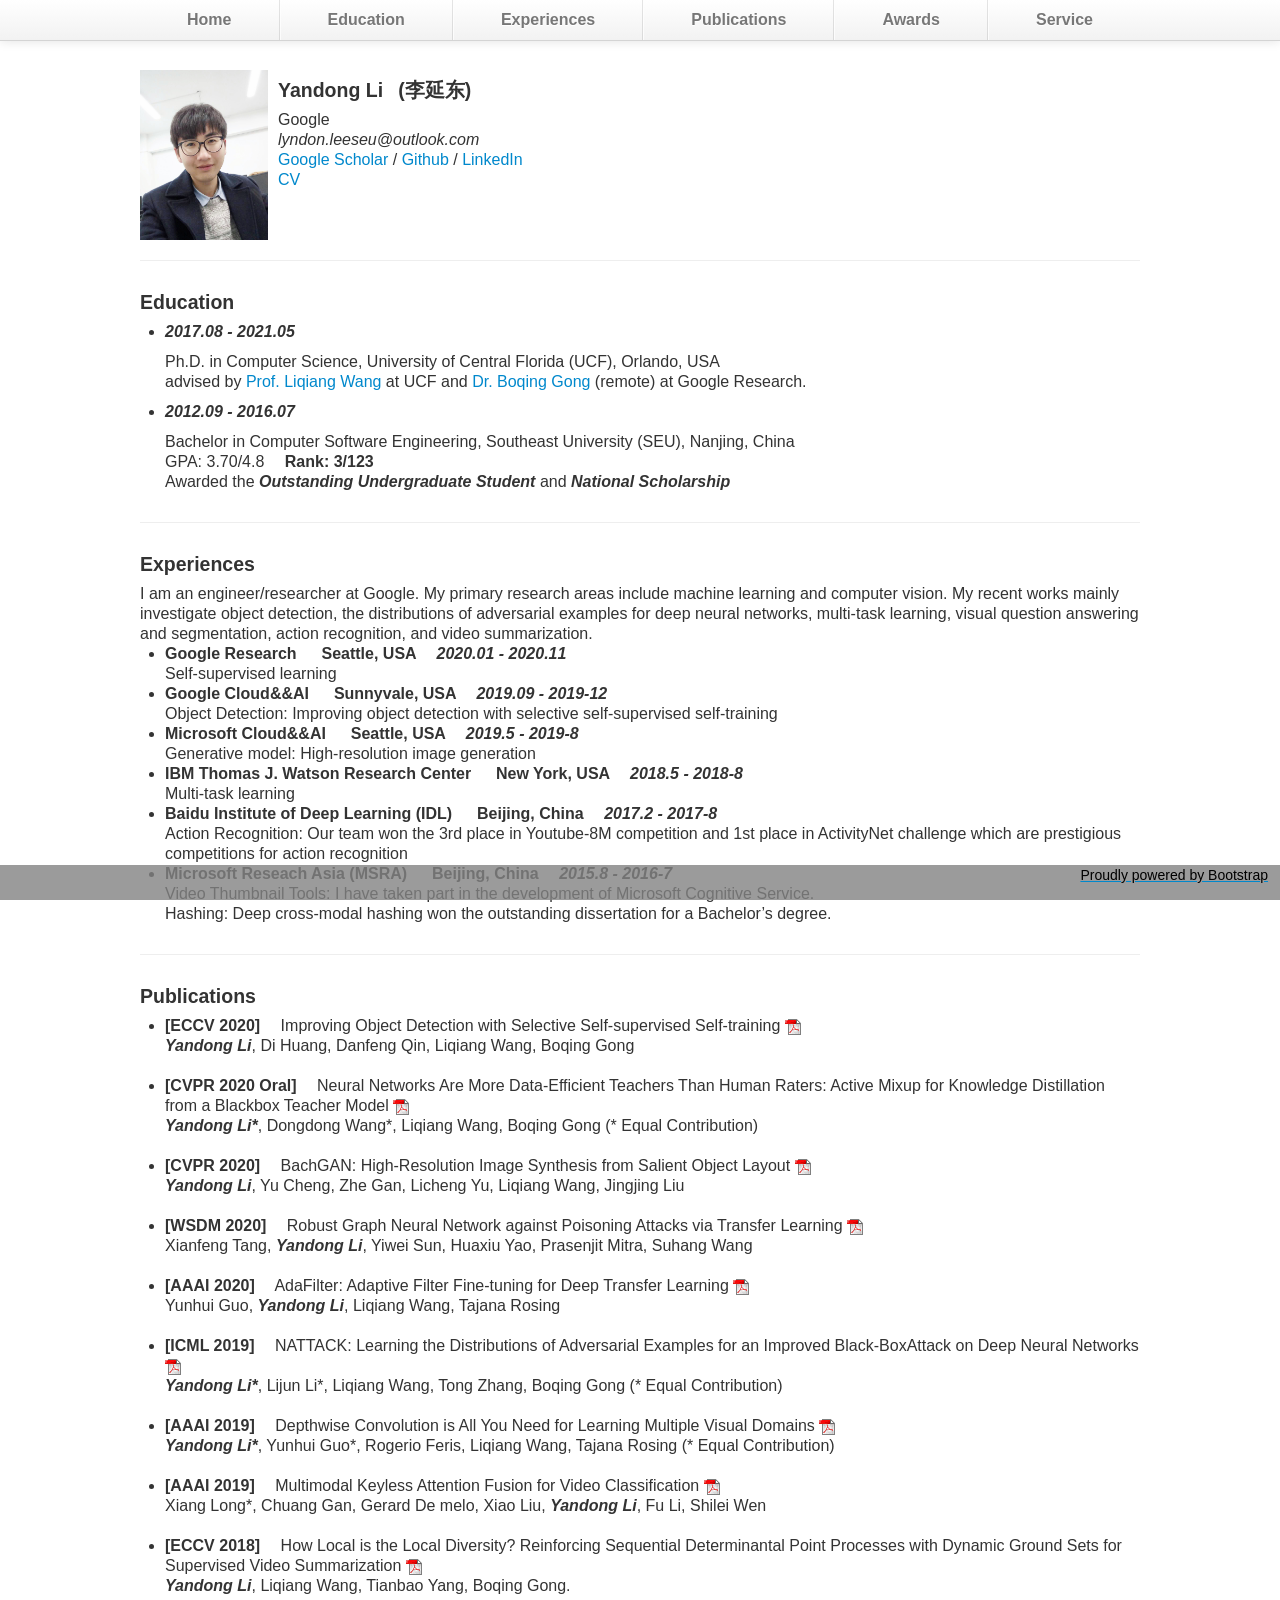
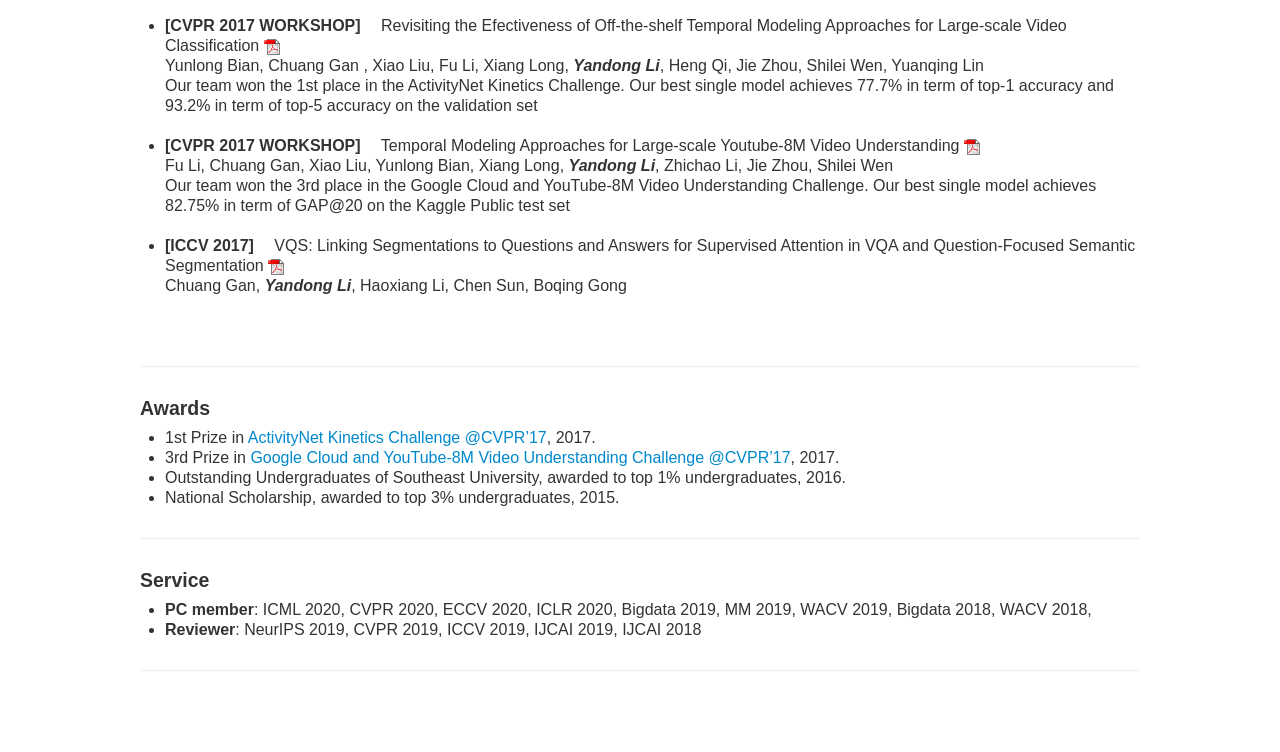
<file: index.html>
<!DOCTYPE html>
<!-- saved from url=(0047)http://vireo.cs.cityu.edu.hk/shiai/#Publication -->
<html lang="en" class="gr__vireo_cs_cityu_edu_hk"><head><meta http-equiv="Content-Type" content="text/html; charset=UTF-8">
        
    <meta name="viewport" content="width=device-width, initial-scale=1.0">
	<title>Yandong Li</title>

    <!-- Le styles -->
    <link href="assets/bootstrap.css" rel="stylesheet">
    <style type="text/css">
      body {
        padding-top: 20px;
        padding-bottom: 60px;
      }
	  
	  .foot-fixed-bottom {
 bottom: 0;
 display: block;
 left: 0;
 margin-bottom: 0;
 position: fixed;
 right: 0;
 z-index: 1030;
 background-color: rgba(130, 130, 130, 0.8);
}
.foot-fixed-bottom hr {
 border-image: none;
 border-style: solid none;
 border-width: 1px 0;
 margin: 0 0 5px;
 width: 100%;
}
.foot-fixed-bottom p {
 color: rgb(255, 255, 255);
 font-size: 14px;
 margin: 0 12px 15px;
}

      /* Custom container */
      .container {
        margin: 0 auto;
        max-width: 1000px;
      }
      .container > hr {
        margin: 60px 0;
      }

      /* Main marketing message and sign up button */
      .jumbotron {
        margin: 80px 0;
        text-align: center;
      }
      .jumbotron h1 {
        font-size: 100px;
        line-height: 1;
      }
      .jumbotron .lead {
        font-size: 24px;
        line-height: 1.25;
      }
      .jumbotron .btn {
        font-size: 21px;
        padding: 14px 24px;
      }

      /* Supporting marketing content */
      .marketing {
        margin: 60px 0;
      }
      .marketing p + h4 {
        margin-top: 28px;
      }


      /* Customize the navbar links to be fill the entire space of the .navbar */
      .navbar .navbar-inner {
        padding: 0;
      }
      .navbar .nav {
        margin: 0;
        display: table;
        width: 100%;
      }
      .navbar .nav li {
        display: table-cell;
        width: 1%;
        float: none;
      }
      .navbar .nav li a {
        font-weight: bold;
        text-align: center;
        border-left: 1px solid rgba(255,255,255,.75);
        border-right: 1px solid rgba(0,0,0,.1);
      }
      .navbar .nav li:first-child a {
        border-left: 0;
        border-radius: 3px 0 0 3px;
      }
      .navbar .nav li:last-child a {
        border-right: 0;
        border-radius: 0 3px 3px 0;
      }
    </style>
    <link href="assets/bootstrap-responsive.css" rel="stylesheet">

    
  <style type="text/css" id="diigolet-chrome-css">body#dummybodyid .diigolet,body#dummybodyid .diigolet a,body#dummybodyid .diigolet em,body#dummybodyid .diigolet span,body#dummybodyid .diigolet div,body#dummybodyid .diigolet dl,body#dummybodyid .diigolet dt,body#dummybodyid .diigolet dd,body#dummybodyid .diigolet ul,body#dummybodyid .diigolet ol,body#dummybodyid .diigolet li,body#dummybodyid .diigolet h1,body#dummybodyid .diigolet h2,body#dummybodyid .diigolet h3,body#dummybodyid .diigolet h4,body#dummybodyid .diigolet h5,body#dummybodyid .diigolet h6,body#dummybodyid .diigolet pre,body#dummybodyid .diigolet form,body#dummybodyid .diigolet fieldset,body#dummybodyid .diigolet p,body#dummybodyid .diigolet blockquote,body#dummybodyid .diigolet th,body#dummybodyid .diigolet td,body#dummybodyid .diigolet input,body#dummybodyid .diigolet textarea,body#dummybodyid .diigolet select,body#dummybodyid .diigolet *{background:transparent none;padding:0;margin:0;border:#000 0 solid;text-align:left;text-decoration:none;text-transform:none;text-indent:0;line-height:normal;word-break:normal;word-wrap:normal;width:auto;height:auto;color:inherit;font:inherit;float:none;cursor:default;position:static;overflow:visible;max-width:none;box-shadow:none;opacity:1;border-radius:0;}
body#dummybodyid .diigolet{color:#000;font:normal normal normal 13px arial,helvetica,clean,sans-serif;}
body#dummybodyid .diigolet input[type=text],body#dummybodyid .diigolet textarea,body#dummybodyid .diigolet select,body#dummybodyid .diigolet fieldset{background-color:#FFF;border:1px #999 solid;padding:1px;font-size:12px;display:inline;border-radius:2px;-webkit-transition:border linear .2s,box-shadow linear .2s;}
body#dummybodyid .diigolet select{padding:0;height:20px;}
body#dummybodyid .diigolet input[type=text],body#dummybodyid .diigolet textarea{cursor:text;}
body#dummybodyid .diigolet input[type=text]{height:20px;}
body#dummybodyid .diigolet input[type="button"],body#dummybodyid .diigolet input[type="submit"],body#dummybodyid .diigolet input[type="reset"],body#dummybodyid .diigolet input[type="file"]{color:buttontext;cursor:default;padding:2px 5px;text-align:center;border:1px solid #ccc;background:#fff;border-radius:2px;background-image:-webkit-gradient(linear,0% 0,0% 100%,from(#f8f8f8),to(#d2d2d2));}
body#dummybodyid .diigolet input[type="button"]:active,body#dummybodyid .diigolet input[type="submit"]:active,body#dummybodyid .diigolet input[type="reset"]:active,body#dummybodyid .diigolet input[type="file"]:active{background:#ddd;}
body#dummybodyid .diigolet textarea{white-space:normal!important;resize:vertical!important;padding:2px!important;}
body#dummybodyid .diigolet input.diigo-check{border:none;vertical-align:middle;}
body#dummybodyid .diigolet input.diigo-button{font-size:12px!important;font-weight:bold;padding:4px 8px;cursor:pointer;border-radius:4px;}
body#dummybodyid .diigolet input.diigo-button#diigolet-dlgBm-btnSave{width:56px;color:white;height:25px;-webkit-border-radius:4px;background-color:rgba(237,237,237,0);-webkit-box-shadow:0 1px 1px rgba(0,0,0,.15);border:solid 1px #0388dc;background-image:-webkit-linear-gradient(top,#4eaffa,#0492f5);}
body#dummybodyid .diigolet input.diigo-button#diigolet-dlgBm-btnSave:hover{background-image:-webkit-linear-gradient(top,#349ef0,#0580d6);}
body#dummybodyid .diigolet input.diigo-button#diigolet-dlgBm-btnSave:active{background-image:-webkit-linear-gradient(bottom,#4eaffa,#0492f5);}
body#dummybodyid .diigolet input.diigo-downlist{background:url(chrome-extension://pnhplgjpclknigjpccbcnmicgcieojbh/diigolet/chrome-panel-images/arrow-down.png) 50% 50% no-repeat,-webkit-gradient(linear,0% 0,0% 100%,from(#f8f8f8),to(#d2d2d2));width:12px;margin-left:-16px;}
body#dummybodyid .diigolet input.diigo-downlist:active{background:url(chrome-extension://pnhplgjpclknigjpccbcnmicgcieojbh/diigolet/chrome-panel-images/arrow-down.png) 50% 50% no-repeat,#ddd;}
body#dummybodyid .diigolet div.diigo-buttonswitchlist{padding:4px 2px;border:1px solid #ccc;position:absolute;right:72px;background:#fff;z-index:100000;}
body#dummybodyid .diigolet div.diigo-buttonswitchlist ul li{padding:2px 6px;}
body#dummybodyid .diigolet div.diigo-buttonswitchlist ul li:hover{background:#43658F;color:#fff;cursor:pointer;}
body#dummybodyid #diigoletFNSubmit{width:50px;}
body#dummybodyid .diigolet table{border-collapse:collapse;border-spacing:0;width:auto;}
body#dummybodyid .diigolet label{cursor:pointer!important;display:inline;vertical-align:middle;}
body#dummybodyid .diigolet fieldset,body#dummybodyid .diigolet img{border:0;}
body#dummybodyid .diigolet address,body#dummybodyid .diigolet caption,body#dummybodyid .diigolet cite,body#dummybodyid .diigolet code,body#dummybodyid .diigolet dfn,body#dummybodyid .diigolet em,body#dummybodyid .diigolet strong,body#dummybodyid .diigolet th,body#dummybodyid .diigolet var{font-style:normal;font-weight:bold;}
body#dummybodyid .diigolet ol,body#dummybodyid .diigolet ul,body#dummybodyid .diigolet li{list-style:none;display:block;}
body#dummybodyid .diigolet caption,body#dummybodyid .diigolet th{text-align:left;}
body#dummybodyid .diigolet h1,body#dummybodyid .diigolet h2,body#dummybodyid .diigolet h3,body#dummybodyid .diigolet h4,body#dummybodyid .diigolet h5,body#dummybodyid .diigolet h6{font-weight:bold;}
body#dummybodyid .diigolet q:before,body#dummybodyid .diigolet q:after{content:'';}
body#dummybodyid .diigolet abbr,body#dummybodyid .diigolet acronym{border:0;}
body#dummybodyid .diigolet a:link,body#dummybodyid .diigolet a:visited,body#dummybodyid .diigolet a:hover,body#dummybodyid .diigolet a:active{text-decoration:none;color:#00F;cursor:pointer!important;}
body#dummybodyid .diigolet a:hover{text-decoration:underline;}
body#dummybodyid .diigolet a *{cursor:inherit;}
body#dummybodyid #diigolet-tray{position:fixed;top:0;left:10;width:16px;height:16px;background:transparent url("chrome-extension://pnhplgjpclknigjpccbcnmicgcieojbh/diigolet/images/diigoletIconv3.gif") no-repeat left -4px;z-index:2147483646;}
body#dummybodyid .diigolet a.diigolet-Help:link,body#dummybodyid .diigolet a.diigolet-Help:visited{color:#06F;}
body#dummybodyid .diigolet a.diigolet-Help:hover,body#dummybodyid .diigo a.diigolet-Help:active{color:#00F;}
body#dummybodyid .diigolet label{margin-left:3px;}
body#dummybodyid .diigolet span.noComments{color:#AAA;font-size:10px;}
body#dummybodyid #diigolet-toolbar{border:none;width:100%;position:absolute;top:0;left:0;z-index:2147483647;color:#333;}
body#dummybodyid #diigolet-tb-content{padding:3px 5px;background:#EFEDDE url(chrome-extension://pnhplgjpclknigjpccbcnmicgcieojbh/diigolet/images/diigolet-toolbar-bg2.gif) repeat scroll 0;}
body#dummybodyid #diigolet-tb-bar span,body#dummybodyid #diigolet-tb-bar div,body#dummybodyid #diigolet-tb-bar a,body#dummybodyid #diigolet-tb-bar em{line-height:24px;}
body#dummybodyid #diigolet-tb-shadow{height:5px;background:transparent url(chrome-extension://pnhplgjpclknigjpccbcnmicgcieojbh/diigolet/images/diigolet-toolbar-shadow.png) repeat-x left top;}
* html body#dummybodyid #diigolet-tb-shadow.ie6{filter:progid:DXImageTransform.Microsoft.AlphaImageLoader(enabled=true,sizingMethod=scale,src="chrome-extension://pnhplgjpclknigjpccbcnmicgcieojbh/diigolet/images/diigolet-toolbar-shadow.png");overflow:hidden;background:none;}
body#dummybodyid #diigolet-help{display:none;position:absolute;top:29px;right:10px;width:200px;border:1px #ccc solid;background-color:#FFC;padding:6px 16px 6px 6px;}
body#dummybodyid .diigolet a.diigoletButton{height:24px;float:left;padding-right:4px;cursor:pointer!important;}
body#dummybodyid .diigolet a.diigoletButton:hover{text-decoration:none;color:#000;background:transparent url("chrome-extension://pnhplgjpclknigjpccbcnmicgcieojbh/diigolet/images/diigoletBtn3_r.png") no-repeat right top;}
body#dummybodyid .diigolet a.diigoletButton:active{background-position:right bottom;}
body#dummybodyid .diigolet a.diigoletButton b{font-weight:normal;color:#000;line-height:24px;float:left;padding-left:4px;height:24px;}
body#dummybodyid #diigolet-button-highlight-dropdown{width:8px;height:16px;margin-right:4px;background:transparent url('chrome-extension://pnhplgjpclknigjpccbcnmicgcieojbh/diigolet/images/down_arrow.gif') no-repeat scroll left 2px;}
body#dummybodyid #diigolet-button-highlight-dropdown.mouseovered{border-left:1px solid #888;margin-right:0;text-decoration:none;width:11px;height:24px;background:transparent url("chrome-extension://pnhplgjpclknigjpccbcnmicgcieojbh/diigolet/images/diigoletBtn4.png") no-repeat left top!important;}
body#dummybodyid #diigolet-button-highlight-dropdown.mouseoveredIe{border-left:1px solid #888;margin-right:1px;text-decoration:none;width:11px;height:24px;background:transparent url("chrome-extension://pnhplgjpclknigjpccbcnmicgcieojbh/diigolet/images/diigoletBtn4.png") no-repeat left top!important;}
body#dummybodyid #diigolet-button-highlight-dropdown.checked{border-left:1px solid #888;margin-right:0;text-decoration:none;width:11px;height:24px;background:transparent url("chrome-extension://pnhplgjpclknigjpccbcnmicgcieojbh/diigolet/images/diigoletBtn4_s.png") no-repeat left top!important;}
body#dummybodyid #diigolet-button-highlight.mouseovered{text-decoration:none;color:#000;background:transparent url("chrome-extension://pnhplgjpclknigjpccbcnmicgcieojbh/diigolet/images/diigoletBtn3_r.png") no-repeat right top!important;}
body#dummybodyid #diigolet-button-highlight.mouseoveredIe{text-decoration:none;color:#000;background:transparent url("chrome-extension://pnhplgjpclknigjpccbcnmicgcieojbh/diigolet/images/diigoletBtn3_r.png") no-repeat right top!important;}
body#dummybodyid #diigolet-button-highlight.mouseovered b.outer{background:transparent url('chrome-extension://pnhplgjpclknigjpccbcnmicgcieojbh/diigolet/images/diigoletBtn3.png') no-repeat left top;}
body#dummybodyid #diigolet-button-highlight.mouseoveredIe b.outer{background:transparent url('chrome-extension://pnhplgjpclknigjpccbcnmicgcieojbh/diigolet/images/diigoletBtn3.png') no-repeat left top;}
body#dummybodyid a#diigolet-button-highlight b.outer{padding-right:5px;}
body#dummybodyid a#diigolet-button-highlight{padding-right:0!important;}
body#dummybodyid a.diigoletButton:hover b.outer{background:transparent url('chrome-extension://pnhplgjpclknigjpccbcnmicgcieojbh/diigolet/images/diigoletBtn3.png') no-repeat left top;}
body#dummybodyid a.diigoletButton:active b.outer{background-position:left bottom;}
body#dummybodyid .diigolet a.diigoletButton b b{font-size:12px;padding-left:20px;background:transparent url("chrome-extension://pnhplgjpclknigjpccbcnmicgcieojbh/diigolet/images/diigoletIconv3.gif") no-repeat left 50%;}
body#dummybodyid .diigolet a.diigoletButton:active b b{position:relative;top:1px;left:1px;}
body#dummybodyid .diigolet a.diigoletButton.diigoletDisabled{cursor:default;}
body#dummybodyid .diigolet a.diigoletButton.diigoletDisabled b b{color:#999;position:static;}
body#dummybodyid .diigolet a.diigoletButton.diigoletDisabled:hover{background:none transparent;}
body#dummybodyid .diigolet a.diigoletButton.diigoletDisabled:hover b.outer{background:none transparent;}
body#dummybodyid .diigolet a.diigoletButton.checked{background:transparent url("chrome-extension://pnhplgjpclknigjpccbcnmicgcieojbh/diigolet/images/diigoletBtn3_r.png") no-repeat right top;background-position:right bottom;}
body#dummybodyid .diigolet a.diigoletButton.checked b.outer{background:transparent url('chrome-extension://pnhplgjpclknigjpccbcnmicgcieojbh/diigolet/images/diigoletBtn3.png') no-repeat left top;background-position:left bottom;}
body#dummybodyid .diigolet a.diigoletButton.checked b b{position:relative;top:1px;left:1px;}
body#dummybodyid #diigolet-tb-btnSidebar b b{background-position:left -24px;}
body#dummybodyid #diigolet-tb-btnSidebar.toClose b b{background-position:left -48px;}
body#dummybodyid #diigolet-tb-btnBookmark b b{background-position:left -144px;}
body#dummybodyid #diigolet-tb-btnBookmark.saved b b{background-position:left -120px;}
body#dummybodyid #diigolet-button-highlight b b{background-position:left -72px;}
body#dummybodyid #diigolet-button-highlight.dontShow b b{background-position:left -96px;}
body#dummybodyid #diigolet-button-highlight.yellow b b{background-position:left -355px;}
body#dummybodyid #diigolet-button-highlight.blue b b{background-position:left -375px;}
body#dummybodyid #diigolet-button-highlight.green b b{background-position:left -395px;}
body#dummybodyid #diigolet-button-highlight.pink b b{background-position:left -415px;}
body#dummybodyid .diigolet .colorItem{padding-left:20px;height:16px;background:transparent url("chrome-extension://pnhplgjpclknigjpccbcnmicgcieojbh/diigolet/images/diigoletIconv3.gif") no-repeat left -440px;}
body#dummybodyid #diigolet-context-yellow b,body#dummybodyid #diigolet-colorMenu-yellow b{background-position:left -440px;}
body#dummybodyid #diigolet-context-blue b,body#dummybodyid #diigolet-colorMenu-blue b{background-position:left -460px;}
body#dummybodyid #diigolet-context-green b,body#dummybodyid #diigolet-colorMenu-green b{background-position:left -480px;}
body#dummybodyid #diigolet-context-pink b,body#dummybodyid #diigolet-colorMenu-pink b{background-position:left -500px;}
body#dummybodyid #diigolet-context-yellow.colorchecked b,body#dummybodyid #diigolet-colorMenu-yellow.colorchecked b{background-position:left -520px;}
body#dummybodyid #diigolet-context-blue.colorchecked b,body#dummybodyid #diigolet-colorMenu-blue.colorchecked b{background-position:left -540px;}
body#dummybodyid #diigolet-context-green.colorchecked b,body#dummybodyid #diigolet-colorMenu-green.colorchecked b{background-position:left -560px;}
body#dummybodyid #diigolet-context-pink.colorchecked b,body#dummybodyid #diigolet-colorMenu-pink.colorchecked b{background-position:left -580px;}
body#dummybodyid #diigolet-tb-btnFloatNote b b{background-position:left -167px;}
body#dummybodyid #diigolet-tb-btnTwitter b b{background:transparent url("http://twitter.com/favicon.ico") no-repeat left 50%;}
body#dummybodyid #diigolet-tb-btnComment b b{background-position:left -192px;}
body#dummybodyid #diigolet-tb-btnComment.commented b b{background-position:left -192px;}
body#dummybodyid #diigolet-tb-btnMore b b{background-position:left 0;}
body#dummybodyid #diigolet-tb-btnSignIn b b{background-position:left -264px;}
body#dummybodyid #diigolet-tb-btnHide{float:right;height:24px;width:16px;background:transparent url("chrome-extension://pnhplgjpclknigjpccbcnmicgcieojbh/diigolet/images/diigoletIconv3.gif") no-repeat left -240px;}
body#dummybodyid div.diigoIcon{cursor:pointer!important;margin:0;padding:0;position:absolute;display:none;width:24px!important;z-index:2147483643;height:23px!important;background:transparent url('chrome-extension://pnhplgjpclknigjpccbcnmicgcieojbh/diigolet/ietoolbar-images/edit-highlight.png') no-repeat left;-webkit-transition:-webkit-transform 150ms ease;vertical-align:text-bottom;}
body#dummybodyid span.diigoHighlightCommentLocator{vertical-align:text-bottom;}
body#dummybodyid div.diigoIcon span{color:#000;display:block;font-family:Helvetica,Arial,sans-serif;font-size:13px;font-weight:700;line-height:18px;text-align:center;text-shadow:0 1px 1px #FFF;text-decoration:none;text-indent:0;display:none;}
body#dummybodyid div.diigoHighlightcommented{display:inline-block!important;}
body#dummybodyid div.ImageIcon{background-color:transparent!important;}
body#dummybodyid div.diigoIcon:hover{background-color:transparent!important;background-repeat:no-repeat!important;-webkit-transform:translate(0px,-2px);}
body#dummybodyid div.diigoHighlightcommented.TextIcon{bottom:0;}
body#dummybodyid div.diigoHighlightcommented.public{background:#FFF url('chrome-extension://pnhplgjpclknigjpccbcnmicgcieojbh/diigolet/ietoolbar-images/public-annotation.png') no-repeat left;}
body#dummybodyid div.diigoHighlightcommented.private.yellow{background:url('chrome-extension://pnhplgjpclknigjpccbcnmicgcieojbh/diigolet/ietoolbar-images/annotation-icon.png') 0 0 no-repeat;}
body#dummybodyid div.diigoHighlightcommented.private.blue{background:url('chrome-extension://pnhplgjpclknigjpccbcnmicgcieojbh/diigolet/ietoolbar-images/annotation-icon.png') 0 -46px no-repeat;}
body#dummybodyid div.diigoHighlightcommented.private.green{background:url('chrome-extension://pnhplgjpclknigjpccbcnmicgcieojbh/diigolet/ietoolbar-images/annotation-icon.png') 0 -92px no-repeat;}
body#dummybodyid div.diigoHighlightcommented.private.pink{background:url('chrome-extension://pnhplgjpclknigjpccbcnmicgcieojbh/diigolet/ietoolbar-images/annotation-icon.png') 0 -138px no-repeat;}
body#dummybodyid div.diigoHighlightcommented.group.yellow{background:url('chrome-extension://pnhplgjpclknigjpccbcnmicgcieojbh/diigolet/ietoolbar-images/annotation-icon.png') 0 -23px no-repeat;}
body#dummybodyid div.diigoHighlightcommented.group.blue{background:url('chrome-extension://pnhplgjpclknigjpccbcnmicgcieojbh/diigolet/ietoolbar-images/annotation-icon.png') 0 -69px no-repeat;}
body#dummybodyid div.diigoHighlightcommented.group.green{background:url('chrome-extension://pnhplgjpclknigjpccbcnmicgcieojbh/diigolet/ietoolbar-images/annotation-icon.png') 0 -115px no-repeat;}
body#dummybodyid div.diigoHighlightcommented.group.pink{background:url('chrome-extension://pnhplgjpclknigjpccbcnmicgcieojbh/diigolet/ietoolbar-images/annotation-icon.png') 0 -161px no-repeat;}
body#dummybodyid #diigolet-toolbar .dropdownMenu{display:none;border:1px solid #999;font:12px arial,helvetica,clean,sans-serif;background-color:Menu;padding:2px 0;z-index:2147483647;position:absolute;top:30px;width:140px;}
body#dummybodyid #diigolet-toolbar .dropdownMenu a,body#dummybodyid #diigolet-toolbar .dropdownMenu a:link,body#dummybodyid #diigolet-toolbar .dropdownMenu a:visited,body#dummybodyid #diigolet-toolbar .dropdownMenu a:hover,body#dummybodyid #diigolet-toolbar .dropdownMenu a:active{display:block;padding:2px 12px;font-weight:normal;text-decoration:none;color:#000;background:#fff;cursor:default;}
body#dummybodyid #diigolet-toolbar .dropdownMenu a:hover,body#dummybodyid #diigolet-toolbar .dropdownMenu a:active{color:#fff;background:#09f;}
body#dummybodyid #diigolet-notify{display:none;position:absolute;top:33px;left:0;border:1px #ccc solid;background-color:#FFC;padding:6px 16px 6px 6px;z-index:2147483647;}
body#dummybodyid #diigolet-notify.right{left:auto;right:0;text-align:right;}
body#dummybodyid .diigolet .tagList{margin:2px 0;float:left;}
body#dummybodyid .diigolet .diigo-su-tag .tagButton{display:inline-block;height:16px;padding:0 5px;line-height:16px;background-color:#f2f2f2;border-top:1px solid rgba(0,0,0,0);border-left:1px solid rgba(0,0,0,0);border-right:1px solid #C9D7F1;border-bottom:1px solid #C9D7F1;color:#858585;border-radius:1px;cursor:pointer;margin-right:3px;}
body#dummybodyid .diigolet .diigo-su-tag .tagButton:hover{border-color:#82b3f8;}
body#dummybodyid .diigolet .diigo-su-tag .tagButton.inused{color:#3f99a1;}
body#dummybodyid .diigolet .diigo-su-tag .tagButton.selected{border-color:#82b3f8;}
body#dummybodyid .diigolet .tagLoading a{display:none;margin-bottom:10px;}
body#dummybodyid .diigolet .tagList.tagLoading .loading{background:url(chrome-extension://pnhplgjpclknigjpccbcnmicgcieojbh/diigolet/ietoolbar-images/indicator.gif) no-repeat left top;height:16px;padding-left:22px;display:block;}
body#dummybodyid .diigolet .tagLoading .tagListHeader{display:none;}
body#dummybodyid .diigolet .tagListHeader{cursor:pointer;float:left;width:100px;line-height:23px;}
body#dummybodyid .diigolet .tagListHeader:hover{text-decoration:underline;}
body#dummybodyid .diigolet .tagList div{color:#666!important;font-size:12px!important;font-weight:bold!important;padding-right:5px!important;text-align:left!important;}
body#dummybodyid #diigolet-twitter{background-color:threedface;font-family:Arial,sans-serif;font-size:13px;color:windowtext;padding:5px 5px;margin:0;left:0;top:30px;z-index:2147483646;width:380px;position:static;border:1px #09F solid;border-left-width:0;}
body#dummybodyid #diigolet-twitter input{vertical-align:middle;}
body#dummybodyid .diigolet .twitterlogo{width:210px;height:49px;FILTER:progid:DXImageTransform.Microsoft.AlphaImageLoader(enabled=true,sizingMethod=scale,src="http://assets3.twitter.com/images/twitter.png");}
body#dummybodyid #diigolet-tagForward{background-color:white;width:460px;font-family:Arial,Helvetica,sans-serif;-webkit-border-radius:0;cursor:default;position:static;right:5px;top:75px;z-index:2147483646;border:1px solid rgba(0,0,0,.25);box-shadow:0 1px 5px rgba(0,0,0,.3);-webkit-user-select:none;background-clip:content-box;-webkit-animation:fadeinScale 200ms ease;}
body#dummybodyid #diigolet-tagForward.show{-webkit-animation:fadeinScale 200ms ease;}
body#dummybodyid #diigolet-tagForward.hide{-webkit-animation:fadeoutScale 200ms ease;}
body#dummybodyid #diigolet-tagForward *{-webkit-box-sizing:content-box!important;box-sizing:content-box!important;}
body#dummybodyid #diigolet-tagForward-topBar{height:38px;vertical-align:middle;background-color:#f5f5f5;border-bottom:1px solid #ddd;}
body#dummybodyid #diigolet-tagForward-topBar>span{line-height:38px;display:inline-block;margin-left:15px;color:#4B4B4B;font-size:16px;cursor:move;}
body#dummybodyid #diigolet-tagForward-topBar .focus-research-tip{margin-left:3px;font-size:12px;display:none;}
body#dummybodyid #diigolet-tagForward .tabContainer{text-align:center;margin:5px;}
body#dummybodyid #diigolet-tagForward .tab{margin-right:8px;margin-left:8px;padding:0 8px 2px 8px;font-weight:bold;}
body#dummybodyid #diigolet-tagForward .tabContainer a:link,body#dummybodyid #diigolet-tagForward .tabContainer a:visited{padding:4px;border:1px #fff solid;font-weight:bold;color:#06c;text-decoration:none;}
body#dummybodyid #diigolet-tagForward .tabContainer a.active:link,body#dummybodyid #diigolet-tagForward .tabContainer a.active:visited{border:none;background-color:#09f;color:#fff;padding:5px;}
body#dummybodyid #diigolet-tagForward .tabContainer a:hover,body#dummybodyid #diigolet-tagForward .tabContainer a:active{border:1px #09f solid;}
body#dummybodyid #diigolet-tagForward div.tabContent{display:none;}
body#dummybodyid #diigolet-tagForward div.tabContent.active{display:block;}
body#dummybodyid #diigolet-tagForward-caption{text-align:center;line-height:30px;font-size:14px;font-weight:bold;}
body#dummybodyid #diigolet-tagForward-remove{float:right;color:#f00;background:-webkit-linear-gradient(bottom,#ebebeb,#f5f5f5);margin-top:6px;margin-right:15px;cursor:pointer;height:24px;width:27px;border:1px solid #c4c4c4;border-radius:4px;box-shadow:0 1px 0 #fff;}
body#dummybodyid #diigolet-tagForward-remove:active{background:-webkit-linear-gradient(top,#ebebeb,#f5f5f5);}
body#dummybodyid #diigolet-tagForward-remove>span{float:left;background-image:url('chrome-extension://pnhplgjpclknigjpccbcnmicgcieojbh/img/popup-image/remove.png');height:14px;width:11px;margin-top:5px;margin-left:8px;cursor:pointer;}
body#dummybodyid #diigolet-tagForward-remove:hover>span{background-position:0 -14px;}
body#dummybodyid #diigolet-Bookmark-Form{padding:20px 15px 0 15px;}
body#dummybodyid #diigolet-Bookmark-Form input[type="text"],body#dummybodyid #diigolet-Bookmark-Form textarea{outline:none;border:none;background-color:white;-webkit-transition:height .1s ease-in-out;}
body#dummybodyid #diigolet-Bookmark-Form input[type="text"]{line-height:20px;min-height:20px;}
body#dummybodyid #diigolet-tagForward .diigo-hr{width:426px;border-top:1px #ccc solid;margin:0 auto;height:1px;overflow:hidden;}
body#dummybodyid .diigolet .diigo-table{margin:10px 20px;}
body#dummybodyid .diigolet .diigo-table td{padding:2px 0;}
body#dummybodyid .diigolet .diigo-table th{color:#666;font-weight:bold;padding-right:5px;width:62px;text-align:left;font-size:12px!important;}
body#dummybodyid .diigolet .diigolet-input{width:350px;padding:1px;font-size:12px!important;height:16px!important;padding-left:3px!important;line-height:16px!important;outline:none!important;}
body#dummybodyid .diigolet .diigolet-input:focus{border:solid 1px #3996ed;-webkit-box-shadow:0 0 1px rgba(77,144,254,.55);}
body#dummybodyid #Diigo-Bookmark-Description,body#dummybodyid #Diigo-Forward-PS{border:1px solid #d7d7d7;background-color:white;-webkit-transition:border 400ms ease;min-height:56px;}
body#dummybodyid #Diigo-Bookmark-Description.focus{border:1px solid #aaa;}
body#dummybodyid #Diigo-Bookmark-Description-Input{width:413px;max-width:413px;font-family:Arial;height:45px;margin-left:6px;margin-top:3px;font-size:12px;padding:2px;}
body#dummybodyid #Diigo-Bookmark-Url{border-left:1px solid #DCDCDC;border-right:1px solid #DCDCDC;background-color:white;position:relative;-webkit-transform:rotateX(-90deg);height:0;position:relative;}
body#dummybodyid #Diigo-Bookmark-Url.fold{-webkit-animation:fold 400ms ease both;-webkit-animation-play-state:running;}
body#dummybodyid #Diigo-Bookmark-Url.unfold{-webkit-animation:unfold 400ms ease both;-webkit-animation-play-state:running;border-bottom:1px solid #DCDCDC;}
body#dummybodyid #Diigo-Bookmark-Url>div#url-arrow{height:6px;width:13px;background-image:url("chrome-extension://pnhplgjpclknigjpccbcnmicgcieojbh/img/popup-image/dp-arrow.png");position:absolute;left:11px;top:-6px;}
body#dummybodyid #Diigo-Bookmark-Url-Input{margin-top:3px;width:412px;margin-left:5px;}
body#dummybodyid #Diigo-Bookmark-Title{height:30px;border:1px solid #d7d7d7;background-color:white;-webkit-transition:border 400ms ease;position:relative;}
body#dummybodyid .diigolet .diigo-alert-tip{background-color:rgba(255,0,0,0.8);position:absolute;left:117px;top:-29px;padding:4px 6px;display:block;font-size:12px;font-weight:bold;pointer-events:none;font-family:arial,sans-serif;color:white;display:none;line-height:16px;}
body#dummybodyid .diigolet .diigo-alert-tip span{background:url('chrome-extension://pnhplgjpclknigjpccbcnmicgcieojbh/img/popup-image/alert.png') -6px -4px no-repeat;text-indent:17px;display:inline-block;vertical-align:middle;}
body#dummybodyid .diigolet .diigo-alert-tip .diigo-alert-tip-arrow{position:absolute;border:5px solid;border-top-color:transparent;border-right-color:transparent;border-bottom-color:rgba(255,0,0,0.8);border-left-color:transparent;top:24px;height:0;width:0;line-height:0;-webkit-transform:rotate(180deg);left:91px;}
body#dummybodyid .diigolet #Diigo-Bookmark-Url .diigo-alert-tip{left:136px;}
body#dummybodyid .diigolet #Diigo-Bookmark-Url .diigo-alert-tip-arrow{left:71px;}
body#dummybodyid #Diigo-Bookmark-Title.focus{border:1px solid #aaa;}
body#dummybodyid #Diigo-Bookmark-Title-Input{margin:4px 0 0 0;width:392px;border:none;outline:none;font-size:14px;}
body#dummybodyid #Diigo-Bookmark-Title #link-icon{float:left;height:30px;width:30px;background:url("chrome-extension://pnhplgjpclknigjpccbcnmicgcieojbh/img/popup-image/URL.png") 4px 0 no-repeat;cursor:pointer;}
body#dummybodyid #Diigo-Bookmark-Title #link-icon:hover{background:url("chrome-extension://pnhplgjpclknigjpccbcnmicgcieojbh/img/popup-image/URL.png") 4px -30px no-repeat;}
body#dummybodyid #Diigo-Bookmark-Title #link-icon.unfold{background:url("chrome-extension://pnhplgjpclknigjpccbcnmicgcieojbh/img/popup-image/URL.png") 4px -30px no-repeat;}
body#dummybodyid #Diigo-Bookmark-Options .diigo-option{font-size:12px;height:inherit;width:120px;display:inline-block;padding:13px 0 15px 0;color:#555;}
body#dummybodyid .diigo-option:hover{background-position:0 -20px;}
body#dummybodyid .diigo-option:active{background-position:0 -40px;}
body#dummybodyid .diigo-option.active{background-position:0 -40px;}
body#dummybodyid .diigo-option .op-checkbox,body#dummybodyid #Diigo-Bookmark-checkShareExisting .op-checkbox{height:13px;width:15px;display:inline-block;vertical-align:middle;position:relative;cursor:pointer;background-image:url("chrome-extension://pnhplgjpclknigjpccbcnmicgcieojbh/img/popup-image/checkbox.png");}
body#dummybodyid .diigo-option .op-label{margin-left:7px;text-indent:20px;display:inline-block;vertical-align:middle;cursor:pointer;}
body#dummybodyid #Diigo-Bookmark-checkShareExisting{display:none;}
body#dummybodyid #Diigo-Bookmark-checkShareExisting .op-label{margin-left:7px;text-indent:-6px;display:inline-block;vertical-align:middle;cursor:pointer;}
body#dummybodyid #Diigo-Bookmark-Options .op-checkbox-container{display:inline;cursor:pointer;}
body#dummybodyid #Diigo-Bookmark-uploadCache{margin-left:20px;}
body#dummybodyid .diigolet .op-checkbox-container:hover>.op-checkbox{background-position:0 -13px;}
body#dummybodyid .diigolet .op-checkbox-container.checked .op-checkbox{background-position:0 -26px;}
body#dummybodyid #Diigo-Bookmark-Privacy .op-label{background-image:url("chrome-extension://pnhplgjpclknigjpccbcnmicgcieojbh/img/popup-image/private.png");background-repeat:no-repeat;}
body#dummybodyid #Diigo-Bookmark-Unread .op-label{background-image:url("chrome-extension://pnhplgjpclknigjpccbcnmicgcieojbh/img/popup-image/op-readlater.png");background-repeat:no-repeat;}
body#dummybodyid #Diigo-Bookmark-uploadCache .op-label{background-image:url("chrome-extension://pnhplgjpclknigjpccbcnmicgcieojbh/img/popup-image/cache.png");background-repeat:no-repeat;}
body#dummybodyid #Diigo-Bookmark-Url.invalid{border:1px solid #f00;margin-top:-1px;}
body#dummybodyid #Diigo-Bookmark-Url.invalid div{background-position:0 -6px;}
body#dummybodyid #Diigo-Bookmark-Title.invalid{border:1px solid #f00;}
body#dummybodyid #Diigo-Bookmark-Tag-Wrapper{min-height:24px;border:1px solid #d7d7d7;background-color:white;margin-top:15px;position:relative;-webkit-transition:border 400ms ease;height:30px;}
body#dummybodyid #Diigo-Bookmark-Tag-Wrapper.focus{border:1px solid #aaa;}
body#dummybodyid #Diigo-Bookmark-Tag-Input{margin-top:4px;margin-left:2px;width:389px;}
body#dummybodyid #Diigo-Bookmark-Tag{height:30px;}
body#dummybodyid .diigolet #Diigo-Bookmark-Tag{box-shadow:none;}
body#dummybodyid #Diigo-Bookmark-Tag-Wrapper.active{border:solid 1px #3996ed;-webkit-box-shadow:0 0 1px rgba(77,144,254,.55);}
body#dummybodyid #Diigo-Bookmark-Tag-Cloud{border:1px solid #d7d7d7;border-bottom-right-radius:3px;border-bottom-left-radius:3px;display:none;background-color:white;font-size:12px;margin-top:-1px;}
body#dummybodyid #Diigo-Bookmark-Tag-Cloud>div:first-child{height:25px;width:100%;line-height:25px;font-weight:bold;border-bottom:1px solid #ccc;text-indent:2px;clear:both;}
body#dummybodyid #Diigo-Bookmark-Tag-Cloud>div:first-child a{float:right;margin-right:3px;text-decoration:none;}
body#dummybodyid #Diigo-Bookmark-Tag-Cloud>div:first-child a:hover{text-decoration:underline;}
body#dummybodyid #Diigo-Bookmark-Tag-Cloud-Container{max-height:180px;overflow:auto;width:421px;padding:3px 5px 5px 0;}
body#dummybodyid #Diigo-Bookmark-Tag-Cloud-Container::-webkit-scrollbar{width:6px;}
body#dummybodyid #Diigo-Bookmark-Tag-Cloud-Container::-webkit-scrollbar-track-piece{background-color:transparent;}
body#dummybodyid #Diigo-Bookmark-Tag-Cloud-Container::-webkit-scrollbar-thumb:vertical{height:20px;background-color:#CCC;}
body#dummybodyid #Diigo-Bookmark-Tag-Cloud-Container::-webkit-scrollbar-thumb:hover{background-color:#aaa;}
body#dummybodyid #Diigo-Bookmark-Tag-Wrapper.opened+#Diigo-Bookmark-Tag-Cloud{visibility:visible;}
body#dummybodyid #Diigo-Bookmark-Tag-Cloud ul li{display:inline-block;}
body#dummybodyid #Diigo-Bookmark-Tag-Cloud .Diigo-Bookmark-Tag-item{margin-left:3px;text-decoration:none;color:#04c;line-height:normal;display:inline-block;line-height:140%;cursor:pointer;padding:0 2px;}
body#dummybodyid #Diigo-Bookmark-checkShare{display:none;}
body#dummybodyid #Diigo-Bookmark-checkShareExisting{margin-right:3px;}
body#dummybodyid #Diigo-Bookmark-checkShare input[type=checkbox]{width:14px;height:14px;margin:0;cursor:pointer;vertical-align:middle;background:#fff;border:1px solid #dcdcdc;-webkit-border-radius:1px;-moz-border-radius:1px;border-radius:1px;-webkit-box-sizing:border-box;-moz-box-sizing:border-box;box-sizing:border-box;position:relative!important;}
body#dummybodyid #Diigo-Bookmark-checkShare input[type=checkbox]:hover{border-color:#c6c6c6;-webkit-box-shadow:inset 0 1px 1px rgba(0,0,0,0.1);-moz-box-shadow:inset 0 1px 1px rgba(0,0,0,0.1);box-shadow:inset 0 1px 1px rgba(0,0,0,0.1);}
body#dummybodyid #Diigo-Bookmark-checkShare input[type=checkbox]:active{border-color:#c6c6c6;background:#ebebeb;}
body#dummybodyid #Diigo-Bookmark-Tag-Cloud .Diigo-Bookmark-Tag-item.selected{background-color:#09f;color:white;}
body#dummybodyid #Diigo-Bookmark-Tag-Cloud>div:first-child{height:20px;width:100%;line-height:20px;font-weight:bold;border-bottom:1px solid #ccc;text-indent:2px;}
body#dummybodyid #Diigo-Bookmark-Tag-Cloud .Diigo-Bookmark-Tag-item:hover{text-decoration:underline;}
body#dummybodyid #Diigo-Bookmark-Tag-Eidt{float:right;margin-right:3px;}
body#dummybodyid #Diigo-Bookmark-Tag-suggestion{margin-top:7px;}
body#dummybodyid #diigolet-bm-tagListContainer-recommend{margin-top:3px;display:none;}
body#dummybodyid #Diigo-Bookmark-Tag-suggestion .diigo-su-tag{line-height:26px;font-size:12px;min-height:26px;margin-top:5px;}
body#dummybodyid #Diigo-Bookmark-Tag-suggestion .diigo-su-tag a{display:inline-block;text-decoration:none;color:#555;width:93px;}
body#dummybodyid #Diigo-Bookmark-Tag-suggestion .loading{display:inline-block;height:10px;width:120px;background:url("chrome-extension://pnhplgjpclknigjpccbcnmicgcieojbh/img/popup-image/loading.gif");}
body#dummybodyid #Diigo-Bookmark-Tag-suggestion .diigo-su-tag a:hover{text-decoration:underline;}
body#dummybodyid #Diigo-Bookmark-Tag-dropdown{height:30px;width:28px;background-image:url("chrome-extension://pnhplgjpclknigjpccbcnmicgcieojbh/img/popup-image/dropdown.png");float:left;cursor:pointer;}
body#dummybodyid #Diigo-Bookmark-Tag-dropdown:hover{background-position:0 -30px;}
body#dummybodyid .diigo-table .diigo-invalid-input{display:none;height:16px;width:16px;background:url("chrome-extension://pnhplgjpclknigjpccbcnmicgcieojbh/diigolet/images/icons.png");background-position:-16px -80px;margin-left:4px;}
body#dummybodyid #diigo-list-group{margin-top:17px;width:430px;height:24px;}
body#dummybodyid #diigolet-Bookmark-Form #Diigo-outliner #diigo-list-addInput{width:309px;height:26px;border:1px solid #d7d7d7;-webkit-transition:border 400ms ease;padding:0 3px;}
body#dummybodyid #Diigo-outliner{height:30px;margin-bottom:15px;}
body#dummybodyid #Diigo-outliner>div{float:left;height:20px;font-size:12px;color:#04c;font-weight:bold;line-height:20px;}
body#dummybodyid #diigo-list-group>div{float:left;height:20px;font-size:12px;color:#04c;width:200px;font-weight:bold;line-height:20px;}
body#dummybodyid #Diigo-outliner #diigo-list-add-tip{border-radius:4px;padding:5px 14px 5px 14px;font-size:12px;text-shadow:0 1px 0 rgba(255,255,255,0.5);background-color:#f2dede;border:1px solid #eed3d7;color:#b94a48;font-weight:normal;width:399px;display:none;}
body#dummybodyid #Diigo-outliner #diigo-list-add-tip a{float:right;margin:0 5px;color:b94a48;text-decoration:none;}
body#dummybodyid #Diigo-outliner #diigo-list-add-tip a:hover{text-decoration:underline;}
body#dummybodyid #Diigo-outliner #diigo-list-add{position:relative;display:none;}
body#dummybodyid #diigo-list-add .diigo-alert-tip{left:7px;top:-29px;}
body#dummybodyid #Diigo-outliner .diigo-alert-tip .diigo-alert-tip-arrow{left:43px;}
body#dummybodyid #diigo-list-group #diigo-list-addInput{width:102px;height:26px;border:1px solid #d7d7d7;-webkit-transition:border 400ms ease;padding:0 3px;font-weight:normal;color:#000;border-radius:0;}
body#dummybodyid #diigo-list-group #diigo-list-addInput:focus{border:1px solid #aaa;}
body#dummybodyid #diigo-list-add>*{float:left;}
body#dummybodyid #diigo-list-addBtn{height:26px;min-width:38px;background-image:-webkit-linear-gradient(top,#53aaf0,#118cef);border:1px solid #066ec1;color:#fff;border-radius:2px;line-height:26px;font-weight:normal;margin-left:6px;cursor:pointer;-webkit-transition:.3s cubic-bezier(0.175,0.885,0.32,1.275) all;text-align:center;}
body#dummybodyid #diigo-list-addBtn:not(.processing):hover{background-image:-webkit-linear-gradient(top,#45a2ee,#037bdb);}
body#dummybodyid #diigo-list-addBtn:not(.processing):active{background-image:-webkit-linear-gradient(bottom,#53aaf0,#118cef);}
body#dummybodyid #diigo-list-addBtn .label{margin:8px;cursor:pointer;-webkit-transition:.3s cubic-bezier(0.175,0.885,0.320,1.275) all;}
body#dummybodyid #diigo-list-addBtn .spinner{left:8px;margin-left:-16px;opacity:0;height:16px;width:16px;-webkit-transition:.3s cubic-bezier(0.175,0.885,0.320,1.275) all;display:inline-block;position:relative;top:3px;visibility:hidden;}
body#dummybodyid #diigo-list-addBtn.processing+a{display:none;}
body#dummybodyid #diigo-list-addBtn.processing .spinner{opacity:1;margin-left:12px;left:-7px;visibility:visible;background-image:url("chrome-extension://pnhplgjpclknigjpccbcnmicgcieojbh/img/popup-image/addlist-processing.gif");}
body#dummybodyid #diigo-list-addCancel{color:#999;cursor:pointer;font-weight:normal;line-height:26px;margin-left:5px;font-size:12px;margin-top:2px;}
body#dummybodyid #diigo-list-addCancel:hover{text-decoration:underline;}
body#dummybodyid #diigo-list-group>div>select:hover{background-image:url("chrome-extension://pnhplgjpclknigjpccbcnmicgcieojbh/img/popup-image/select-arrow-hover.png"),-webkit-linear-gradient(top,#fbfbfb,#f3f3f3);}
body#dummybodyid #diigo-list-group>div>select.processing{background-image:url("chrome-extension://pnhplgjpclknigjpccbcnmicgcieojbh/img/popup-image/loading5.gif"),-webkit-linear-gradient(top,#f5f5f5,#fff);}
body#dummybodyid #diigo-list-group>div>select:active{background-image:url("chrome-extension://pnhplgjpclknigjpccbcnmicgcieojbh/img/popup-image/select-arrow-hover.png"),-webkit-linear-gradient(top,#f5f5f5,#fff);}
body#dummybodyid #diigolet-bm-tagListContainer-group{display:none;}
body#dummybodyid #diigo-list-group>div>select,body#dummybodyid #Diigo-outliner>div>select{height:28px;width:430px;display:block;-webkit-appearance:none!important;border:1px solid #d7d7d7;background-position:right;background-repeat:no-repeat;color:#333;background-image:url("chrome-extension://pnhplgjpclknigjpccbcnmicgcieojbh/img/popup-image/select-arrow.png"),-webkit-linear-gradient(top,#fff,#f5f5f5);outline:none;cursor:pointer;font-size:12px;padding-right:22px;border-radius:0;font-weight:normal;box-sizing:border-box!important;}
body#dummybodyid #Diigo-Bookmark-bottom{height:49px;padding-top:24px;}
body#dummybodyid #Diigo-Bookmark-bottom>div:first-child{float:left;margin-top:3px;margin-left:15px;}
body#dummybodyid #diigolet-dlgBm-btnSave{display:inline-block;height:28px;width:82px;line-height:28px;background-image:-webkit-linear-gradient(top,#53aaf0,#118cef);float:right;cursor:pointer;margin-right:15px;text-align:center;color:white;border-radius:2px;border:1px solid #066ec1;font-size:14px;}
body#dummybodyid #diigolet-dlgBm-btnSave:hover{background-image:-webkit-linear-gradient(top,#45a2ee,#037bdb);}
body#dummybodyid #diigolet-dlgBm-btnSave:active{background-image:-webkit-linear-gradient(bottom,#53aaf0,#118cef);}
body#dummybodyid #diigolet-dlgBm-btnCancel{display:inline-block;float:right;font-size:14px;color:#999;height:12px;cursor:pointer;margin-top:8px;margin-right:19px;}
body#dummybodyid #diigolet-dlgBm-btnCancel:hover{text-decoration:underline;}
body#dummybodyid .diigolet .diigolet-submit{width:140px;height:25px;text-align:center;}
body#dummybodyid #diigolet-txtPermalink{background-color:#eee;padding:3px;font-size:13px;}
body#dummybodyid #diigolet-cross-promotion{font-family:arial,helvetica,sans-serif;font-size:12px;padding:10px;}
body#dummybodyid #diigolet-cross-promotion a{background:whiteSmoke;border:1px solid #CCC;color:#06C;display:block;padding:3px 10px;text-align:center;text-decoration:none;-webkit-box-shadow:rgba(255,255,255,0.6) 0 1px 0;-webkit-border-radius:10px;-webkit-transition:all .25s linear;}
body#dummybodyid #diigolet-cross-promotion a:hover{background:white;text-decoration:none;color:#04c;}
body#dummybodyid .diigoletContexMenu{font:12px arial,helvetica,clean,sans-serif;z-index:2147483645;}
body#dummybodyid #diigolet-csm #diigolet-csm-research-mode{width:18px;height:18px;background-image:url("chrome-extension://pnhplgjpclknigjpccbcnmicgcieojbh/diigolet/images/focus-research-csm.png");position:absolute;top:-8px;left:-9px;z-index:1;display:none;}
body#dummybodyid #diigolet-csm.diigo-researchMode #diigolet-csm-research-mode{display:block;}
body#dummybodyid #diigolet-csm .csm-action{display:block;height:22px!important;width:27px!important;border:1px solid rgba(0,0,0,.15);border-radius:1px 0 0 1px;opacity:.9;z-index:100000;float:left;margin:0!important;}
body#dummybodyid #diigolet-csm #diigolet-csm-highlight{background-image:url(chrome-extension://pnhplgjpclknigjpccbcnmicgcieojbh/diigolet/images/highlight-csm.png),-webkit-linear-gradient(#fff,#f5f5f5);}
body#dummybodyid #diigolet-csm #diigolet-csm-highlight:active{background-image:url(chrome-extension://pnhplgjpclknigjpccbcnmicgcieojbh/diigolet/images/highlight-csm.png),-webkit-linear-gradient(#f2f2f2,#fff);}
body#dummybodyid #diigolet-csm #diigolet-csm-highlightAndComment{border-width:1px 1px 1px 0;border-style:solid;border-color:rgba(0,0,0,.15);border-radius:1px 0 0 1px;background-image:url(chrome-extension://pnhplgjpclknigjpccbcnmicgcieojbh/diigolet/images/stickynote-csm.png),-webkit-linear-gradient(#fff,#f5f5f5);}
body#dummybodyid #diigolet-csm #diigolet-csm-highlightAndComment:active{background-image:url(chrome-extension://pnhplgjpclknigjpccbcnmicgcieojbh/diigolet/images/stickynote-csm.png),-webkit-linear-gradient(#f2f2f2,#fff);}
body#dummybodyid #diigolet-csm #diigolet-csm-search{border-width:1px 1px 1px 0;border-style:solid;border-color:rgba(0,0,0,.15);border-radius:1px 0 0 1px;background-image:url(chrome-extension://pnhplgjpclknigjpccbcnmicgcieojbh/diigolet/images/search-csm.png),-webkit-linear-gradient(#fff,#f5f5f5);}
body#dummybodyid #diigolet-csm #diigolet-csm-search:active{background-image:url(chrome-extension://pnhplgjpclknigjpccbcnmicgcieojbh/diigolet/images/search-csm.png),-webkit-linear-gradient(#f2f2f2,#fff);}
body#dummybodyid #diigolet-csm.yellow #diigolet-csm-highlight{background-position:0 0;}
body#dummybodyid #diigolet-csm.blue #diigolet-csm-highlight{background-position:0 -22px;}
body#dummybodyid #diigolet-csm.green #diigolet-csm-highlight{background-position:0 -44px;}
body#dummybodyid #diigolet-csm.pink #diigolet-csm-highlight{background-position:0 -66px;}
body#dummybodyid #diigolet-csm.yellow #diigolet-csm-highlightAndComment{background-position:0 0;}
body#dummybodyid #diigolet-csm.blue #diigolet-csm-highlightAndComment{background-position:0 -22px;}
body#dummybodyid #diigolet-csm.green #diigolet-csm-highlightAndComment{background-position:0 -44px;}
body#dummybodyid #diigolet-csm.pink #diigolet-csm-highlightAndComment{background-position:0 -66px;}
body#dummybodyid #diigolet-csm .csm-action:not(#diigolet-csm-search).editing{opacity:1!important;}
body#dummybodyid #diigolet-csm a:visited,body#dummybodyid #diigolet-csm a:link{padding:0!important;}
body#dummybodyid #diigolet-csm{z-index:100000;height:22px!important;}
body#dummybodyid #diigolet-csm>div{float:left;position:relative;}
body#dummybodyid #diigolet-csm a:hover{opacity:1!important;}
body#dummybodyid #diigolet-csm #diigolet-csm-dropdown:hover{background-position:0 -44px;}
body#dummybodyid #diigolet-csm #diigolet-csm-highlight:hover+a#diigolet-csm-dropdown{background-position:0 -22px;}
body#dummybodyid #diigolet-csm #diigolet-csm-dropdown:active{background-position:0 -66px;}
body#dummybodyid #diigolet-csm .diigolet-csm-color{position:absolute;top:23px;left:1px;background-color:white;-webkit-box-shadow:0 1px 2px rgba(0,0,0,.35);line-height:13px;overflow:hidden;height:0;visibility:visible!important;z-index:-1;display:block!important;}
body#dummybodyid #diigolet-csm-highlightAndComment-wrapper .diigolet-csm-color{left:0;}
body#dummybodyid #diigolet-csm .diigolet-csm-color.hidden{height:0;}
body#dummybodyid #diigolet-csm .diigolet-csm-color.small{height:0;width:27px;display:block;}
body#dummybodyid #diigolet-csm .diigolet-csm-coloritem{float:left;display:block;cursor:pointer;padding:0;margin:0;}
body#dummybodyid .diigolet-csm-color.small .diigolet-csm-coloritem{height:7px;width:10px;}
body#dummybodyid #diigolet-csm .diigolet-csm-coloritem.yellow{background-color:#fc6;border:1px solid #fc6;margin-right:1px;margin-bottom:1px;margin-left:1px;margin-top:1px;}
body#dummybodyid #diigolet-csm .diigolet-csm-coloritem.blue{background-color:#7ccce5;border:1px solid #7ccce5;margin-bottom:1px;margin-top:1px;}
body#dummybodyid #diigolet-csm .diigolet-csm-coloritem.green{background-color:#b4db66;border:1px solid #b4db66;margin-right:1px;margin-left:1px;margin-bottom:1px;}
body#dummybodyid #diigolet-csm .diigolet-csm-coloritem.pink{background-color:#f98baf;border:1px solid #f98baf;margin-right:0!important;margin-bottom:1px;}
body#dummybodyid #diigolet-csm .diigolet-csm-color .diigolet-csm-coloritem:hover{border-color:#36c;}
body#dummybodyid #diigolet-annMenu{height:26px;border-top:2px solid #43B4EA;border-radius:2px;background-color:#fff;padding:1px;position:absolute;box-shadow:-1px 0 0 rgba(0,0,0,0.1),1px 0 0 rgba(0,0,0,0.1),0px 1px 1px rgba(0,0,0,0.2);-webkit-user-select:none;-webkit-animation:fadeIn 130ms ease-in;box-sizing:content-box!important;}
body#dummybodyid #diigolet-annMenu .diigolet-annMenu-item{height:20px;width:20px;float:left;padding:1px;position:relative;cursor:pointer;-webkit-transition:background-color 200ms ease;border-radius:3px;padding:3px;box-sizing:content-box!important;}
body#dummybodyid #diigolet-annMenu .diigolet-annMenu-item *{box-sizing:content-box!important;}
body#dummybodyid #diigolet-annMenu .diigolet-annMenu-item>b{cursor:pointer;}
body#dummybodyid #diigolet-annMenu .diigolet-annMenu-item:hover{background-color:#d8f2ff;}
body#dummybodyid #diigolet-annMenu #diigolet-annMenu-currentColor{height:12px;width:12px;border:1px solid #289FE4;margin:3px 0 0 2px;}
body#dummybodyid #diigolet-annMenu #diigolet-annMenu-currentColor>b{height:10px;width:10px;border:1px solid #fff;display:block;background-color:#fc6;cursor:pointer;}
body#dummybodyid #diigolet-annMenu #diigolet-annMenu-currentColor.yellow>b{background-color:#fc6;}
body#dummybodyid #diigolet-annMenu #diigolet-annMenu-currentColor.blue>b{background-color:#7ccce5;}
body#dummybodyid #diigolet-annMenu #diigolet-annMenu-currentColor.green>b{background-color:#b4db66;}
body#dummybodyid #diigolet-annMenu #diigolet-annMenu-currentColor.pink>b{background-color:#f98baf;}
body#dummybodyid #diigolet-annMenu .diigolet-annMenu-item>b{display:block;height:20px;width:20px;}
body#dummybodyid #diigolet-annMenu-add>b{background-image:url('chrome-extension://pnhplgjpclknigjpccbcnmicgcieojbh/diigolet/images/ann-add.png');}
body#dummybodyid #diigolet-annMenu-share>b{background-image:url('chrome-extension://pnhplgjpclknigjpccbcnmicgcieojbh/diigolet/images/ann-share.png');}
body#dummybodyid #diigolet-annMenu-del>b{background-image:url('chrome-extension://pnhplgjpclknigjpccbcnmicgcieojbh/diigolet/images/ann-del.png');}
body#dummybodyid #diigolet-annMenu-more>b{background-image:url('chrome-extension://pnhplgjpclknigjpccbcnmicgcieojbh/diigolet/images/ann-more.png');}
body#dummybodyid #diigolet-annMenu-colorPicker{height:62px;width:14px;border:1px solid #96bbd5;padding:3px 2px;background-color:#fff;position:relative;top:3px;left:-1px;display:none;-webkit-animation:diigo-dropdown .15s ease-in 1;}
body#dummybodyid #diigolet-annMenu-colorPicker .ann-colorItem{height:12px;width:12px;border-width:1px;border-style:solid;display:block;margin-bottom:2px;}
body#dummybodyid #diigolet-annMenu-colorPicker .ann-colorItem:hover{border-color:#06f!important;}
body#dummybodyid #diigolet-annMenu-colorPicker .ann-colorItem.colorchecked b{width:4px;height:4px;background:#666;margin-top:4px;margin-left:4px;display:block;}
body#dummybodyid .ann-colorItem#diigolet-context-yellow{border-color:#e9a110;background-color:#fc6;}
body#dummybodyid .ann-colorItem#diigolet-context-blue{border-color:#33a5c9;background-color:#7ccce5;}
body#dummybodyid .ann-colorItem#diigolet-context-green{border-color:#9ac83b;background-color:#b4db66;}
body#dummybodyid .ann-colorItem#diigolet-context-pink{border-color:#da376c;background-color:#f98baf;}
body#dummybodyid #diigolet-annMenu-arrow{position:absolute;top:100%;left:33px;height:8px;width:14px;background-image:url(chrome-extension://pnhplgjpclknigjpccbcnmicgcieojbh/diigolet/images/ann-arrow.png);}
body#dummybodyid #diigolet-annMenu.onlyMy #diigolet-annMenu-arrow{left:59px;}
body#dummybodyid #diigolet-annMenu-tip{padding-left:4px;border-top:1px solid #eee;margin-top:1px;color:#999;}
body#dummybodyid #diigolet-annMenu-moreThings{display:none;position:absolute;top:110%;left:77%;min-width:236px;max-width:236px;padding:3px;border:1px solid #94bcd6;box-shadow:0 1px 2px rgba(0,0,0,.15);background-color:#fff;border-radius:3px;font:12px/18px arial;color:#333;}
body#dummybodyid .diigoletContexMenu a:link,body#dummybodyid .diigoletContexMenu a:visited{display:block;padding:2px 3px;text-decoration:none;color:#000;cursor:default;white-space:nowrap;}
body#dummybodyid .diigoletContexMenu a:hover:not(.colorItem),body#dummybodyid .diigoletContexMenu a:active{color:#fff;background:#09f;}
body#dummybodyid .diigoletContexMenu div.sep{line-height:0;border-top:1px solid #AAA;margin:3px 0;}
body#dummybodyid *html .diigoletContexMenu ._selection a{width:45px;}
body#dummybodyid *html .diigoletContexMenu ._highlight a{width:90px;}
body#dummybodyid .diigolet.diigoletFN{z-index:2147483644;width:300px;-webkit-user-select:none;}
body#dummybodyid #diigolet-dlg-sticky.groupNew #FN-post-form{display:block;}
body#dummybodyid #diigolet-dlg-sticky.groupNew #FN-group-content-nav{display:none;}
body#dummybodyid #diigolet-dlg-sticky.groupNew #FN-group-content{display:none;}
body#dummybodyid .diigolet.diigoletFN.onlyPrivate #diigolet-dlg-sticky-switcher{margin-left:29px;}
body#dummybodyid .diigolet.diigoletFN.onlyGroup #diigolet-dlg-sticky-switcher{margin-left:29px;}
body#dummybodyid #diigolet-dlg-sticky-top{height:30px;border-radius:2px 2px 0 0;position:relative;z-index:2;-webkit-transition:background-color 200ms ease;padding-right:5px;}
body#dummybodyid #diigolet-dlg-sticky.yellow #diigolet-dlg-sticky-top{background:#f1c40f;}
body#dummybodyid #diigolet-dlg-sticky.blue #diigolet-dlg-sticky-top{background:#5cc7ff;}
body#dummybodyid #diigolet-dlg-sticky.green #diigolet-dlg-sticky-top{background:#47bf87;}
body#dummybodyid #diigolet-dlg-sticky.pink #diigolet-dlg-sticky-top{background:#fe97bc;}
body#dummybodyid #diigolet-dlg-sticky-content{background-color:#fcfbf7;border-radius:0 0 2px 2px;border-width:0 1px 1px 1px;border-color:rgba(0,0,0,.08);border-style:solid;box-shadow:0 1px 3px rgba(0,0,0,.08);position:relative;}
body#dummybodyid #diigolet-dlg-sticky-logo{float:left;height:20px;width:20px;background:url("chrome-extension://pnhplgjpclknigjpccbcnmicgcieojbh/diigolet/images/FN-logo.png") 50% 50% no-repeat;margin:4px 5px 0 4px;}
body#dummybodyid #diigolet-dlg-sticky-top>span{vertical-align:middle;line-height:28px;font-size:14px;color:#bb6602;}
body#dummybodyid #diigolet-dlg-sticky-close{float:right;height:20px;width:20px;background:url("chrome-extension://pnhplgjpclknigjpccbcnmicgcieojbh/diigolet/images/FN-close.png") 50% 50% no-repeat;margin:5px 4px 0 0;cursor:pointer;display:none;}
body#dummybodyid #diigolet-dlg-sticky-color{position:relative;float:right;margin:7px 4px 0 0;cursor:pointer;z-index:2;}
body#dummybodyid #diigolet-dlg-sticky-addTab{height:12px;width:21px;margin:9px 7px 0 0;display:none;float:right;cursor:pointer;}
body#dummybodyid #diigolet-dlg-sticky.onlyPrivate #diigolet-dlg-sticky-addTab{display:block;background:url("chrome-extension://pnhplgjpclknigjpccbcnmicgcieojbh/diigolet/images/add-tab.png") 0 0 no-repeat;}
body#dummybodyid #diigolet-dlg-sticky.onlyGroup #diigolet-dlg-sticky-addTab{display:block;background:url("chrome-extension://pnhplgjpclknigjpccbcnmicgcieojbh/diigolet/images/add-tab.png") 0 -12px no-repeat;}
body#dummybodyid #diigolet-dlg-sticky-currentColor{height:12px;width:12px;border:1px solid #fff;cursor:pointer;border-radius:1px;}
body#dummybodyid #diigolet-dlg-sticky-colorPicker{height:62px;width:13px;padding:3px 3px 3px 2px;background-color:#fff;position:absolute;top:122%;left:-2px;display:none;-webkit-animation:diigo-dropdown .15s ease-in 1;box-shadow:0 1px 1px rgba(0,0,0,0.25);z-index:3;}
body#dummybodyid #diigolet-dlg-sticky-colorPicker .dlg-colorItem{height:12px;width:12px;border-width:1px;border-style:solid;display:block;margin-bottom:2px;}
body#dummybodyid #diigolet-dlg-sticky-colorPicker .dlg-colorItem[color="yellow"]{border-color:#e9a110;background-color:#fc6;}
body#dummybodyid #diigolet-dlg-sticky-colorPicker .dlg-colorItem[color="blue"]{border-color:#33a5c9;background-color:#7ccce5;}
body#dummybodyid #diigolet-dlg-sticky-colorPicker .dlg-colorItem[color="green"]{border-color:#9ac83b;background-color:#b4db66;}
body#dummybodyid #diigolet-dlg-sticky-colorPicker .dlg-colorItem[color="pink"]{border-color:#da376c;background-color:#f98baf;}
body#dummybodyid #diigolet-dlg-sticky-colorPicker .dlg-colorItem.colorchecked b{width:4px;height:4px;background:#666;margin-top:4px;margin-left:4px;display:block;}
body#dummybodyid #diigolet-dlg-sticky-colorPicker .dlg-colorItem:hover{border-color:#06f!important;}
body#dummybodyid .FN-content-wrapper{display:none;opacity:0;-webkit-animation:fadeIn .2s ease-out;}
body#dummybodyid 0%{opacity:0;}
body#dummybodyid 100%{opacity:1;}
body#dummybodyid .FN-content-wrapper.private{min-height:120px;}
body#dummybodyid #diigolet-dlg-sticky-content .FN-content-wrapper.private textarea{margin:6px 6px 0 6px;min-height:104px;width:282px;background-color:#fcfbf7;border:none;outline:none;overflow-y:visible;resize:none!important;font-size:12px;line-height:18px;word-wrap:break-word;}
body#dummybodyid #diigolet-dlg-sticky-content #FN-content-footer{text-align:right;margin-top:-5px;}
body#dummybodyid #diigolet-dlg-sticky-content #FN-content-footer #editing{height:30px;border-top:1px solid #ECECE7;display:none;}
body#dummybodyid #diigolet-dlg-sticky-content #FN-content-footer #editing a{float:right;}
body#dummybodyid #diigolet-dlg-sticky-content #FN-content-footer #editing #FN-private-saveBtn{height:20px;width:50px;border-radius:2px;border:1px solid #85a0a6;color:#85a0a6;font-size:12px;text-align:center;line-height:20px;margin:4px 4px 4px 10px;}
body#dummybodyid #diigolet-dlg-sticky-content #FN-content-footer #editing #FN-private-saveBtn:active{background:#85a0a6;color:#fff;}
body#dummybodyid #diigolet-dlg-sticky-content #FN-content-footer #editing #FN-private-cancelBtn{text-decoration:none;color:#A3A39E;font-size:12px;line-height:30px;}
body#dummybodyid #diigolet-dlg-sticky-content #FN-content-footer #editing #FN-private-cancelBtn:hover{text-decoration:underline;}
body#dummybodyid #diigolet-dlg-sticky-content #FN-content-footer #editDone{height:22px;}
body#dummybodyid #FN-private-saveBtn.notify{-webkit-animation:borderNotice 600ms ease both;-webkit-animation-iteration-count:2;}
body#dummybodyid #FN-content-footer #FN-private-datetime{font-family:Arial,Helvetica;font-size:12px;color:#999;line-height:22px;margin-right:10px;float:right;}
body#dummybodyid #FN-content-footer #FN-private-delete{display:none;float:left;vertical-align:middle;line-height:22px;margin-left:8px;color:#999;cursor:pointer;-webkit-transition:color 200ms ease;}
body#dummybodyid #FN-content-footer #FN-private-delete b{display:block;float:left;height:12px;width:11px;background-image:url("chrome-extension://pnhplgjpclknigjpccbcnmicgcieojbh/diigolet/images/private-del.png");background-repeat:no-repeat;margin:5px 3px 0 0;cursor:pointer;}
body#dummybodyid #FN-content-footer #FN-private-delete:hover{color:red;}
body#dummybodyid #FN-content-footer #FN-private-delete:hover b{background-position:0 -12px;}
body#dummybodyid .FN-content-wrapper.group{min-height:50px;}
body#dummybodyid .FN-radio{display:none;}
body#dummybodyid #diigolet-dlg-sticky-switcher{position:absolute;left:82px;top:-25px;z-index:2;}
body#dummybodyid #diigolet-dlg-sticky-switcher.onlyOneTab span{margin-left:28px;}
body#dummybodyid #diigolet-dlg-sticky-switcher .FN-switcher{float:left;height:14px;text-align:center;font-size:12px;cursor:pointer;padding:3px 8px;color:#fff;line-height:14px;-webkit-transition:background-color 200ms ease;border-radius:2px;}
body#dummybodyid #diigolet-dlg-sticky-switcher .FN-switcher b{height:12px;width:13px;float:left;background-image:url("chrome-extension://pnhplgjpclknigjpccbcnmicgcieojbh/diigolet/images/tab-logo.png");background-repeat:no-repeat;margin:1px 1px 0 0;cursor:pointer;}
body#dummybodyid #diigolet-dlg-sticky-content.private #FN-switcher-private{background-color:rgba(0,0,0,.12);}
body#dummybodyid #diigolet-dlg-sticky-content #FN-switcher-private b{background-position:0 0;}
body#dummybodyid #diigolet-dlg-sticky-content #FN-switcher-group b{background-position:0 -12px;}
body#dummybodyid #diigolet-dlg-sticky-content.group #FN-switcher-group{background-color:rgba(0,0,0,.12);}
body#dummybodyid #diigolet-dlg-sticky.onlyPrivate #FN-switcher-group{display:none;}
body#dummybodyid #diigolet-dlg-sticky.onlyGroup #FN-switcher-private{display:none;}
body#dummybodyid #diigolet-dlg-sticky-content.private .FN-content-wrapper.private{opacity:1;display:block;}
body#dummybodyid #diigolet-dlg-sticky-content.group .FN-content-wrapper.group{opacity:1;-webkit-transition:opacity ease-out .2s .1s;display:block;}
body#dummybodyid #FN-post-form{padding:10px;display:none;}
body#dummybodyid #FN-post-form>div:last-child{margin-top:6px;}
body#dummybodyid #FN-post-form textarea{width:272px;max-width:272px;height:54px;outline:none;line-height:18px;border:1px solid #ddd;}
body#dummybodyid #FN-post-form textarea.notify,body#dummybodyid #FN-post-form select.notify{-webkit-animation:borderNotice 600ms ease both;-webkit-animation-iteration-count:2;}
body#dummybodyid #FN-post-form button{float:right;margin:0;height:24px;width:50px;text-align:center;background-image:-webkit-linear-gradient(top,#fff,#f5f5f5);border:1px solid #ccc;font-size:14px;border-radius:2px;cursor:pointer;-webkit-transition:.3s cubic-bezier(0.175,0.885,0.32,1.275) all,10ms ease background-color;overflow:hidden;position:relative;}
body#dummybodyid #FN-post-form .button-label{-webkit-transition:.3s cubic-bezier(0.175,0.885,0.32,1.275) all;position:relative;cursor:pointer;z-index:3;}
body#dummybodyid #FN-post-form .button-spinner{position:absolute;z-index:2;display:inline-block;width:18px;height:18px;opacity:0;-webkit-transition:.3s cubic-bezier(0.175,0.885,0.32,1.275) all;left:31px;margin-left:-16px;margin-top:-10px;background-image:url("chrome-extension://pnhplgjpclknigjpccbcnmicgcieojbh/diigolet/images/uploading.gif");}
body#dummybodyid #FN-post-form textarea:disabled{color:#999;background-color:#eee;}
body#dummybodyid #FN-post-form button:disabled{background-color:#ddd;background-image:none;cursor:default;}
body#dummybodyid #FN-post-form button:disabled .button-label{opacity:0;top:16px;}
body#dummybodyid #FN-post-form button:disabled .button-spinner{opacity:1;top:12px;}
body#dummybodyid #FN-post-form a{float:right;font-size:12px;text-decoration:none;color:#aaa;margin:5px 12px 5px 5px;}
body#dummybodyid #FN-post-form a:hover{text-decoration:underline;}
body#dummybodyid #FN-post-form.notEdit #FN-group-share{margin-left:67px;}
body#dummybodyid #FN-post-form.notEdit div:first-child{display:none;}
body#dummybodyid #FN-post-form.notEdit button,body#dummybodyid #FN-post-form.notEdit a{display:none;}
body#dummybodyid #FN-group-content-nav{width:100%;height:25px;border-bottom:1px solid #eee;color:#333;font-size:12px;text-align:center;position:relative;z-index:1;}
body#dummybodyid #FN-current-group{line-height:25px;padding:2px 10px;cursor:pointer;}
body#dummybodyid #FN-current-group b{height:0;width:0;border-width:5px;border-style:solid;border-bottom-color:transparent;border-left-color:transparent;border-right-color:transparent;border-top-color:#666;display:inline-block;margin:2px 2px 0 6px;vertical-align:middle;cursor:pointer;}
body#dummybodyid #FN-current-group span{cursor:pointer;}
body#dummybodyid #FN-group-menu{margin:0;position:absolute;width:196px;top:90%;left:50px;background-color:#fff;border:1px solid rgba(0,0,0,.12);text-align:left;box-shadow:0 1px 2px rgba(0,0,0,.1);-webkit-animation:diigo-dropdown .15s ease-in 1;padding:2px;display:none;}
body#dummybodyid #FN-group-content-nav li{list-style:none;height:20px;width:100%;line-height:20px;font-size:12px;color:#333;cursor:pointer;text-indent:9px;overflow:hidden;text-overflow:ellipsis;white-space:nowrap;}
body#dummybodyid #FN-group-share-new-ul{margin-top:2px;padding-top:2px;border-top:1px solid #ccc;}
body#dummybodyid #FN-group-content-nav li:hover{background-color:#aaa;color:#fff;}
body#dummybodyid #FN-group-content-container{min-height:80px;max-height:200px;overflow-y:auto;padding:0 10px 10px 10px;margin-top:-1px;}
body#dummybodyid #FN-group-content-container .FN-group-comment-item{border-top:1px solid #eee;padding:5px 0;position:relative;}
body#dummybodyid #FN-group-content-container .FN-group-comment-item-tbar{position:relative;font-size:12px;}
body#dummybodyid #FN-group-content-container .FN-group-comment-item-content{font-size:12px;line-height:18px;}
body#dummybodyid #FN-group-content-container .FN-group-comment-item-tbar .FN-group-comment-name{text-decoration:none;margin-right:3px;color:#0072d6;float:left;}
body#dummybodyid #FN-group-content-container .FN-group-comment-item-time{font-size:12px;color:#777;}
body#dummybodyid #FN-group-content-postform{padding:10px;position:relative;}
body#dummybodyid #FN-group-content-postform textarea{height:18px;width:204px;max-width:208px;border:1px solid #d7d7d7;outline:none;line-height:18px;vertical-align:bottom;-webkit-transition:background-color .1s ease-in-out;}
body#dummybodyid #FN-group-content-postform.active textarea{height:36px;border-color:#aaa;}
body#dummybodyid #FN-group-content-postform textarea.notify{-webkit-animation:borderNotice 600ms ease both;-webkit-animation-iteration-count:2;}
body#dummybodyid #FN-group-content-postform textarea:disabled{color:#999;background-color:#eee;}
body#dummybodyid #FN-group-content-postform .post-action{vertical-align:bottom;display:inline-block;width:50px;padding:0 0 0 14px;}
body#dummybodyid #FN-group-content-postform .post-action a{position:relative;left:4px;top:2px;color:#aaa;display:none;}
body#dummybodyid #FN-group-content-postform.active .post-action a{display:block;}
body#dummybodyid #FN-group-content-postform .post-action a:hover{text-decoration:underline;}
body#dummybodyid #FN-group-content-postform button{margin:0;height:24px;width:50px;text-align:center;background-image:-webkit-linear-gradient(top,#fff,#f5f5f5);border:1px solid #ccc;font-size:14px;cursor:pointer;-webkit-transition:.3s cubic-bezier(0.175,0.885,0.32,1.275) all,10ms ease background-color;overflow:hidden;position:relative;}
body#dummybodyid #FN-group-content-postform .button-label{-webkit-transition:.3s cubic-bezier(0.175,0.885,0.32,1.275) all;position:relative;cursor:pointer;z-index:3;}
body#dummybodyid #FN-group-content-postform .button-spinner{position:absolute;z-index:2;display:inline-block;width:18px;height:18px;opacity:0;-webkit-transition:.3s cubic-bezier(0.175,0.885,0.32,1.275) all;left:31px;margin-left:-16px;margin-top:-10px;background-image:url("chrome-extension://pnhplgjpclknigjpccbcnmicgcieojbh/diigolet/images/uploading.gif");}
body#dummybodyid #FN-group-content-postform button:disabled{background-color:#ddd;background-image:none;cursor:default;}
body#dummybodyid #FN-group-content-postform button:disabled .button-label{opacity:0;top:16px;}
body#dummybodyid #FN-group-content-postform button:disabled .button-spinner{opacity:1;top:12px;}
body#dummybodyid #FN-group-content-container .FN-group-comment-item-delete{text-decoration:none;font-size:12px;color:#999;cursor:pointer;visibility:hidden;float:right;}
body#dummybodyid #FN-group-content-container .FN-group-comment-item:hover .FN-group-comment-item-delete{visibility:visible;}
body#dummybodyid #FN-group-content-container .FN-group-comment-item-delete:hover{color:red;}
body#dummybodyid #diigolet-dlg-sticky-content ::-webkit-scrollbar{width:8px;}
body#dummybodyid #diigolet-dlg-sticky-content ::-webkit-scrollbar-track-piece{background-color:transparent;}
body#dummybodyid #diigolet-dlg-sticky-content ::-webkit-scrollbar-thumb:vertical{height:20px;background-color:#CCC;}
body#dummybodyid #diigolet-dlg-sticky-content ::-webkit-scrollbar-thumb:hover{background-color:#aaa;}
body#dummybodyid #diigolet-dlg-sticky-content select{-webkit-appearance:none;width:150px;height:24px;border:1px solid #ccc;background-position:right;background-repeat:no-repeat;background-image:url("chrome-extension://pnhplgjpclknigjpccbcnmicgcieojbh/diigolet/images/FN-select-arrow.png"),-webkit-linear-gradient(top,#fff,#fafafa);outline:none;cursor:pointer;font-size:12px;border-radius:2px;padding-right:14px;}
body#dummybodyid .diigolet.diigoletFN a:link,body#dummybodyid .diigolet.diigoletFN a:visited{color:#06c;}
body#dummybodyid .diigolet.diigoletFN a:hover,body#dummybodyid .diigolet.diigoletFN a:active{color:#333;text-decoration:none;}
body#dummybodyid .diigolet .diigoletFNL{width:23px;background:transparent url(chrome-extension://pnhplgjpclknigjpccbcnmicgcieojbh/diigolet/images/float_note_l.png) no-repeat left top;}
body#dummybodyid .diigolet .diigoletFNT{height:32px;background:transparent url(chrome-extension://pnhplgjpclknigjpccbcnmicgcieojbh/diigolet/images/float_note_t.png) no-repeat right top;cursor:move!important;}
body#dummybodyid .diigolet .diigoletFNR{width:16px;background:transparent url(chrome-extension://pnhplgjpclknigjpccbcnmicgcieojbh/diigolet/images/float_note_r.png) no-repeat left bottom;overflow:hidden;vertical-align:bottom;}
body#dummybodyid .diigolet .diigoletFNB{height:34px;background:transparent url(chrome-extension://pnhplgjpclknigjpccbcnmicgcieojbh/diigolet/images/float_note_b.png) no-repeat left bottom;}
body#dummybodyid .diigolet .diigoletFNTH{vertical-align:top;width:12px;}
body#dummybodyid .diigolet .diigoletFNTH div{width:12px;height:12px;background:transparent url(chrome-extension://pnhplgjpclknigjpccbcnmicgcieojbh/diigolet/images/float_note_h_rt.gif) no-repeat right top;position:relative;top:5px;left:-22px;overflow:hidden;cursor:ne-resize!important;}
body#dummybodyid .diigolet .diigoletFNB{vertical-align:top;overflow:hidden;}
body#dummybodyid .diigolet .diigoletFNPosN .diigoletFNXjjR,body#dummybodyid .diigolet .diigoletFNPosN .diigoletFNXjjT,body#dummybodyid .diigolet .diigoletFNPosN .diigoletFNXjjB,body#dummybodyid .diigolet .diigoletFNPosN .diigoletFNTH div,body#dummybodyid .diigolet .diigoletFNPosN .diigoletFNB div{display:none;}
body#dummybodyid .diigolet .diigoletFNT h1{font:12px/19px Arial,Helvetica,sans-serif;font-weight:bold;color:#666;margin:4px 0 0 5px;padding:0;}
body#dummybodyid .diigolet .diigoletFNT div.menu{margin:3px 21px 10px 0;background-color:#fff9a4;border-right:1px solid #f2e984;border-left:1px solid #c9b822;}
body#dummybodyid .diigolet .diigoletFNT div.menu a{display:block;line-height:19px;float:left;color:#666;padding:0 5px;border-right:1px solid #c9b822;text-decoration:none;}
body#dummybodyid .diigolet .diigoletFNT div.menu a:hover,body#dummybodyid .diigolet .diigoletFNT div.menu a:active{background-color:#fff587;color:#333;}
body#dummybodyid .diigolet .diigoletFNT div.menu a.diigoletFNOpt{background:transparent url(chrome-extension://pnhplgjpclknigjpccbcnmicgcieojbh/diigolet/images/float_note_downdot.gif) no-repeat right top;padding-right:14px;}
body#dummybodyid .diigolet .diigoletFNT{font:12px/32px Arial,Helvetica,sans-serif;}
body#dummybodyid .diigolet .diigoletFNContent,body#dummybodyid .diigolet .diigoletFNComment{background-color:#fff89f;color:#666;font-family:Arial,Helvetica,sans-serif;font-size:11px;overflow:auto;width:355px;zoom:1;border-bottom:1px solid #E0DB9D;}
body#dummybodyid .diigolet .diigoletFNContent .diigoletFNAuthorP{font-size:10px;font-weight:normal;color:#666;margin:0 11px 5px 0;padding:2px 5px;line-height:100%;}
body#dummybodyid .diigolet .diigoletFNContent .diigoletFNAuthorP .diigoletFNAuthor{border-bottom:1px dotted #ccc;color:#06c;}
body#dummybodyid .diigolet .diigoletFNContent .diigoletFNAuthorP .diigoletFNAuthor:hover,body#dummybodyid .diigoletFNContent .diigoletFNAuthorP .diigoletFNAuthor:active{border-bottom:1px solid #ccc;color:#333;}
body#dummybodyid .diigolet .diigoletFNContent .diigoletFNAuthorP a{color:#999;}
body#dummybodyid .diigolet .diigoletFNContent .diigoletFNAuthorP a:hover,body#dummybodyid .diigoletFNContent .diigoletFNAuthorP a:active{color:#666;}
body#dummybodyid .diigolet.diigoletFN blockquote{display:inline-block;}
body#dummybodyid .diigolet .diigoletFNComment select,body#dummybodyid .diigolet .diigoletFNComment input,body#dummybodyid .diigolet .diigoletFNComment textarea{font:11px/15px Verdana,Arial,Helvetica,sans-serif;max-width:345px;}
body#dummybodyid .diigolet .diigoletFNComment p{margin:5px 0;}
body#dummybodyid .diigolet .diigoletFNTDiv{height:32px;overflow:hidden;}
body#dummybodyid .diigolet.diigoletFN .menu{float:right;height:19px;overflow:hidden;}
body#dummybodyid .diigolet .labelList label{margin-right:2px;background-color:#eee;color:#666;white-space:nowrap;font-weight:normal;font-size:9px;}
body#dummybodyid .diigolet .labelList span{padding:0 2px;}
body#dummybodyid .diigolet .labelList a{padding:0 2px;background-color:#ffe76a;}
body#dummybodyid .diigolet .labelList a:hover{color:#fef5c7;text-decoration:none;}
body#dummybodyid .diigolet .labelList a.del{border:none;padding-right:2px;font-weight:normal;}
body#dummybodyid .diigolet a.del{cursor:pointer;background:url("chrome-extension://pnhplgjpclknigjpccbcnmicgcieojbh/diigolet/images/diigoletIconv3.gif") no-repeat left -343px;}
body#dummybodyid .diigolet a.del:hover{filter:alpha(opacity=100);-moz-opacity:1;background-position:1px -342px;text-decoration:none;}
body#dummybodyid .diigolet ul.diigoletFNDropdown{position:absolute;display:none;left:10px;background-color:#fff89f;border:1px solid #c9b822;z-index:2147483647;}
body#dummybodyid .diigolet ul.diigoletFNDropdown li{padding-left:25px;}
body#dummybodyid .diigolet ul.diigoletFNDropdown a:link,body#dummybodyid .diigolet ul.diigoletFNDropdown a:visited{color:#666;display:block;width:85px;font:11px Arial,Helvetica,sans-serif;}
body#dummybodyid .diigolet ul.diigoletFNDropdown a:hover,body#dummybodyid .diigolet ul.diigoletFNDropdown a:active{background-color:#fff567;color:#333;}
body#dummybodyid .diigolet.diigoletFNIEPatch .diigoletFNL{background:transparent url(chrome-extension://pnhplgjpclknigjpccbcnmicgcieojbh/diigolet/images/float_note_l.gif) no-repeat left top;}
body#dummybodyid .diigolet.diigoletFNIEPatch .diigoletFNT{background:transparent url(chrome-extension://pnhplgjpclknigjpccbcnmicgcieojbh/diigolet/images/float_note_t.gif) no-repeat right top;}
body#dummybodyid .diigolet.diigoletFNIEPatch .diigoletFNR{background:transparent url(chrome-extension://pnhplgjpclknigjpccbcnmicgcieojbh/diigolet/images/float_note_r.gif) no-repeat left bottom;}
body#dummybodyid .diigolet.diigoletFNIEPatch .diigoletFNB{background:transparent url(chrome-extension://pnhplgjpclknigjpccbcnmicgcieojbh/diigolet/images/float_note_b.gif) no-repeat left bottom;}
body#dummybodyid .diigolet.diigoletFNIEPatch .diigoletFNT{height:23px;}
body#dummybodyid .diigolet.diigoletFNIEPatch .diigoletFNTDiv{height:23px;}
body#dummybodyid .diigoletFN.editing .diigoletFNComment{display:block;}
body#dummybodyid .personalText{color:#555!important;font-size:10px!important;display:inline-block;overflow:hidden!important;text-overflow:ellipsis!important;white-space:nowrap!important;width:343px!important;margin-top:4px!important;}
body#dummybodyid .IconFeild{float:left!important;margin-left:8px!important;margin-top:5px!important;}
body#dummybodyid .IconFeild:hover .editIcon{background-position:right!important;}
body#dummybodyid .multipalCol{padding-top:0!important;}
body#dummybodyid .singleCol{padding-top:7px!important;}
body#dummybodyid .myCommentSpan{margin-left:35px!important;}
body#dummybodyid .notMyCommentSpan{margin-left:15px!important;}
body#dummybodyid .footText{line-height:1.5;width:343px!important;}
body#dummybodyid div.floatNote{position:absolute!important;width:34px;height:34px;text-align:center;background-image:url('chrome-extension://pnhplgjpclknigjpccbcnmicgcieojbh/diigolet/images/float_icon.png')!important;background-repeat:no-repeat;z-index:2147483643;}
body#dummybodyid div.floatNote.private.yellow{background-position:0 0;}
body#dummybodyid div.floatNote.private.blue{background-position:0 -68px;}
body#dummybodyid div.floatNote.private.green{background-position:0 -136px;}
body#dummybodyid div.floatNote.private.pink{background-position:0 -204px;}
body#dummybodyid div.floatNote.group.yellow{background-position:0 -34px;}
body#dummybodyid div.floatNote.group.blue{background-position:0 -102px;}
body#dummybodyid div.floatNote.group.green{background-position:0 -170px;}
body#dummybodyid div.floatNote.group.pink{background-position:0 -238px;}
body#dummybodyid div.floatNote.diigoshow{-webkit-animation:bounceIn 400ms ease both;-webkit-animation-play-state:running;}
body#dummybodyid div.floatNote.diigoadd{-webkit-animation:flipInY 600ms ease both;-webkit-animation-play-state:running;}
body#dummybodyid div.floatNote span{position:absolute;left:-4px;top:-3px;display:block;border-radius:15px;background-color:#666;padding:2px 3px;border:1px solid #fff;height:8px;font-size:11px;color:#fff;line-height:8px;}
html body#dummybodyid div.floatNote{filter:progid:DXImageTransform.Microsoft.AlphaImageLoader(enabled=true,sizingMethod=scale,src="chrome-extension://pnhplgjpclknigjpccbcnmicgcieojbh/diigolet/images/float_icon.png");overflow:hidden;background:none;overflow:visible;}
body#dummybodyid em.diigoHighlight{text-align:inherit;text-decoration:inherit;line-height:inherit;font:inherit;color:inherit;display:inline;position:relative;zoom:1;margin:0;padding:0;}
body#dummybodyid em.diigoHighlight.diigoHighlightcommented{margin-right:25px;}
body#dummybodyid em.diigoHighlight.mouseOvered{background-color:#ffc62a!important;}
body#dummybodyid em.diigoHighlight.yellow{background-color:#FF9;}
body#dummybodyid img.diigoHighlight.yellow{cursor:pointer;outline:2px solid #FF9!important;}
body#dummybodyid em.diigoHighlight.blue{background-color:#ABD5FF;}
body#dummybodyid img.diigoHighlight.blue{cursor:pointer;outline:2px solid #ABD5FF!important;}
body#dummybodyid em.diigoHighlight.green{background-color:#B2E57E;}
body#dummybodyid img.diigoHighlight.green{cursor:pointer;outline:2px solid #B2E57E!important;}
body#dummybodyid em.diigoHighlight.pink{background-color:#fcc;}
body#dummybodyid img.diigoHighlight.pink{cursor:pointer;outline:2px solid #fcc!important;}
body#dummybodyid img.diigoHighlight.mouseOvered{cursor:pointer;outline:2px solid #ffc62a!important;}
body#dummybodyid .diigolet .diigolet-closeBtn{position:absolute;background:transparent url(chrome-extension://pnhplgjpclknigjpccbcnmicgcieojbh/diigolet/images/close1.gif);width:14px;height:14px;top:2px;right:2px;cursor:pointer!important;}
body#dummybodyid .ac_results{border:1px solid #ddd;background:#fff none repeat scroll 0;cursor:pointer!important;font-size:11px!important;left:0;position:absolute;width:392px;z-index:2147483647;border-radius:1px;}
body#dummybodyid .ac_results ul{margin:0;padding:0;}
body#dummybodyid .ac_results li{list-style-image:none;list-style-position:outside;list-style-type:none;padding:2px 5px;border-radius:1px;}
body#dummybodyid .ac_results a{width:100%;}
body#dummybodyid .ac_results li.over{color:white;background:#09f none repeat scroll 0;}
body#dummybodyid #gtooltip{background-color:#2a2a2a;border:1px solid #fff;color:#fff;display:block;font-size:12px!important;font-weight:bold!important;opacity:0;padding:4px 6px!important;pointer-events:none;position:absolute!important;-webkit-transition:visibility .13s,opacity .13s ease-out,left 0 linear .13s,top 0 linear .13s;-moz-transition:visibility .13s,opacity .13s ease-out,left 0 linear .13s,top 0 linear .13s;-o-transition:visibility .13s,opacity .13s ease-out,left 0 linear .13s,top 0 linear .13s;transition:visibility .13s,opacity .13s ease-out,left 0 linear .13s,top 0 linear .13s;visibility:hidden;font-family:arial,sans-serif!important;z-index:2147483647;top:-100px;left:-100px;line-height:15px!important;}
body#dummybodyid #gtooltip.show{visibility:visible;opacity:1;-webkit-transition:visibility 0,opacity .13s ease-in;}
body#dummybodyid #gtooltip #gtooltip-arrow{position:absolute!important;border:5px solid!important;border-top-color:transparent!important;border-right-color:transparent!important;border-bottom-color:#2a2a2a!important;border-left-color:transparent!important;height:0!important;width:0!important;line-height:0!important;}
body#dummybodyid #gtooltip #gtooltip-content{white-space:nowrap!important;}
body#dummybodyid .diigo-scrollmarker{height:6px;width:6px;cursor:pointer;overflow:hidden;font-size:12px;z-index:1000000;border-radius:20px;}
body#dummybodyid #diigolet-highlight-share{background-color:#fcfbf7;width:402px;font-family:Arial,Helvetica,sans-serif;-webkit-border-radius:0;cursor:default;position:absolute;z-index:2147483646;box-shadow:0 1px 3px rgba(0,0,0,.08);background-clip:content-box;visibility:hidden;opacity:0;border-radius:2px;}
body#dummybodyid #diigolet-highlight-share.show{opacity:1;visibility:visible;}
body#dummybodyid #diigolet-highlight-share-top{height:30px;vertical-align:middle;background-color:#39baf6;line-height:30px;padding:0 10px;font-size:14px;color:white;text-align:left;border-radius:2px 2px 0 0;}
body#dummybodyid .diigolet-question-mark{height:12px;width:12px;background-image:url("chrome-extension://pnhplgjpclknigjpccbcnmicgcieojbh/diigolet/images/q-mark.png");cursor:pointer;position:relative;display:inline-block;margin:9px 7px 0 6px;}
body#dummybodyid .diigolet-question-mark-tip{padding:5px;position:absolute;bottom:139%;left:-82px;display:none;width:180px;color:#7f8d99;border-radius:2px;box-shadow:0 0 0 2px rgba(0,0,0,.2);background:#fff;font:normal 12px/14px Arial,helvetica,sans-serif;}
body#dummybodyid #diigolet-highlight-share-close{float:right;height:16px;width:16px;background:url("chrome-extension://pnhplgjpclknigjpccbcnmicgcieojbh/diigolet/images/win-close.png") 50% 50% no-repeat;margin-top:7px;opacity:.5;cursor:pointer;}
body#dummybodyid #diigolet-highlight-share-close:hover{opacity:1;}
body#dummybodyid #diigolet-highlight-container{border-radius:0 0 2px 2px;border-width:0 1px 1px 1px;border-color:rgba(0,0,0,.08);border-style:solid;}
body#dummybodyid #diigolet-highlight-main{padding:10px 10px;}
body#dummybodyid #diigolet-highlight-share-textarea{border:1px solid #d7d7d7;outline:none;width:372px;height:42px;max-width:374px;line-height:18px;-webkit-transition:border-color 200ms ease;font:12px/14px Arial;min-height:42px;padding:3px 3px;resize:vertical;box-sizing:content-box;}
body#dummybodyid #diigolet-highlight-share-textarea:disabled{background-color:#eee;}
body#dummybodyid #diigolet-highlight-share-textarea:focus{border:1px solid #AAA;}
body#dummybodyid .clearfloat:after{display:block;clear:both;content:"";visibility:hidden;height:0;}
body#dummybodyid .clearfloat{zoom:1;}
body#dummybodyid #diigolet-highlight-footer{padding:0 10px 10px 10px;position:relative;}
body#dummybodyid #diigolet-highlight-footer a{float:right;}
body#dummybodyid #diigolet-highlight-share-copybtn{height:24px;width:60px;line-height:24px;cursor:pointer;text-align:center;color:white;border-radius:2px;border:1px solid #066ec1;font-size:12px;text-decoration:none;border-radius:2px;border:1px solid #85a0a6;color:#85a0a6;font-size:12px;text-align:center;}
body#dummybodyid #diigolet-highlight-share-copybtn:active{background:#85a0a6;color:#fff;}
body#dummybodyid #diigolet-highlight-share-cancelbtn{color:#999;height:12px;font-size:12px;margin:6px 14px 0 0;text-decoration:none;border:none!important;}
body#dummybodyid #diigolet-highlight-share-cancelbtn:hover{text-decoration:underline;}
body#dummybodyid #diigolet-highlight-footer .diigolet-highlight-social-btn{float:left!important;height:26px;width:26px;margin-right:12px;}
body#dummybodyid #diigolet-highlight-share-twitter{background-image:url("chrome-extension://pnhplgjpclknigjpccbcnmicgcieojbh/diigolet/images/highlight-share.png");}
body#dummybodyid #diigolet-highlight-share-facebook{background-image:url("chrome-extension://pnhplgjpclknigjpccbcnmicgcieojbh/diigolet/images/highlight-share.png");background-position:-26px 0;}
body#dummybodyid #diigolet-highlight-share-copySuccess{position:absolute;top:0;right:85px;padding:5px 10px;background:#FFF1A8;color:black;border-radius:3px;line-height:18px;font-size:12px;-webkit-transition:all .3s;opacity:0;-webkit-transform-style:preserve-3d;-webkit-transform:rotateY(-70deg);}
body#dummybodyid #diigolet-highlight-share-copySuccess.show{-webkit-transform:rotateY(0deg);opacity:1;}
body#dummybodyid #diigo-annotationList{background-color:#fff;width:423px;font-family:Arial,Helvetica,sans-serif;-webkit-border-radius:0;cursor:default;z-index:2147483646;box-shadow:0 1px 3px rgba(0,0,0,0.08);background-clip:content-box;border-radius:2px;position:fixed;top:52px;left:0;-webkit-animation:slideInRight 200ms ease;}
body#dummybodyid #diigo-annotationList-btn{height:20px;width:20px;background-image:url("chrome-extension://pnhplgjpclknigjpccbcnmicgcieojbh/diigolet/images/warning-orphanHighlight.png");position:fixed;right:0;top:55px;cursor:pointer;z-index:1000001;}
body#dummybodyid #diigo-annotationList-top{height:30px;vertical-align:middle;background-color:#39BAF6;line-height:30px;padding:0 10px;font-size:14px;color:#FFF;text-align:left;border-radius:2px 2px 0 0;text-indent:5px;}
body#dummybodyid #diigo-annotationList-top b{height:12px;width:14px;background-image:url("chrome-extension://pnhplgjpclknigjpccbcnmicgcieojbh/diigolet/images/list-icon.png");float:left;margin-top:10px;margin-left:-4px;display:block;}
body#dummybodyid #diigo-annotationList-close{float:right;height:16px;width:16px;background:url("chrome-extension://pnhplgjpclknigjpccbcnmicgcieojbh/diigolet/images/win-close.png") 50% 50% no-repeat;margin-top:7px;opacity:.5;cursor:pointer;}
body#dummybodyid #diigo-annotationList-close:hover{opacity:1;}
body#dummybodyid #diigo-annotationList-toolbar{height:30px;font:normal 12px/30px arial,Helvetica;}
body#dummybodyid #diigo-annotationList-toolbar span{float:left;color:#333;margin-left:10px;}
body#dummybodyid #diigo-annotationList-toolbar a{float:right;margin-right:10px;text-decoration:none;color:#0072d6;}
body#dummybodyid #diigo-annotationList-box{border-radius:0 0 2px 2px;border-width:0 1px 1px 1px;border-color:rgba(0,0,0,0.08);border-style:solid;padding:5px 6px 0 6px;position:relative;max-height:300px;overflow:auto;}
body#dummybodyid #diigo-annotationList-box .diigo-annotationList-item{margin-bottom:8px;position:relative;background-color:#f9f9f9;}
body#dummybodyid #diigo-annotationList-box .diigo-annotationList-item.diigo-orphan .diigo-annotationList-highlight,body#dummybodyid #diigo-annotationList-box .diigo-annotationList-item.diigo-orphan .diigo-annotationList-sticky{padding-right:19px;}
body#dummybodyid .diigo-annotationList-item .diigo-annotationList-orphan-warning{height:19px;width:19px;background-image:url("chrome-extension://pnhplgjpclknigjpccbcnmicgcieojbh/diigolet/images/orphan-warning.png");position:absolute;top:0;right:0;opacity:.65;}
body#dummybodyid .diigo-orphan-warning{height:15px;width:15px;background-image:url("chrome-extension://pnhplgjpclknigjpccbcnmicgcieojbh/diigolet/images/orphan-warning-small.png");float:left;opacity:.65;margin-right:4px;margin-top:7px;}
body#dummybodyid #diigo-annotationList-box .diigo-annotationList-highlight{padding:6px 6px;font:normal 12px/14px arial,Helvetica;color:#333;border-left-style:solid;border-left-width:4px;border-bottom:1px solid #eee;position:relative;word-wrap:break-word;white-space:normal;word-break:break-all;}
body#dummybodyid #diigo-annotationList-box .diigo-annotationList-item.diigo-yellow .diigo-annotationList-highlight{border-left-color:#FFBA01;}
body#dummybodyid #diigo-annotationList-box .diigo-annotationList-item.diigo-blue .diigo-annotationList-highlight{border-left-color:#6EAAF5;}
body#dummybodyid #diigo-annotationList-box .diigo-annotationList-item.diigo-green .diigo-annotationList-highlight{border-left-color:#7BBD3F;}
body#dummybodyid #diigo-annotationList-box .diigo-annotationList-item.diigo-pink .diigo-annotationList-highlight{border-left-color:#FF9C9C;}
body#dummybodyid #diigo-annotationList-box .diigo-annotationList-sticky{padding:6px 6px 6px 26px;font:normal 12px/14px arial,Helvetica;color:#333;background-color:#f9f9f9;border-left-style:solid;border-left-width:4px;border-left-color:#DDD;border-bottom:1px solid #eee;position:relative;word-wrap:break-word;white-space:normal;word-break:break-all;}
body#dummybodyid #diigo-annotationList-box .diigo-annotationList-item.diigo-yellow .diigo-annotationList-sticky .diigo-anntationList-floatIcon{background-position:0 -16px;}
body#dummybodyid #diigo-annotationList-box .diigo-annotationList-item.diigo-blue .diigo-annotationList-sticky .diigo-anntationList-floatIcon{background-position:0 -32px;}
body#dummybodyid #diigo-annotationList-box .diigo-annotationList-item.diigo-green .diigo-annotationList-sticky .diigo-anntationList-floatIcon{background-position:0 -48px;}
body#dummybodyid #diigo-annotationList-box .diigo-annotationList-item.diigo-pink .diigo-annotationList-sticky .diigo-anntationList-floatIcon{background-position:0 -64px;}
body#dummybodyid .diigo-annotationList-item .diigo-annotationList-item-action{position:absolute;right:1px;bottom:1px;font:normal 10px/12px arial,Helvetica;display:none;z-index:10000;}
body#dummybodyid .diigo-annotationList-item .diigo-annotationList-item-btn{background-color:rgba(0,0,0,0.3);padding:2px;color:#fff;cursor:pointer;z-index:1;opacity:.8;float:left;margin-left:5px;}
body#dummybodyid .diigo-annotationList-item .diigo-annotationList-item-btn:hover{opacity:1;}
body#dummybodyid .diigo-annotationList-commentItem{padding:5px 6px;background-color:#f9f9f9;word-break:break-all;border-left-style:solid;border-left-width:4px;border-left-color:#DDD;border-bottom:1px solid #eee;font:normal 12px/14px arial,Helvetica;}
body#dummybodyid .diigo-annotationList-item:hover .diigo-annotationList-item-action{display:block;}
body#dummybodyid .diigo-anntationList-floatIcon{background-image:url("chrome-extension://pnhplgjpclknigjpccbcnmicgcieojbh/diigolet/images/float_note_icon.png");height:16px;width:16px;position:absolute;left:5px;top:5px;}
body#dummybodyid #diigo-annotationList-main{position:relative;}
body#dummybodyid #diigo-annotationList-notification{height:30px;width:150px;border:2px solid rgba(0,0,0,.15);position:absolute;left:50%;top:50%;background:url("chrome-extension://pnhplgjpclknigjpccbcnmicgcieojbh/diigolet/images/success.png") 5px 50% no-repeat;text-indent:26px;font:normal 12px/30px arial,Helvetica;background-color:#fff;border-radius:2px;-webkit-transform:translate(-50%,-50%);background-clip:content-box;z-index:1;display:none;}
body#dummybodyid #diigo-annotationList-noItem{padding:10px;font-weight:bold;}
body#dummybodyid .diigo-customize-scrollbar::-webkit-scrollbar{width:6px;}
body#dummybodyid .diigo-customize-scrollbar::-webkit-scrollbar-track-piece{background-color:transparent;}
body#dummybodyid .diigo-customize-scrollbar::-webkit-scrollbar-thumb:vertical{height:20px;background-color:#CCC;}
body#dummybodyid .diigo-customize-scrollbar::-webkit-scrollbar-thumb:hover{background-color:#aaa;}
body#dummybodyid .diigolet-highlight-selected{-webkit-animation:highlight 800ms ease-in-out;}
body#dummybodyid #diigo-ext-tutorial-wrapper{position:fixed;bottom:0;right:0;left:0;top:0;background:rgba(0,0,0,.8);text-align:center;font-family:arial,Helvetica;z-index:10000;font-size:16px!important;visibility:hidden;opacity:0;transition:opacity .2s linear;}
body#dummybodyid #diigo-ext-tutorial-wrapper.active{visibility:visible;opacity:1;}
body#dummybodyid #diigo-ext-tutorial-panel{display:inline-block;width:805px;height:664px;border-radius:5px;background:white;vertical-align:middle;position:relative;transform:scale(0.95);transition:transform .2s linear;}
body#dummybodyid #diigo-ext-tutorial-wrapper.active #diigo-ext-tutorial-panel{transform:scale(1);}
body#dummybodyid #diigo-ext-tutorial-panel .diigo-ext-tutorial-btn{display:block;height:36px;width:36px;background:url("chrome-extension://pnhplgjpclknigjpccbcnmicgcieojbh/img/tutorial/back_icon.png");position:absolute;top:300px;transition:transfrom 200ms ease;}
body#dummybodyid #diigo-ext-tutorial-panel .diigo-ext-tutorial-btn:active{transform:scale(0.95);}
body#dummybodyid #diigo-ext-tutorial-panel #diigo-ext-tutorial-prev{left:-64px;display:none;}
body#dummybodyid #diigo-ext-tutorial-panel #diigo-ext-tutorial-next{-webkit-transform:rotate(180deg);right:-64px;}
body#dummybodyid #diigo-ext-tutorial-panel #diigo-ext-tutorial-next:active{transform:scale(0.95) rotate(180deg);}
body#dummybodyid #diigo-ext-tutorial-panel #diigo-ext-tutorial-close{background:url("chrome-extension://pnhplgjpclknigjpccbcnmicgcieojbh/img/tutorial/close_icon.png");right:-64px;display:none;}
body#dummybodyid #diigo-ext-tutorial-banner{height:169px;border-radius:5px 5px 0 0;background:url("chrome-extension://pnhplgjpclknigjpccbcnmicgcieojbh/img/tutorial/bg.png"),#4e8df7;color:white;position:relative;overflow:hidden;}
body#dummybodyid #diigo-ext-tutorial-banner-text{height:65px;position:relative;top:38px;transform:translate3d(0,-80px,0);opacity:0;transition:transform .5s cubic-bezier(0.77,0,0.175,1) .2s,opacity .5s cubic-bezier(0.77,0,0.175,1) .2s;}
body#dummybodyid #diigo-ext-tutorial-banner-text>div{font-size:19px;}
body#dummybodyid #diigo-ext-tutorial-banner-text span{line-height:47px;font-size:24px;font-weight:600;}
body#dummybodyid #diigo-ext-tutorial-wrapper::after{display:inline-block;height:100%;margin-left:-.05em;content:'';vertical-align:middle;}
body#dummybodyid #diigo-ext-tutorial-container{height:495px;border-radius:0 0 5px 5px;position:relative;}
body#dummybodyid .diigo-ext-tutorial-slide{visibility:hidden;opacity:0;position:absolute;left:0;right:0;transition:opacity 600ms ease-in-out;}
body#dummybodyid #diigo-ext-tutorial-wrapper.active .diigo-ext-tutorial-slide.active{visibility:visible;opacity:1;}
body#dummybodyid .diigo-ext-tutorial-slide .left,body#dummybodyid .diigo-ext-tutorial-slide .right{float:left;}
body#dummybodyid .diigo-ext-tutorial-slide .left{width:350px;}
body#dummybodyid .diigo-ext-tutorial-slide .right{width:400px;text-align:left;color:#757575;}
body#dummybodyid .diigo-ext-tutorial-slide .right>div{width:360px;line-height:20px;}
body#dummybodyid #diigo-tutorial-image1{height:347px;width:297px;background:url("chrome-extension://pnhplgjpclknigjpccbcnmicgcieojbh/img/tutorial/save.png");margin:22px 0 0 83px;}
body#dummybodyid #diigo-tutorial-image2{height:421px;width:186px;background:url("chrome-extension://pnhplgjpclknigjpccbcnmicgcieojbh/img/tutorial/screenshot.png");margin:22px 0 0 83px;}
body#dummybodyid #diigo-tutorial-image3{height:312px;width:537px;background:url("chrome-extension://pnhplgjpclknigjpccbcnmicgcieojbh/img/tutorial/highlighted.png");margin:75px 0 0 25px;}
body#dummybodyid .diigo-ext-tutorial-3 .left{width:581px;}
body#dummybodyid .diigo-ext-tutorial-3 .right{width:auto;}
body#dummybodyid .diigo-ext-tutorial-3 .right>div{width:194px;}
body#dummybodyid #diigo-tutorial-image4{height:302px;width:261px;background:url("chrome-extension://pnhplgjpclknigjpccbcnmicgcieojbh/img/tutorial/outliner.png");margin:83px 0 0 62px;}
body#dummybodyid .diigo-ext-tutorial-4 .left{width:350px;}
body#dummybodyid .diigo-ext-tutorial-4 .right{width:auto;}
body#dummybodyid .diigo-ext-tutorial-4 .right>div{width:375px;}
body#dummybodyid #diigo-ext-tutorial-elem1{position:absolute;left:138px;bottom:0;height:80px;width:74px;background:url("chrome-extension://pnhplgjpclknigjpccbcnmicgcieojbh/img/tutorial/spaceman.png");transform:translate3d(0,80px,0);transition:transform 600ms cubic-bezier(0.77,0,0.175,1);}
body#dummybodyid #diigo-ext-tutorial-elem2{position:absolute;right:97px;bottom:79px;height:48px;width:48px;background:url("chrome-extension://pnhplgjpclknigjpccbcnmicgcieojbh/img/tutorial/moon.png");transform:scale(0);transition:transform .5s cubic-bezier(0.77,0,0.175,1);}
body#dummybodyid #diigo-ext-tutorial-elem3{position:absolute;right:97px;bottom:-34px;height:118px;width:125px;background:url("chrome-extension://pnhplgjpclknigjpccbcnmicgcieojbh/img/tutorial/rocket.png");transform:translate3d(100px,84px,0);transition:transform .5s cubic-bezier(0.77,0,0.175,1);}
body#dummybodyid #diigo-ext-tutorial-wrapper.active.step4 #diigo-ext-tutorial-elem1,body#dummybodyid #diigo-ext-tutorial-wrapper.active.step4 #diigo-ext-tutorial-elem2,body#dummybodyid #diigo-ext-tutorial-wrapper.active.step4 #diigo-ext-tutorial-elem3{transform:translate3d(0,0,0);transform:scale(1);}
body#dummybodyid #diigo-ext-tutorial-wrapper.active.step2 #diigo-ext-tutorial-elem1{transform:translate3d(0,0,0);}
body#dummybodyid #diigo-ext-tutorial-wrapper.active.step3 #diigo-ext-tutorial-elem2,body#dummybodyid #diigo-ext-tutorial-wrapper.active.step3 #diigo-ext-tutorial-elem1{transform:translate3d(0,0,0);}
body#dummybodyid #diigo-ext-tutorial-wrapper.active #diigo-ext-tutorial-banner-text{transform:translate3d(0,0,0);opacity:1;}
body#dummybodyid #diigo-code-clipper{height:24px;width:24px;background:red;position:absolute;opacity:.5;cursor:pointer;}
body#dummybodyid #diigo-code-clipped{position:absolute;display:inline-block;padding:0 4px;font-size:12px;border-radius:2px;text-align:center;color:white;background:rgba(0,0,0,.5);}
body#dummybodyid #diigo-code-clipper .clipped-area{display:none;}
body#dummybodyid #diigo-code-clipper.clipped{pointer-events:none;font-size:12px;display:inline-block;width:auto;}
body#dummybodyid #diigo-code-clipper.clipped .clipped-area{display:block;}
body#dummybodyid #diigo-code-clipper:hover{opacity:1;}
body#dummybodyid #d3df-sidebar{border:1px #ccc solid;z-index:99997;}
body#dummybodyid #d3df-sidebar div.heading{padding:3px;font-size:13px;border-top:1px #E8EEF7 solid;font-weight:bold;zoom:1;}
body#dummybodyid #d3df-sidebar div.popOut{width:16px;height:16px;background:transparent url(chrome-extension://pnhplgjpclknigjpccbcnmicgcieojbh/diigolet/images/popout.gif) no-repeat scroll left top;cursor:pointer;}
body#dummybodyid #d3df-sidebar div.popOut.popIn{background-image:url(chrome-extension://pnhplgjpclknigjpccbcnmicgcieojbh/diigolet/images/popin.gif);}
body#dummybodyid #d3df-sidebar div.popOut.close{background-image:url(chrome-extension://pnhplgjpclknigjpccbcnmicgcieojbh/diigolet/images/close1.gif);}
body#dummybodyid #d3df-sidebar div.heading a.add{background:transparent url(chrome-extension://pnhplgjpclknigjpccbcnmicgcieojbh/diigolet/images/diigoletIconv1.gif) no-repeat scroll left -172px;padding-left:18px;display:block;float:right;font-weight:normal;}
body#dummybodyid #d3df-sidebar a.togglePanel{background:transparent url(http://www.diigo.com/images/v2/eoc.gif) no-repeat scroll left top;display:block;float:right;width:16px;height:16px;}
body#dummybodyid #d3df-sidebar a.togglePanel.collapsed{background-position:left bottom;}
body#dummybodyid #d3df-sidebar ul,body#dummybodyid #d3df-sidebar ul li{list-style:none;overflow:hidden;zoom:1;}
body#dummybodyid #d3df-sidebar li.highlight a.highlight{overflow:hidden;height:24px;zoom:1;}
body#dummybodyid #d3df-sidebar ul.highlights li{margin:1px;}
body#dummybodyid #d3df-sidebar ul.comments li{margin:1px;padding:2px;}
body#dummybodyid #d3df-sidebar div.noComments{font-size:11px;text-align:center;padding:15px 5px;}
body#dummybodyid #d3df-sidebar p.commentBody,body#dummybodyid #d3df-sidebar p.commentBody a{font-size:11px;}
body#dummybodyid #d3df-sidebar a.avatar{float:left;margin-right:3px;}
body#dummybodyid #d3df-sidebar a.avatar img{padding:1px;border:1px #CCC solid;width:32px;height:32px;}
body#dummybodyid #d3df-sidebar .commentInfo{font-size:12px;}
body#dummybodyid #d3df-sidebar .commentInfo a{border-bottom:1px dotted #999;}
body#dummybodyid #d3df-sidebar a.highlight{line-height:24px;padding-left:18px;display:block;background:transparent url(chrome-extension://pnhplgjpclknigjpccbcnmicgcieojbh/diigolet/images/diigoletIconv1.gif) no-repeat scroll left -192px;}
body#dummybodyid #d3df-sidebar a.floatNote{padding-left:16px;background:transparent url(chrome-extension://pnhplgjpclknigjpccbcnmicgcieojbh/diigolet/images/diigoletIconv1.gif) no-repeat scroll left -144px;}
body#dummybodyid #d3df-sidebar a.highlight .jumpTo{line-height:24px;padding-left:5px;font-size:12px;font-style:italic;}
body#dummybodyid #d3df-sidebar.themeDefault .bgColor1{background-color:#C3D9FF;}
body#dummybodyid #d3df-sidebar.themeDefault .bgColor2{background-color:#E8EEF7;}
body#dummybodyid #d3df-sidebar.themeDefault .bgColor3{background-color:#FFF;}
body#dummybodyid #d3df-sidebar.themeDefault .color1{color:#999;}
body#dummybodyid #d3df-sidebar.themeDefault .color2{color:#333;}
body#dummybodyid.diigoHiPen-yellow{cursor:url(chrome-extension://pnhplgjpclknigjpccbcnmicgcieojbh/diigolet/ietoolbar-images/highlighter-orange.cur) 4 15,text!important;}
body#dummybodyid.diigoHiPen-blue{cursor:url(chrome-extension://pnhplgjpclknigjpccbcnmicgcieojbh/diigolet/ietoolbar-images/highlighter-blue.cur) 4 15,auto!important;}
body#dummybodyid.diigoHiPen-green{cursor:url(chrome-extension://pnhplgjpclknigjpccbcnmicgcieojbh/diigolet/ietoolbar-images/highlighter-green.cur) 4 15,text!important;}
body#dummybodyid.diigoHiPen-pink{cursor:url(chrome-extension://pnhplgjpclknigjpccbcnmicgcieojbh/diigolet/ietoolbar-images/highlighter-pink.cur) 4 15,text!important;}
body#dummybodyid .diigolet.notice{font:bold 13px/1.5 Helvetica,Arial,sans-serif;position:fixed;top:5px;left:0;width:100%;text-align:center;z-index:2147483647;height:1px;-webkit-animation:fadeIn 400ms ease;}
body#dummybodyid .diigolet.notice>div{border:1px solid #fad42e;background:#fea;border-radius:5px;color:#000;display:inline-block;padding:5px 10px 5px 5px;-webkit-box-shadow:rgba(0,0,0,0.3) 0 1px 1px;}
body#dummybodyid .diigolet.notice>div>b{display:inline-block;height:16px;width:16px;margin:2px 3px 0 0;background:url(chrome-extension://pnhplgjpclknigjpccbcnmicgcieojbh/diigolet/chrome-panel-images/icons.png) 0 -80px no-repeat;float:left;}
body#dummybodyid .diigolet.notice>div>p>a{font-size:12px;}
body#dummybodyid .diigolet.notice>div>p{float:left;max-width:420px;}
body#dummybodyid .diigolet.notice>div.alert{background:#fef6f3;border-color:#cd0a0a;}
body#dummybodyid .diigolet.notice>div.alert p #retry{margin-left:3px;text-decoration:underline;}
body#dummybodyid .diigolet.notice>div.alert>b{background-position:-16px -80px;}
body#dummybodyid .diigolet.notice>div.info>b{background-position:-32px -80px;}
body#dummybodyid .diigolet.notice>div.wait>b{background:url(chrome-extension://pnhplgjpclknigjpccbcnmicgcieojbh/diigolet/chrome-panel-images/processing.gif) no-repeat scroll left 0 transparent;}
body#dummybodyid .diigolet.notice div #close{display:block;height:12px;width:12px;background:url(chrome-extension://pnhplgjpclknigjpccbcnmicgcieojbh/diigolet/chrome-panel-images/close.png);float:right;margin-left:10px;margin-top:3px;}
body#dummybodyid .diigolet.notice div #close:hover{background-position:0 -12px;}
body#dummybodyid #diigolet-panel-panel{z-index:2147483641;}
body#dummybodyid #diigolet-panel-panel.notSignedIn .signedIn{display:none;}
body#dummybodyid #diigolet-panel-panel.signedIn .notSignedIn{display:none;}
body#dummybodyid #diigolet-panel-panel{height:36px;border-top-left-radius:19px;border-bottom-left-radius:19px;font:normal 12px/1.5 Helvetica,Arial,sans-serif;position:fixed;left:5px;top:5px;background-color:#fff;-webkit-box-shadow:rgba(0,0,0,0.3) 0 1px 3px;white-space:nowrap;border:1px solid rgba(47,95,122,.3);-webkit-user-select:none;background-clip:content-box;}
body#dummybodyid #diigolet-panel-panel:hover #diigolet-panel-space{background:url("chrome-extension://pnhplgjpclknigjpccbcnmicgcieojbh/diigolet/chrome-panel-images/toolbar-icon.png") -379px 0 no-repeat;opacity:.4;}
body#dummybodyid #diigolet-panel-panel.fold #diigolet-panel-logo{opacity:1;width:28px;}
body#dummybodyid #diigolet-panel-panel.fold #diigolet-panel-main{width:0;border-radius:0;}
body#dummybodyid #diigolet-panel-panel.orphanHighlight.fold #diigolet-panel-logo{background-position:-84px 0;}
body#dummybodyid #diigolet-panel-panel.orphanHighlight.fold #diigolet-panel-logo:hover{background-position:-112px 0;}
body#dummybodyid .clearfloat:after{display:block;clear:both;content:"";visibility:hidden;height:0;}
body#dummybodyid .clearfloat{zoom:1;}
body#dummybodyid #diigolet-panel-main{height:36px;display:inline-block;background-color:rgba(255,255,255,1);border-radius:19px 0 0 19px;overflow:hidden;-webkit-transition:left 100ms ease-in-out;}
body#dummybodyid #diigolet-panel-logo{display:inline-block;width:0;height:36px;border-top-left-radius:19px;border-bottom-left-radius:19px;background-image:url("chrome-extension://pnhplgjpclknigjpccbcnmicgcieojbh/diigolet/chrome-panel-images/di.png");background-position:0 0;background-color:#fff;opacity:0;cursor:pointer;}
body#dummybodyid #diigolet-panel-logo:hover{background-position:-28px 0;}
body#dummybodyid #diigolet-panel-space{width:12px;height:36px;display:inline-block;background-color:#fff;}
body#dummybodyid #diigolet-panel-panel .diigolet-panel-btn{height:36px;float:left;}
body#dummybodyid #diigolet-panel-panel .diigolet-panel-btn>b{height:36px;width:36px;display:block;cursor:pointer;margin:0 auto;-webkit-transition:background-color 200ms ease;}
body#dummybodyid #diigolet-panel-panel .diigolet-panel-btn>b:hover{background-color:#E7F0FF;}
body#dummybodyid #diigolet-panel-panel .diigolet-panel-btn>b:active{-webkit-transform:scale(.9);}
body#dummybodyid #diigolet-panel-fold{height:36px;float:left;cursor:pointer;width:19px;background:url("chrome-extension://pnhplgjpclknigjpccbcnmicgcieojbh/diigolet/chrome-panel-images/toolbar-icon.png") 0 0 no-repeat;}
body#dummybodyid #diigolet-panel-fold:hover{background:url("chrome-extension://pnhplgjpclknigjpccbcnmicgcieojbh/diigolet/chrome-panel-images/toolbar-icon.png") -38px 0 no-repeat;}
body#dummybodyid #diigolet-panel-Highlight{width:48px;}
body#dummybodyid #diigolet-panel-btnHighlight{width:34px;height:36px;float:right;}
body#dummybodyid #diigolet-panel-btnHighlight>b{height:36px;width:36px;display:block;cursor:pointer;-webkit-transition:background-color 200ms ease,border-radius 200ms ease;background:url("chrome-extension://pnhplgjpclknigjpccbcnmicgcieojbh/diigolet/chrome-panel-images/toolbar-icon.png") -105px 0 no-repeat;}
body#dummybodyid #diigolet-panel-Highlight.pen #diigolet-panel-btnHighlight>b{height:36px;width:36px;margin:0;}
body#dummybodyid #diigolet-panel-Highlight:not(.pen) #diigolet-panel-btnHighlight>b:hover{background-color:#E7F0FF!important;}
body#dummybodyid #diigolet-panel-btnHighlight>b:active{-webkit-transform:scale(.9);}
body#dummybodyid #diigolet-panel-Highlight.pen #diigolet-panel-btnHighlight>b{background-color:#E7F0FF;-webkit-transform:scale(0.9);}
body#dummybodyid #diigolet-panel-btnHighlight.yellow>b{background:url("chrome-extension://pnhplgjpclknigjpccbcnmicgcieojbh/diigolet/chrome-panel-images/toolbar-icon.png") -73px 0 no-repeat;}
body#dummybodyid #diigolet-panel-btnHighlight.blue>b{background:url("chrome-extension://pnhplgjpclknigjpccbcnmicgcieojbh/diigolet/chrome-panel-images/toolbar-icon.png") -105px 0 no-repeat;}
body#dummybodyid #diigolet-panel-btnHighlight.green>b{background:url("chrome-extension://pnhplgjpclknigjpccbcnmicgcieojbh/diigolet/chrome-panel-images/toolbar-icon.png") -137px 0 no-repeat;}
body#dummybodyid #diigolet-panel-btnHighlight.pink>b{background:url("chrome-extension://pnhplgjpclknigjpccbcnmicgcieojbh/diigolet/chrome-panel-images/toolbar-icon.png") -169px 0 no-repeat;}
body#dummybodyid #diigolet-panel-hightlight-dropdown.yellow>b{background-color:#ffb000;}
body#dummybodyid #diigolet-panel-hightlight-dropdown.blue>b{background-color:#39abed;}
body#dummybodyid #diigolet-panel-hightlight-dropdown.green>b{background-color:#7c0;}
body#dummybodyid #diigolet-panel-hightlight-dropdown.pink>b{background-color:#f6b;}
body#dummybodyid #diigolet-panel-hightlight-dropdown{width:14px;height:36px;float:right;background:url("chrome-extension://pnhplgjpclknigjpccbcnmicgcieojbh/diigolet/chrome-panel-images/toolbar-icon.png") -360px 0 no-repeat;cursor:pointer;}
body#dummybodyid #diigolet-panel-hightlight-dropdown:hover{background-color:#E7F0FF;}
body#dummybodyid #diigolet-panel-hightlight-dropdown>b{height:5px;width:5px;border-radius:12px;display:block;margin-top:16px;margin-left:5px;cursor:pointer;}
body#dummybodyid #diigolet-panel-btnStickyNote{width:42px;}
body#dummybodyid #diigolet-panel-btnStickyNote b{background:url("chrome-extension://pnhplgjpclknigjpccbcnmicgcieojbh/diigolet/chrome-panel-images/toolbar-icon.png") -234px -1px no-repeat;}
body#dummybodyid #diigolet-panel-btnBookmark{width:42px;}
body#dummybodyid #diigolet-panel-btnBookmark b{background:url("chrome-extension://pnhplgjpclknigjpccbcnmicgcieojbh/diigolet/chrome-panel-images/toolbar-icon.png") -296px -1px no-repeat;}
body#dummybodyid #diigolet-panel-btnBookmark.diigo-research-mode b{background:url("chrome-extension://pnhplgjpclknigjpccbcnmicgcieojbh/diigolet/chrome-panel-images/toolbar-icon.png") -485x -1px no-repeat;}
body#dummybodyid #diigolet-panel-btnBookmark.saved b{background:url("chrome-extension://pnhplgjpclknigjpccbcnmicgcieojbh/diigolet/chrome-panel-images/toolbar-icon.png") -328px -1px no-repeat;}
body#dummybodyid #diigolet-panel-btnAnnotationList b{background:url("chrome-extension://pnhplgjpclknigjpccbcnmicgcieojbh/diigolet/chrome-panel-images/toolbar-icon.png") -419px -1px no-repeat;}
body#dummybodyid #diigolet-panel-panel.orphanHighlight #diigolet-panel-btnAnnotationList b{background:url("chrome-extension://pnhplgjpclknigjpccbcnmicgcieojbh/diigolet/chrome-panel-images/toolbar-icon.png") -451px -1px no-repeat;}
body#dummybodyid #diigolet-panel-orphanHighlight{width:46px;}
body#dummybodyid #diigolet-panel-orphanHighlight b{background:url("chrome-extension://pnhplgjpclknigjpccbcnmicgcieojbh/diigolet/chrome-panel-images/toolbar-icon.png") -266px -1px no-repeat;}
body#dummybodyid #diigolet-panel-colorPicker{display:none;position:absolute;left:15px;top:41px;width:91px;background-color:#fff;box-shadow:0 1px 4px rgba(0,0,0,.35);border-radius:2px;padding:5px 0;-webkit-animation:diigo-dropdown .15s ease-in 1;}
body#dummybodyid #diigolet-panel-colorPicker.dropdownShown{display:block;}
body#dummybodyid #diigolet-panel-colorPicker-arrow{border:5px solid;border-top-color:transparent;border-right-color:transparent;border-bottom-color:#fff;border-left-color:transparent;position:absolute;left:40px;top:-9px;}
body#dummybodyid #diigolet-panel-colorPicker li{font-weight:normal;display:block;padding-right:10px!important;padding-left:10px!important;text-decoration:none!important;line-height:26px;height:26px;color:#434343;min-width:60px;width:71px;background:none!important;border:none!important;-webkit-transition:background-color 200ms ease;}
body#dummybodyid #diigolet-panel-colorPicker li:hover{background-color:#e8e8e8!important;color:#434343!important;text-decoration:none!important;}
body#dummybodyid #diigolet-panel-colorPicker li span{display:inline-block;width:12px;height:12px;border-radius:7px;margin-right:5px;vertical-align:middle;margin-bottom:3px;}
body#dummybodyid #diigolet-panel-colorPicker li span b{width:4px;height:4px;background:#606060;margin-top:4px;margin-left:4px;border-radius:2px;}
body#dummybodyid #diigolet-panel-colorPicker li.selected span b{display:block;}
body#dummybodyid #diigolet-panel-colorPicker li.yellow span{background:#fde200;border:1px solid #b0a224;}
body#dummybodyid #diigolet-panel-colorPicker li.blue span{background:#7db3f9;border:1px solid #63799a;}
body#dummybodyid #diigolet-panel-colorPicker li.green span{background:#86ca25;border:1px solid #718b49;}
body#dummybodyid #diigolet-panel-colorPicker li.pink span{background:#ff9b9a;border:1px solid #ae657a;}
body#dummybodyid .diigolet .moreActionShare b{background:url(chrome-extension://pnhplgjpclknigjpccbcnmicgcieojbh/diigolet/chrome-panel-images/icons.png) 0 -96px no-repeat;}
body#dummybodyid #diigolet-dialog-share{background-color:#fcfbf7;border-radius:2px;font:normal 13px/1.5 Helvetica,Arial,sans-serif;position:fixed;left:5px;top:7px;box-shadow:0 1px 3px rgba(0,0,0,.08);white-space:nowrap;width:520px;z-index:2147483646;}
body#dummybodyid #diigolet-dialog-share *{white-space:normal;}
body#dummybodyid #diigolet-dialog-share-title{height:30px;vertical-align:middle;background-color:#39baf6;line-height:30px;padding:0 10px;font-size:14px;color:white;text-align:left;border-radius:2px 2px 0 0;}
body#dummybodyid #diigolet-dialog-share-closeBtn{background:url(chrome-extension://pnhplgjpclknigjpccbcnmicgcieojbh/diigolet/images/win-close.png) 50% 50% no-repeat;float:right;height:16px;margin-left:10px;width:16px;margin-top:7px;}
body#dummybodyid #diigolet-dialog-share-content{border-radius:0 0 2px 2px;border-width:1px 1px 1px 1px;border-color:rgba(0,0,0,.08);border-style:solid;}
body#dummybodyid #diigolet-dialog-share-social{padding:10px;}
body#dummybodyid #diigolet-dialog-share-social .social-item{height:50px;width:100px;border-radius:3px;background:red;margin:10px 20px 10px 0;display:block;float:left;}
body#dummybodyid #diigolet-share-shareToTabs{background-color:#fcfbf7;list-style-type:none;padding:0 5px;margin:0;height:30px;line-height:30px;border-left:1px solid rgba(0,0,0,.08);border-right:1px solid rgba(0,0,0,.08);}
body#dummybodyid #diigolet-share-shareToTabs li{display:inline-block;line-height:22px;height:24px;margin-top:6px;}
body#dummybodyid #diigolet-share-shareToTabs li a{text-decoration:none;border-bottom-color:#3669a8;border-top-left-radius:5px;border-top-right-radius:5px;color:#000;opacity:.8;display:block;padding:0 5px;}
body#dummybodyid #diigolet-share-shareToTabs a:hover{opacity:1;}
body#dummybodyid #diigolet-share-shareToTabs a.current{border-radius:2px 2px 0 0;border-width:1px 1px 0 1px;border-color:rgba(0,0,0,.08);border-style:solid;border-bottom:1px solid #fcfbf7;color:#000;opacity:1;z-index:0;position:relative;top:1px;}
body#dummybodyid #diigolet-share-shareToTabs a.current:hover{color:#222;}
body#dummybodyid #diigolet-share-shareToTabs li b{display:inline-block;width:16px;height:16px;vertical-align:text-bottom;margin-right:3px;}
body#dummybodyid .diigolet .shareToTwitter b{background:url(chrome-extension://pnhplgjpclknigjpccbcnmicgcieojbh/diigolet/chrome-panel-images/icons.png) -16px -96px no-repeat;}
body#dummybodyid .diigolet .shareToFacebook b{background:url(chrome-extension://pnhplgjpclknigjpccbcnmicgcieojbh/diigolet/chrome-panel-images/icons.png) -32px -96px no-repeat;}
body#dummybodyid .diigolet .shareToGplus b{background:url(chrome-extension://pnhplgjpclknigjpccbcnmicgcieojbh/diigolet/chrome-panel-images/icons.png) -48px -96px no-repeat;}
body#dummybodyid .diigolet .shareToEmail b{background:url(chrome-extension://pnhplgjpclknigjpccbcnmicgcieojbh/diigolet/chrome-panel-images/icons.png) 0 -112px no-repeat;}
body#dummybodyid .diigolet .getAnnotatedLink b{background:url(chrome-extension://pnhplgjpclknigjpccbcnmicgcieojbh/diigolet/chrome-panel-images/icons.png) -16px -112px no-repeat;}
body#dummybodyid .diigolet .twitterDesc{color:#777;font-size:13px;line-height:20px;}
body#dummybodyid #diigolet-twitter-saveBtn{display:block;line-height:24px;cursor:pointer;text-align:center;color:white;border-radius:2px;border:1px solid #066ec1;font-size:12px;text-decoration:none;border-radius:2px;border:1px solid #85a0a6;color:#85a0a6;font-size:12px;text-align:center;height:20px;width:50px;line-height:20px;float:right;}
body#dummybodyid #diigolet-twitter-saveBtn:active{background:#85a0a6;color:#fff;}
body#dummybodyid #diigolet-twitter-cancelBtn{color:#999;height:12px;font-size:12px;margin:1px 8px 0 6px;text-decoration:none;float:right;}
body#dummybodyid #diigolet-twitter-cancelBtn:hover{text-decoration:underline;}
body#dummybodyid #diigolet-email-saveBtn{display:block;line-height:24px;cursor:pointer;text-align:center;color:white;border-radius:2px;border:1px solid #066ec1;font-size:12px;text-decoration:none;border-radius:2px;border:1px solid #85a0a6;color:#85a0a6;font-size:12px;text-align:center;height:20px;width:50px;line-height:20px;float:right;margin-top:4px;}
body#dummybodyid #diigolet-email-saveBtn:active{background:#85a0a6;color:#fff;}
body#dummybodyid #diigolet-email-cancelBtn{color:#999;height:12px;font-size:12px;margin:6px 14px 0 0;text-decoration:none;float:right;}
body#dummybodyid #diigolet-email-cancelBtn:hover{text-decoration:underline;}
body#dummybodyid #diigolet-annotatedLink-saveBtn{display:block;line-height:24px;cursor:pointer;text-align:center;color:white;border-radius:2px;border:1px solid #066ec1;font-size:12px;text-decoration:none;border-radius:2px;border:1px solid #85a0a6;color:#85a0a6;font-size:12px;text-align:center;height:20px;width:50px;line-height:20px;float:right;}
body#dummybodyid #diigolet-annotatedLink-saveBtn:active{background:#85a0a6;color:#fff;}
body#dummybodyid #diigolet-annotatedLink-cancelBtn{color:#999;height:12px;font-size:12px;margin:2px 8px 0 6px;text-decoration:none;float:right;}
body#dummybodyid #diigolet-annotatedLink-cancelBtn:hover{text-decoration:underline;}
body#dummybodyid #diigolet-share-twitterLeftChars{color:#999;float:right;font-size:20px;font-weight:700;line-height:20px;}
body#dummybodyid #diigolet-share-twitterLeftChars.full{color:#F00;}
body#dummybodyid #diigolet-dialog-share .inputTxt{border:1px solid #7F9DB9;font:normal 12px/1.5 Arial,Helvetica,sans-serif;border:1px solid #d7d7d7;-webkit-transition:border-color 200ms ease;outline:none;}
body#dummybodyid #diigolet-dialog-share .inputTxt:focus{border:1px solid #AAA;}
body#dummybodyid #diigolet-dialog-share-twitterMsg{height:54px;width:492px;}
body#dummybodyid #diigolet-dialog-share .buttonRow{margin-top:5px;text-align:right;}
body#dummybodyid #diigolet-dialog-share .buttonRow input{margin-left:5px;padding:1px 6px;}
body#dummybodyid #diigolet-dialog-share input.defaultAction{font-weight:700;}
body#dummybodyid #diigolet-dialog-share-twitter{padding:10px;}
body#dummybodyid #diigolet-dialog-share-facebook{padding:5px;font-size:20px;height:100px;line-height:100px;text-align:center;}
body#dummybodyid #diigolet-dialog-share-gPlus{padding:5px;font-size:20px;height:100px;line-height:100px;text-align:center;}
body#dummybodyid #diigolet-dialog-share-gBuzz iframe{border:none;height:340px;width:100%;overflow:hidden;}
body#dummybodyid #diigolet-dialog-share-email{padding:10px;}
body#dummybodyid #diigolet-dialog-share-email>table{width:100%;border-width:0;margin-bottom:5px;}
body#dummybodyid #diigolet-dialog-share-email>table td{padding:2px 0;}
body#dummybodyid #diigolet-dialog-share-email label{font-weight:700;}
body#dummybodyid #diigolet-dialog-share-email-to,body#dummybodyid #diigolet-dialog-share-email-subject{width:100%;}
body#dummybodyid #diigolet-dialog-share-email-message{height:72px;width:100%;}
body#dummybodyid #diigolet-dialog-share-email-quotes-checker{font-weight:400!important;float:right;}
body#dummybodyid #diigolet-dialog-share-email-quotes-checker input{margin-right:2px;vertical-align:text-bottom;}
body#dummybodyid #diigolet-dialog-share-email-quotes{border:1px solid #bbb;border-radius:3px;width:100%;max-height:150px;overflow-y:scroll;}
body#dummybodyid #diigolet-aidlog-share-email-quotes-content{margin:5px 10px 10px 10px;}
body#dummybodyid #diigolet-dialog-share-annotatedLink{padding:10px;}
body#dummybodyid .diigolet .annotatedLinkInfo{border:1px solid #fad42e;background:#fea;border-radius:5px;color:#000;display:inline-block;padding:0 0 0 20px!important;position:relative;margin-bottom:10px!important;}
body#dummybodyid .diigolet .annotatedLinkInfo b{display:inline-block;height:16px;width:16px;margin-right:3px;background:url(chrome-extension://pnhplgjpclknigjpccbcnmicgcieojbh/diigolet/chrome-panel-images/icons.png) -32px -80px no-repeat;position:absolute;left:1px;top:1px;}
body#dummybodyid #diigolet-dialog-share-annotatedLink-value{font-weight:700!important;font-size:13px!important;padding:2px;width:496px;}
body#dummybodyid #diigolet-dialog-share-annotatedLink-value.loading{color:#ccc;font-style:italic;}
body#dummybodyid #diigolet-dialog-share-annotatedLink-optLinks{float:left;}
body#dummybodyid .diigolet .autocompleteContacts{border:1px solid #d9d9d9;border-top-color:#999;border-left-color:#999;width:380px;}
body#dummybodyid .diigolet .recInput{font:12px verdana;border-width:0;float:left;margin:2px;padding-top:2px;}
body#dummybodyid .diigolet .recItem{border:1px solid #7B9EBD;padding:0 2px;background-color:#F0F5FE;float:left;margin:2px 2px 0 0;}
body#dummybodyid .diigolet .recInputSizer{position:absolute;visibility:hidden;left:0;bottom:0;font:11px verdana;}
body#dummybodyid .diigolet .accTip{position:absolute;border:1px solid #ddd;border-top:none;background-color:#f5f5f5;font-size:11px;color:#777;text-align:left;padding:2px 0;text-indent:5px;z-index:8998;}
body#dummybodyid .diigolet .accNotice{position:absolute;border:1px solid #ffd324;border-top:none;background-color:#fff6bf;font-size:11px;color:#600;text-align:left;padding:2px 0;text-indent:5px;z-index:8999;}
body#dummybodyid .diigolet .accList{position:absolute;border:1px solid #999;border-top:none;background-color:#fff;font:10px verdana;color:#777;text-align:left;z-index:9000;line-height:18px;}
body#dummybodyid .diigolet .accList .cItem{border-bottom:1px solid #ddd;background-color:#fff;cursor:pointer;padding:2px;color:#333;}
body#dummybodyid .diigolet .accList .cItem b{font-size:11px;font-weight:normal;color:#000;}
body#dummybodyid .diigolet .accList .cItem i,body#dummybodyid .recItem i{font-size:7pt;color:#090;font-style:normal;margin-right:2px;}
body#dummybodyid .diigolet .accList div strong{background-color:#FFFADB;padding:0 2px;}
body#dummybodyid .diigolet .accList div.hover{background-color:#E0ECFF;text-decoration:none;}
body#dummybodyid .diigolet .recItem a{color:#999;font-family:Verdana,Arial,Helvetica,sans-serif;font-size:12px;font-weight:bold;line-height:16px;margin:0 1px 0 3px;}
body#dummybodyid .diigolet .recItem a:hover{color:#333;text-decoration:none;}
body#dummybodyid .diigolet .cItem span.extraDesc{float:none;font-weight:normal;color:#777;margin-left:10px;font-style:italic;}
body#dummybodyid .diigolet .cItem span.extraDesc .keywordStrong{color:#000;font-style:italic;background-color:#fff;}
body#dummybodyid .diigolet .cItem span.keywordStrong{float:none;font-weight:bold;}
</style></head>

  <body data-gr-c-s-loaded="true" id="dummybodyid">

    

      <div class="masthead">
        <h3 class="muted"></h3>
        <div class="navbar navbar-fixed-top">
          <div class="navbar-inner">
            <div class="container">
              <ul class="nav">
                <li><a href="#">Home</a></li>
				<li><a href="#Education">Education</a></li>
		      		<li><a href="#Experiences">Experiences</a></li>
		      		<li><a href="#Publications">Publications</a></li> 
				<li><a href="#Awards">Awards</a></li>
		     		<li><a href="#Service">Service</a></li>
                		               
              </ul>
            </div>
          </div>
        </div><!-- /.navbar -->
      </div>

      <div class="container">
	      <br><br>
		  <div class="bs-docs-grid ">
	 
	  	  <div class="media">
		    <a class="pull-left">
			    <img src="assets/liyandong.jpg" class="media-object" style="width:128px;height:170px;">
			</a>
			<div class="media-body">			
			<h4>Yandong Li &ensp;(李延东)</h4>
			Google<br>
			<i>lyndon.leeseu@outlook.com</i> <br>
			<a href="https://scholar.google.com/citations?user=kRLb6PkAAAAJ&hl=en">Google Scholar</a> / <a href="https://github.com/Cold-Winter">Github</a> / <a href="https://www.linkedin.com/in/yandong-li-614577110/">LinkedIn</a><br>
			<a href="https://cold-winter.github.io/Resume_Yandong.pdf">CV</a>
		 </div></div> 
		 
		 <a id="Education"></a>
		 <hr>
		 <div class="row">	
		 <div class="span">
				<h4>Education</h4>
				<ul>
				<li>
				<h5><i>2017.08 - 2021.05</i></h5>
				Ph.D. in Computer Science, University of Central Florida (UCF), Orlando, USA<br>
				advised by <a href="http://www.cs.ucf.edu/~lwang/">Prof. Liqiang Wang</a> at UCF and <a href="http://boqinggong.info/index.html">Dr. Boqing Gong</a> (remote) at Google Research. 
				</li>
				
				<li>
				<h5><i>2012.09 - 2016.07</i></h5>
				Bachelor in Computer Software Engineering, Southeast University (SEU), Nanjing, China<br>
				GPA: 3.70/4.8 &emsp;<b>Rank: 3/123</b> <br>
				Awarded the <b><i>Outstanding Undergraduate Student</i></b> and <b><i>National Scholarship</i></b> 
				</li>
				</ul>
		 </div>
		 </div>
			  
			  
	         <a id="Experiences"></a>
		 <hr>
		 <div class="row">	
		 <div class="span">
				<h4>Experiences</h4>
			 	I am an engineer/researcher at Google. My primary research areas include machine learning and computer vision. 
				My recent works mainly investigate object detection, the distributions of adversarial examples for deep neural 
			 	networks, multi-task learning, visual question answering and segmentation, action recognition, and video summarization.
				<ul>
					
				<!--
				<li>
				<b>University of Central Florida (UCF), <a href="http://crcv.ucf.edu/">Center for Research in Computer Vision</a> &emsp; Orlando, USA &emsp;<i>2017.08 - present</i></b><br>
				Machine learning and computer vision, supervised by Dr.s Liqiang Wang and Boqing Gong
				</li>
				-->
				<li>
				<b>Google Research &emsp; Seattle, USA &emsp;<i>2020.01 - 2020.11</i></b><br>
				Self-supervised learning
				</li>		
				<li>
				<b>Google Cloud&&AI &emsp; Sunnyvale, USA &emsp;<i>2019.09 - 2019-12</i></b><br>
				Object Detection: Improving object detection with selective self-supervised self-training
				</li>	
				<li>
				<b>Microsoft Cloud&&AI &emsp; Seattle, USA &emsp;<i>2019.5 - 2019-8</i></b><br>
				Generative model: High-resolution image generation
				</li>
				<li>
				<b>IBM Thomas J. Watson Research Center &emsp; New York, USA &emsp;<i>2018.5 - 2018-8</i></b><br>
				Multi-task learning
				</li>
				<li>
				<b>Baidu Institute of Deep Learning (IDL) &emsp; Beijing, China  &emsp;<i>2017.2 - 2017-8</i></b><br>
				Action Recognition: Our team won the 3rd place in Youtube-8M competition and 1st place in ActivityNet challenge which are prestigious competitions for action recognition
				</li>
				<li>
				<b>Microsoft Reseach Asia (MSRA) &emsp; Beijing, China &emsp;<i>2015.8 - 2016-7</i></b><br>
				Video Thumbnail Tools: I have taken part in the development of Microsoft Cognitive Service.<br>
				Hashing: Deep cross-modal hashing won the outstanding dissertation for a Bachelor’s degree.
				</li>	
				</ul>
		 </div>
		 </div>
			  
		 <a id="Publications"></a>
		 <hr>
		 <div class="row">	
		 <div class="span">
				<h4>Publications</h4>
				<ul>
				<li><b>[ECCV 2020]</b> &emsp;Improving Object Detection with Selective Self-supervised Self-training <a target="_blank" href="https://arxiv.org/abs/2007.09162"><img border="0" src="assets/pdf.bmp" align="top"></a><br>
				<i><b>Yandong Li</b></i>, Di Huang, Danfeng Qin, Liqiang Wang, Boqing Gong<br><br>
				<li><b>[CVPR 2020 Oral]</b> &emsp;Neural Networks Are More Data-Efficient Teachers Than Human Raters: Active Mixup for Knowledge Distillation from a Blackbox Teacher Model <a target="_blank" href="https://arxiv.org/abs/2003.13960"><img border="0" src="assets/pdf.bmp" align="top"></a><br>
				<i><b>Yandong Li*</b></i>, Dongdong Wang*, Liqiang Wang, Boqing Gong (* Equal Contribution)<br><br>
				<li><b>[CVPR 2020]</b> &emsp;BachGAN: High-Resolution Image Synthesis from Salient Object Layout <a target="_blank" href="https://arxiv.org/pdf/2003.11690.pdf"><img border="0" src="assets/pdf.bmp" align="top"></a><br>
				<i><b>Yandong Li</b></i>, Yu Cheng, Zhe Gan, Licheng Yu, Liqiang Wang, Jingjing Liu<br><br>
				<li><b>[WSDM 2020]</b> &emsp;Robust Graph Neural Network against Poisoning Attacks via Transfer Learning <a target="_blank" href="https://arxiv.org/pdf/1908.07558.pdf"><img border="0" src="assets/pdf.bmp" align="top"></a><br>
				Xianfeng Tang, <i><b>Yandong Li</b></i>, Yiwei Sun, Huaxiu Yao, Prasenjit Mitra, Suhang Wang<br><br>
				<li><b>[AAAI 2020]</b> &emsp;AdaFilter: Adaptive Filter Fine-tuning for Deep Transfer Learning <a target="_blank" href="https://arxiv.org/pdf/1911.09659.pdf"><img border="0" src="assets/pdf.bmp" align="top"></a><br>
				Yunhui Guo, <i><b>Yandong Li</b></i>, Liqiang Wang, Tajana Rosing <br><br>
				<li><b>[ICML 2019]</b> &emsp;NATTACK: Learning the Distributions of Adversarial Examples for an Improved Black-BoxAttack on Deep Neural Networks <a target="_blank" href="https://arxiv.org/pdf/1905.00441.pdf"><img border="0" src="assets/pdf.bmp" align="top"></a> <br>
				<i><b>Yandong Li*</b></i>, Lijun Li*, Liqiang Wang, Tong Zhang, Boqing Gong (* Equal Contribution)<br><br>
				<li><b>[AAAI 2019]</b>  &emsp;Depthwise Convolution is All You Need for Learning Multiple Visual Domains <a target="_blank" href="https://arxiv.org/pdf/1902.00927.pdf"><img border="0" src="assets/pdf.bmp" align="top"></a> <br>
				<i><b>Yandong Li*</b></i>, Yunhui Guo*, Rogerio Feris, Liqiang Wang, Tajana Rosing (* Equal Contribution)<br><br>
				<li><b>[AAAI 2019]</b> &emsp;Multimodal Keyless Attention Fusion for Video Classification <a target="_blank" href="https://www.aaai.org/ocs/index.php/AAAI/AAAI18/paper/view/17054"><img border="0" src="assets/pdf.bmp" align="top"></a><br>
				Xiang Long*, Chuang Gan, Gerard De melo, Xiao Liu, <i><b>Yandong Li</b></i>, Fu Li, Shilei Wen <br>
				<br></li>
				<li><b>[ECCV 2018]</b> &emsp;How Local is the Local Diversity? Reinforcing Sequential Determinantal Point Processes with Dynamic Ground Sets for Supervised Video Summarization <a target="_blank" href="http://openaccess.thecvf.com/content_ECCV_2018/papers/Yandong_Li_How_Local_is_ECCV_2018_paper.pdf"><img border="0" src="assets/pdf.bmp" align="top"></a><br>
                                <i><b>Yandong Li</b></i>, Liqiang Wang, Tianbao Yang, Boqing Gong.<br><br>
					<!--
					We study reinforcement model on sequential DPP for video sumarization and then apply the dynamic segments selection approach into reinforcing model. The model can solve the exposure problem existing in 
					seqDPP and capture the dynamic temporal segments at the same time. As a result, we get state-of-the-art performance on the standard video summary datasets.
					<br> -->
                                 </li>
				
				
				
				
				<li><b>[CVPR 2017 WORKSHOP]</b> &emsp;Revisiting the Efectiveness of Off-the-shelf Temporal Modeling Approaches for Large-scale Video Classification <a target="_blank" href="https://arxiv.org/abs/1708.03805"><img border="0" src="assets/pdf.bmp" align="top"></a> <br>
                    Yunlong Bian, Chuang Gan , Xiao Liu, Fu Li, Xiang Long, <i><b>Yandong Li</b></i>, Heng Qi, Jie Zhou, Shilei Wen, Yuanqing Lin <br>
					Our team won the 1st place in the ActivityNet Kinetics Challenge.  Our best single model achieves 77.7% in term of top-1 accuracy and 93.2% in term of top-5 accuracy on the validation set
					<br><br>
                </li>
					
				
				<li><b>[CVPR 2017 WORKSHOP]</b> &emsp;Temporal Modeling Approaches for Large-scale Youtube-8M Video Understanding <a target="_blank" href="https://arxiv.org/abs/1707.04555"><img border="0" src="assets/pdf.bmp" align="top"></a><br>
                     Fu Li, Chuang Gan, Xiao Liu, Yunlong Bian, Xiang Long, <i><b>Yandong Li</b></i>, Zhichao Li, Jie Zhou, Shilei Wen 
					<br>
					Our team won the 3rd place in the Google Cloud and YouTube-8M Video Understanding Challenge. Our best single model achieves 82.75% in term of GAP@20 on the Kaggle Public test set<br><br>
                </li>
				
				<li><b>[ICCV 2017]</b> &emsp;VQS: Linking Segmentations to Questions and Answers for Supervised Attention in VQA and Question-Focused Semantic Segmentation <a target="_blank" href="https://arxiv.org/abs/1708.04686"><img border="0" src="assets/pdf.bmp" align="top"></a> <br>
                   			Chuang Gan, <i><b>Yandong Li</b></i>, Haoxiang Li, Chen Sun, Boqing Gong <br>
					<br><br>
                </li>
				</ul>
		 </div>
		 </div>
			  
		 <a id="Awards"></a>
		 <hr>
		 <div class="row">	
		 <div class="span">
				<h4>Awards</h4>
				<ul>
				<li>
				1st Prize in <a href="http://activity-net.org/challenges/2017/">ActivityNet Kinetics Challenge  @CVPR’17</a>, 2017.
				</li>
				<li>
				3rd Prize in <a href="https://research.google.com/youtube8m/">Google Cloud and YouTube-8M Video Understanding Challenge  @CVPR’17</a>, 2017.
				</li>
				<li>
				Outstanding Undergraduates of Southeast University, awarded to top 1% undergraduates, 2016.
				</li>
				<li>
				National Scholarship, awarded to top 3% undergraduates, 2015.
				</li>
				</ul>
		 </div>
		 </div>
		
		<a id="Service"></a>
		 <hr>
		 <div class="row">	
		 <div class="span">
				<h4>Service</h4>
				<ul>
				<li>
				<b>PC member</b>: ICML 2020, CVPR 2020, ECCV 2020, ICLR 2020, Bigdata 2019, MM 2019, WACV 2019, Bigdata 2018, WACV 2018, 
				</li>
				<li>
				<b>Reviewer</b>: NeurIPS 2019, CVPR 2019, ICCV 2019, IJCAI 2019, IJCAI 2018
				</li>
			
				</ul>
		 </div>
		 </div>
			  
		 

		 <hr>
		  
      </div></div> <!-- /container -->
      <div class="foot-fixed-bottom">
	  	      <p align="right"><a href="http://twitter.github.com/bootstrap/"><u><font color="#000000">Proudly powered by Bootstrap</font></u></a></p>
      </div>
     



    <!-- Le javascript
    ================================================== -->
    <!-- Placed at the end of the document so the pages load faster -->
    <script src="assets/jquery.js.download"></script>
    <script src="assets/bootstrap-transition.js.download"></script>
    <script src="assets/bootstrap-alert.js.download"></script>
    <script src="assets/bootstrap-modal.js.download"></script>
    <script src="assets/bootstrap-dropdown.js.download"></script>
    <script src="assets/bootstrap-scrollspy.js.download"></script>
    <script src="assets/bootstrap-tab.js.download"></script>
    <script src="assets/bootstrap-tooltip.js.download"></script>
    <script src="assets/bootstrap-popover.js.download"></script>
    <script src="assets/bootstrap-button.js.download"></script>
    <script src="assets/bootstrap-collapse.js.download"></script>
    <script src="assets/bootstrap-carousel.js.download"></script>
    <script src="assets/bootstrap-typeahead.js.download"></script>

  

<div class="diigolet notice" id="diigolet-notice" style="display: none;"><div><b>&nbsp;</b><p>Ok, done!</p><span id="close"></span></div></div><div id="diigolet-dlg-sticky" style="position: absolute; left: 100px; top: 100px; display: none;" class="diigolet diigoletFN yellow"><div id="diigolet-dlg-sticky-top" class="_dragHandle" style="cursor: move;"><span id="diigolet-dlg-sticky-close"></span><span id="diigolet-dlg-sticky-color"><div id="diigolet-dlg-sticky-currentColor" title="change color"></div><div id="diigolet-dlg-sticky-colorPicker" style="display: none;"><b color="yellow" id="diigolet-dlg-yellow" class="dlg-colorItem colorchecked"><b></b></b><b color="blue" id="diigolet-dlg-blue" class="dlg-colorItem"><b></b></b><b color="green" id="diigolet-dlg-green" class="dlg-colorItem"><b></b></b><b color="pink" id="diigolet-dlg-pink" class="dlg-colorItem"><b></b></b></div></span><span id="diigolet-dlg-sticky-addTab"></span></div><div id="diigolet-dlg-sticky-content" class="private"><div id="diigolet-dlg-sticky-switcher"><span class="FN-switcher" id="FN-switcher-private"><b></b>Private</span><span class="FN-switcher" id="FN-switcher-group"><b></b>Group</span></div><div class="FN-content-wrapper private"><textarea id="FN-private-editor" placeholder="Input here..."></textarea><div id="FN-content-footer"><div id="editDone"><span id="FN-private-delete"><b></b></span><span id="FN-private-datetime"></span></div><div id="editing"><a href="javascript:void(0)" id="FN-private-saveBtn">Save</a><a href="javascript:void(0)" id="FN-private-cancelBtn">Cancel</a></div></div></div><div class="FN-content-wrapper group"><div><div id="FN-group-content-nav"><span id="FN-current-group"><span>+Share to a new group</span><b></b></span><div id="FN-group-menu" style="display: none;"><ul id="FN-group-ul"></ul><ul id="FN-group-share-new-ul"><li id="FN-group-share-new">+Share to a new group</li></ul></div></div><div id="FN-post-form" class=""><div><textarea id="FN-group-post" placeholder="write a comment..."></textarea></div><div><select id="FN-group-share"></select><button><span class="button-label">Post</span><span class="button-spinner"></span></button><a href="javascript:void(0)">Cancel</a></div></div><div id="FN-group-content"><div id="FN-group-content-container"></div><div id="FN-group-content-postform"><textarea placeholder="Write a comment..."></textarea><div class="post-action"><button><span class="button-label">Post</span><span class="button-spinner"></span></button><a href="javascript:void(0)">Cancel</a></div></div></div></div></div></div></div><div id="diigolet-csm" style="position: absolute; display: none;" class="yellow"><div id="diigolet-csm-research-mode"></div><div id="diigolet-csm-highlight-wrapper" class="csm-btn"><a id="diigolet-csm-highlight" class="csm-action" href="javascript:void(0);"></a><div class="diigolet-csm-color small hidden" style="height: 0px;"><a class="diigolet-csm-coloritem yellow" data-color="yellow" style="height: 0px;"></a><a class="diigolet-csm-coloritem blue" data-color="blue" style="height: 0px;"></a><a class="diigolet-csm-coloritem green" data-color="green" style="height: 0px;"></a><a class="diigolet-csm-coloritem pink" data-color="pink" style="height: 0px;"></a></div></div><div id="diigolet-csm-highlightAndComment-wrapper" class="csm-btn"><a id="diigolet-csm-highlightAndComment" class="csm-action" href="javascript:void(0);"></a><div class="diigolet-csm-color small hidden" style="height: 0px;"><a class="diigolet-csm-coloritem yellow" data-color="yellow" style="height: 0px;"></a><a class="diigolet-csm-coloritem blue" data-color="blue" style="height: 0px;"></a><a class="diigolet-csm-coloritem green" data-color="green" style="height: 0px;"></a><a class="diigolet-csm-coloritem pink" data-color="pink" style="height: 0px;"></a></div></div><a id="diigolet-csm-search" class="csm-action" href="javascript:void(0);"></a></div><div id="diigo-chrome-installed" style="display: none;"></div></body></html>
</file>
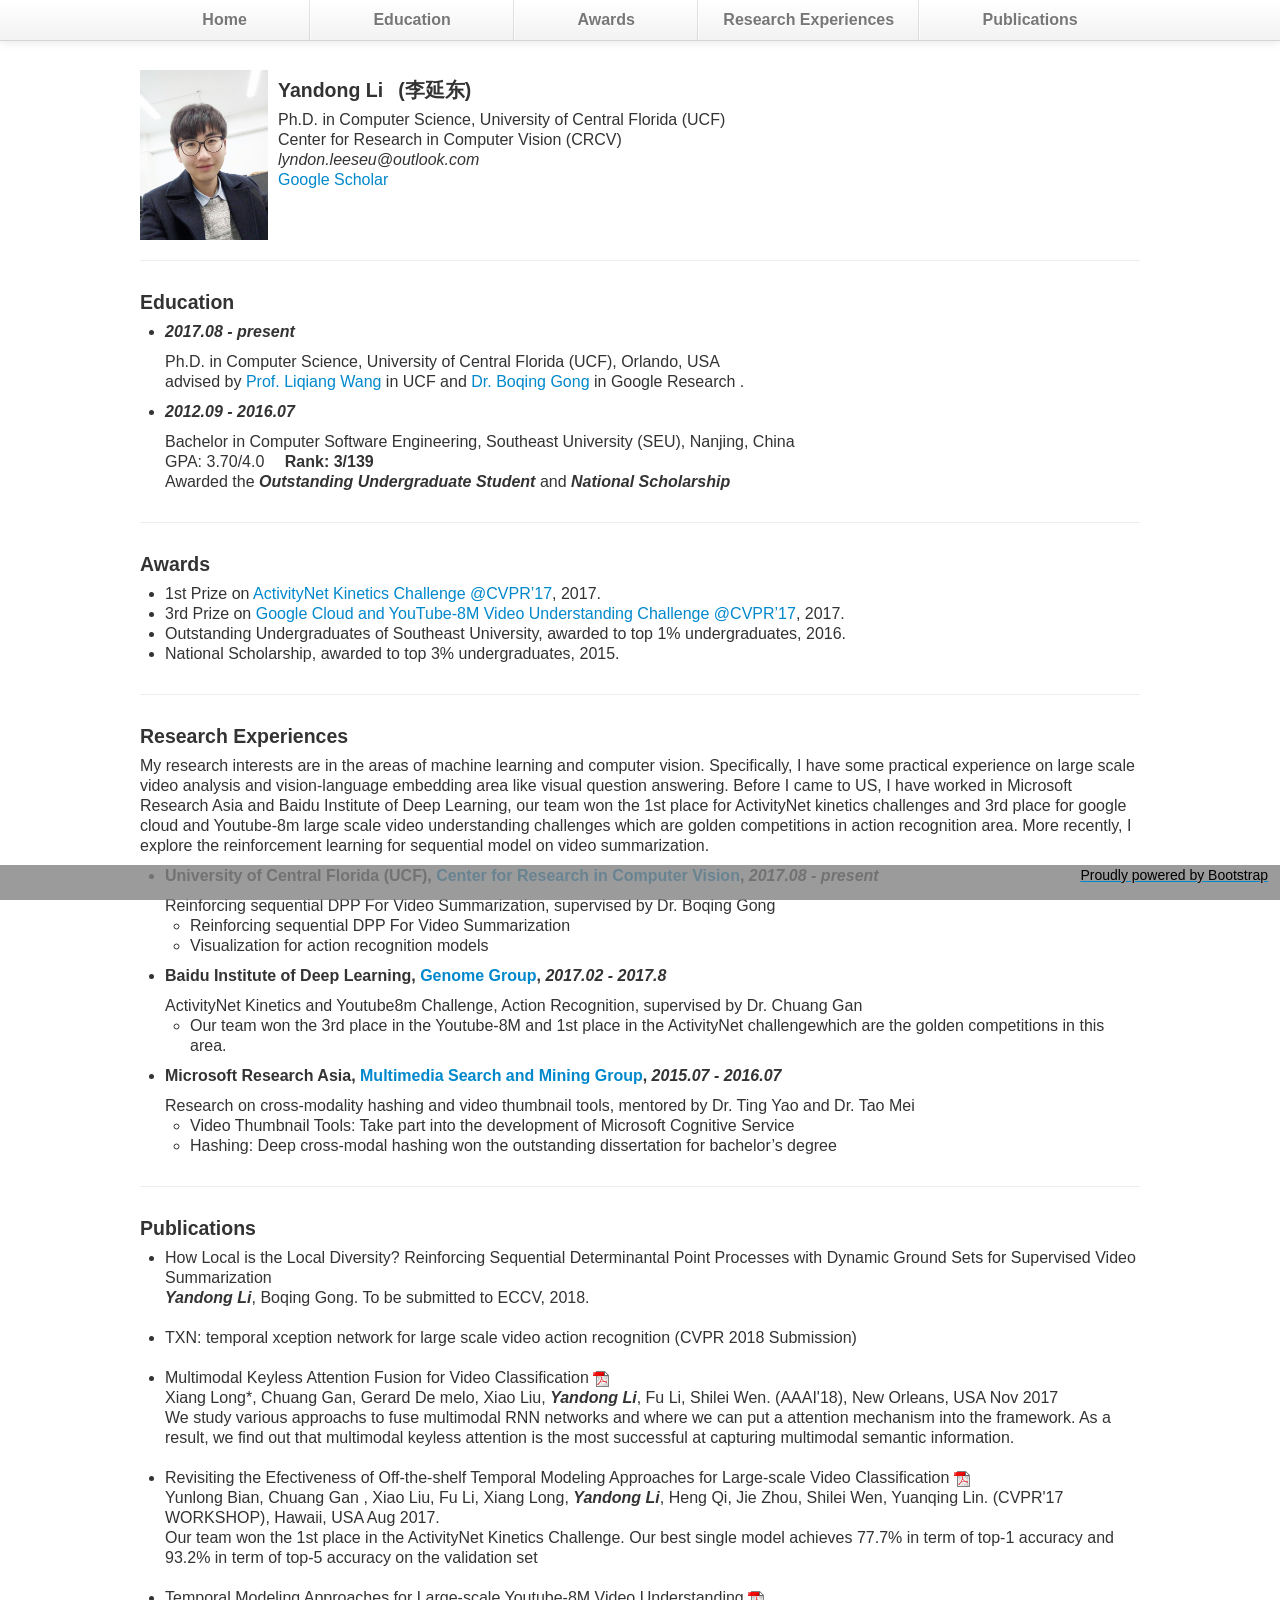
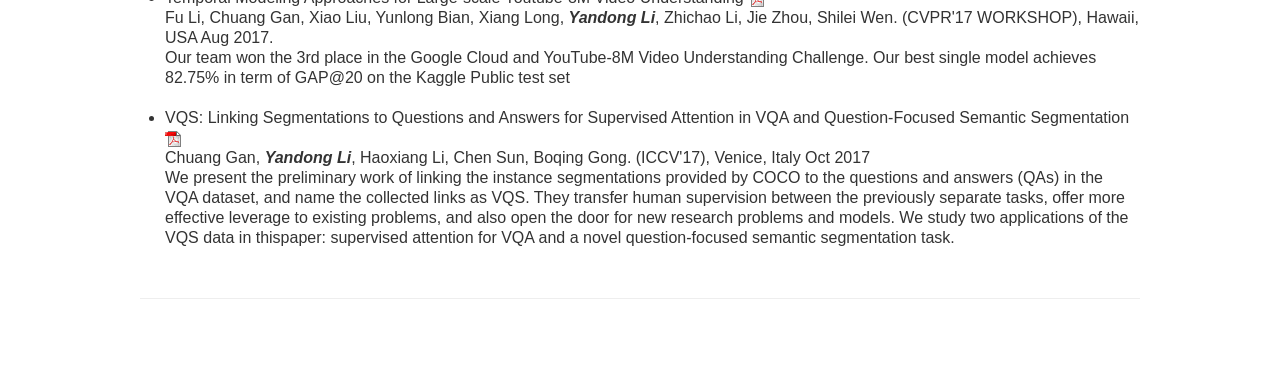
<file: index_backup.html>
<!DOCTYPE html>
<!-- saved from url=(0047)http://vireo.cs.cityu.edu.hk/shiai/#Publication -->
<html lang="en" class="gr__vireo_cs_cityu_edu_hk"><head><meta http-equiv="Content-Type" content="text/html; charset=UTF-8">
        
    <meta name="viewport" content="width=device-width, initial-scale=1.0">
	<title>Yandong Li</title>

    <!-- Le styles -->
    <link href="assets/bootstrap.css" rel="stylesheet">
    <style type="text/css">
      body {
        padding-top: 20px;
        padding-bottom: 60px;
      }
	  
	  .foot-fixed-bottom {
 bottom: 0;
 display: block;
 left: 0;
 margin-bottom: 0;
 position: fixed;
 right: 0;
 z-index: 1030;
 background-color: rgba(130, 130, 130, 0.8);
}
.foot-fixed-bottom hr {
 border-image: none;
 border-style: solid none;
 border-width: 1px 0;
 margin: 0 0 5px;
 width: 100%;
}
.foot-fixed-bottom p {
 color: rgb(255, 255, 255);
 font-size: 14px;
 margin: 0 12px 15px;
}

      /* Custom container */
      .container {
        margin: 0 auto;
        max-width: 1000px;
      }
      .container > hr {
        margin: 60px 0;
      }

      /* Main marketing message and sign up button */
      .jumbotron {
        margin: 80px 0;
        text-align: center;
      }
      .jumbotron h1 {
        font-size: 100px;
        line-height: 1;
      }
      .jumbotron .lead {
        font-size: 24px;
        line-height: 1.25;
      }
      .jumbotron .btn {
        font-size: 21px;
        padding: 14px 24px;
      }

      /* Supporting marketing content */
      .marketing {
        margin: 60px 0;
      }
      .marketing p + h4 {
        margin-top: 28px;
      }


      /* Customize the navbar links to be fill the entire space of the .navbar */
      .navbar .navbar-inner {
        padding: 0;
      }
      .navbar .nav {
        margin: 0;
        display: table;
        width: 100%;
      }
      .navbar .nav li {
        display: table-cell;
        width: 1%;
        float: none;
      }
      .navbar .nav li a {
        font-weight: bold;
        text-align: center;
        border-left: 1px solid rgba(255,255,255,.75);
        border-right: 1px solid rgba(0,0,0,.1);
      }
      .navbar .nav li:first-child a {
        border-left: 0;
        border-radius: 3px 0 0 3px;
      }
      .navbar .nav li:last-child a {
        border-right: 0;
        border-radius: 0 3px 3px 0;
      }
    </style>
    <link href="assets/bootstrap-responsive.css" rel="stylesheet">

    
  <style type="text/css" id="diigolet-chrome-css">body#dummybodyid .diigolet,body#dummybodyid .diigolet a,body#dummybodyid .diigolet em,body#dummybodyid .diigolet span,body#dummybodyid .diigolet div,body#dummybodyid .diigolet dl,body#dummybodyid .diigolet dt,body#dummybodyid .diigolet dd,body#dummybodyid .diigolet ul,body#dummybodyid .diigolet ol,body#dummybodyid .diigolet li,body#dummybodyid .diigolet h1,body#dummybodyid .diigolet h2,body#dummybodyid .diigolet h3,body#dummybodyid .diigolet h4,body#dummybodyid .diigolet h5,body#dummybodyid .diigolet h6,body#dummybodyid .diigolet pre,body#dummybodyid .diigolet form,body#dummybodyid .diigolet fieldset,body#dummybodyid .diigolet p,body#dummybodyid .diigolet blockquote,body#dummybodyid .diigolet th,body#dummybodyid .diigolet td,body#dummybodyid .diigolet input,body#dummybodyid .diigolet textarea,body#dummybodyid .diigolet select,body#dummybodyid .diigolet *{background:transparent none;padding:0;margin:0;border:#000 0 solid;text-align:left;text-decoration:none;text-transform:none;text-indent:0;line-height:normal;word-break:normal;word-wrap:normal;width:auto;height:auto;color:inherit;font:inherit;float:none;cursor:default;position:static;overflow:visible;max-width:none;box-shadow:none;opacity:1;border-radius:0;}
body#dummybodyid .diigolet{color:#000;font:normal normal normal 13px arial,helvetica,clean,sans-serif;}
body#dummybodyid .diigolet input[type=text],body#dummybodyid .diigolet textarea,body#dummybodyid .diigolet select,body#dummybodyid .diigolet fieldset{background-color:#FFF;border:1px #999 solid;padding:1px;font-size:12px;display:inline;border-radius:2px;-webkit-transition:border linear .2s,box-shadow linear .2s;}
body#dummybodyid .diigolet select{padding:0;height:20px;}
body#dummybodyid .diigolet input[type=text],body#dummybodyid .diigolet textarea{cursor:text;}
body#dummybodyid .diigolet input[type=text]{height:20px;}
body#dummybodyid .diigolet input[type="button"],body#dummybodyid .diigolet input[type="submit"],body#dummybodyid .diigolet input[type="reset"],body#dummybodyid .diigolet input[type="file"]{color:buttontext;cursor:default;padding:2px 5px;text-align:center;border:1px solid #ccc;background:#fff;border-radius:2px;background-image:-webkit-gradient(linear,0% 0,0% 100%,from(#f8f8f8),to(#d2d2d2));}
body#dummybodyid .diigolet input[type="button"]:active,body#dummybodyid .diigolet input[type="submit"]:active,body#dummybodyid .diigolet input[type="reset"]:active,body#dummybodyid .diigolet input[type="file"]:active{background:#ddd;}
body#dummybodyid .diigolet textarea{white-space:normal!important;resize:vertical!important;padding:2px!important;}
body#dummybodyid .diigolet input.diigo-check{border:none;vertical-align:middle;}
body#dummybodyid .diigolet input.diigo-button{font-size:12px!important;font-weight:bold;padding:4px 8px;cursor:pointer;border-radius:4px;}
body#dummybodyid .diigolet input.diigo-button#diigolet-dlgBm-btnSave{width:56px;color:white;height:25px;-webkit-border-radius:4px;background-color:rgba(237,237,237,0);-webkit-box-shadow:0 1px 1px rgba(0,0,0,.15);border:solid 1px #0388dc;background-image:-webkit-linear-gradient(top,#4eaffa,#0492f5);}
body#dummybodyid .diigolet input.diigo-button#diigolet-dlgBm-btnSave:hover{background-image:-webkit-linear-gradient(top,#349ef0,#0580d6);}
body#dummybodyid .diigolet input.diigo-button#diigolet-dlgBm-btnSave:active{background-image:-webkit-linear-gradient(bottom,#4eaffa,#0492f5);}
body#dummybodyid .diigolet input.diigo-downlist{background:url(chrome-extension://pnhplgjpclknigjpccbcnmicgcieojbh/diigolet/chrome-panel-images/arrow-down.png) 50% 50% no-repeat,-webkit-gradient(linear,0% 0,0% 100%,from(#f8f8f8),to(#d2d2d2));width:12px;margin-left:-16px;}
body#dummybodyid .diigolet input.diigo-downlist:active{background:url(chrome-extension://pnhplgjpclknigjpccbcnmicgcieojbh/diigolet/chrome-panel-images/arrow-down.png) 50% 50% no-repeat,#ddd;}
body#dummybodyid .diigolet div.diigo-buttonswitchlist{padding:4px 2px;border:1px solid #ccc;position:absolute;right:72px;background:#fff;z-index:100000;}
body#dummybodyid .diigolet div.diigo-buttonswitchlist ul li{padding:2px 6px;}
body#dummybodyid .diigolet div.diigo-buttonswitchlist ul li:hover{background:#43658F;color:#fff;cursor:pointer;}
body#dummybodyid #diigoletFNSubmit{width:50px;}
body#dummybodyid .diigolet table{border-collapse:collapse;border-spacing:0;width:auto;}
body#dummybodyid .diigolet label{cursor:pointer!important;display:inline;vertical-align:middle;}
body#dummybodyid .diigolet fieldset,body#dummybodyid .diigolet img{border:0;}
body#dummybodyid .diigolet address,body#dummybodyid .diigolet caption,body#dummybodyid .diigolet cite,body#dummybodyid .diigolet code,body#dummybodyid .diigolet dfn,body#dummybodyid .diigolet em,body#dummybodyid .diigolet strong,body#dummybodyid .diigolet th,body#dummybodyid .diigolet var{font-style:normal;font-weight:bold;}
body#dummybodyid .diigolet ol,body#dummybodyid .diigolet ul,body#dummybodyid .diigolet li{list-style:none;display:block;}
body#dummybodyid .diigolet caption,body#dummybodyid .diigolet th{text-align:left;}
body#dummybodyid .diigolet h1,body#dummybodyid .diigolet h2,body#dummybodyid .diigolet h3,body#dummybodyid .diigolet h4,body#dummybodyid .diigolet h5,body#dummybodyid .diigolet h6{font-weight:bold;}
body#dummybodyid .diigolet q:before,body#dummybodyid .diigolet q:after{content:'';}
body#dummybodyid .diigolet abbr,body#dummybodyid .diigolet acronym{border:0;}
body#dummybodyid .diigolet a:link,body#dummybodyid .diigolet a:visited,body#dummybodyid .diigolet a:hover,body#dummybodyid .diigolet a:active{text-decoration:none;color:#00F;cursor:pointer!important;}
body#dummybodyid .diigolet a:hover{text-decoration:underline;}
body#dummybodyid .diigolet a *{cursor:inherit;}
body#dummybodyid #diigolet-tray{position:fixed;top:0;left:10;width:16px;height:16px;background:transparent url("chrome-extension://pnhplgjpclknigjpccbcnmicgcieojbh/diigolet/images/diigoletIconv3.gif") no-repeat left -4px;z-index:2147483646;}
body#dummybodyid .diigolet a.diigolet-Help:link,body#dummybodyid .diigolet a.diigolet-Help:visited{color:#06F;}
body#dummybodyid .diigolet a.diigolet-Help:hover,body#dummybodyid .diigo a.diigolet-Help:active{color:#00F;}
body#dummybodyid .diigolet label{margin-left:3px;}
body#dummybodyid .diigolet span.noComments{color:#AAA;font-size:10px;}
body#dummybodyid #diigolet-toolbar{border:none;width:100%;position:absolute;top:0;left:0;z-index:2147483647;color:#333;}
body#dummybodyid #diigolet-tb-content{padding:3px 5px;background:#EFEDDE url(chrome-extension://pnhplgjpclknigjpccbcnmicgcieojbh/diigolet/images/diigolet-toolbar-bg2.gif) repeat scroll 0;}
body#dummybodyid #diigolet-tb-bar span,body#dummybodyid #diigolet-tb-bar div,body#dummybodyid #diigolet-tb-bar a,body#dummybodyid #diigolet-tb-bar em{line-height:24px;}
body#dummybodyid #diigolet-tb-shadow{height:5px;background:transparent url(chrome-extension://pnhplgjpclknigjpccbcnmicgcieojbh/diigolet/images/diigolet-toolbar-shadow.png) repeat-x left top;}
* html body#dummybodyid #diigolet-tb-shadow.ie6{filter:progid:DXImageTransform.Microsoft.AlphaImageLoader(enabled=true,sizingMethod=scale,src="chrome-extension://pnhplgjpclknigjpccbcnmicgcieojbh/diigolet/images/diigolet-toolbar-shadow.png");overflow:hidden;background:none;}
body#dummybodyid #diigolet-help{display:none;position:absolute;top:29px;right:10px;width:200px;border:1px #ccc solid;background-color:#FFC;padding:6px 16px 6px 6px;}
body#dummybodyid .diigolet a.diigoletButton{height:24px;float:left;padding-right:4px;cursor:pointer!important;}
body#dummybodyid .diigolet a.diigoletButton:hover{text-decoration:none;color:#000;background:transparent url("chrome-extension://pnhplgjpclknigjpccbcnmicgcieojbh/diigolet/images/diigoletBtn3_r.png") no-repeat right top;}
body#dummybodyid .diigolet a.diigoletButton:active{background-position:right bottom;}
body#dummybodyid .diigolet a.diigoletButton b{font-weight:normal;color:#000;line-height:24px;float:left;padding-left:4px;height:24px;}
body#dummybodyid #diigolet-button-highlight-dropdown{width:8px;height:16px;margin-right:4px;background:transparent url('chrome-extension://pnhplgjpclknigjpccbcnmicgcieojbh/diigolet/images/down_arrow.gif') no-repeat scroll left 2px;}
body#dummybodyid #diigolet-button-highlight-dropdown.mouseovered{border-left:1px solid #888;margin-right:0;text-decoration:none;width:11px;height:24px;background:transparent url("chrome-extension://pnhplgjpclknigjpccbcnmicgcieojbh/diigolet/images/diigoletBtn4.png") no-repeat left top!important;}
body#dummybodyid #diigolet-button-highlight-dropdown.mouseoveredIe{border-left:1px solid #888;margin-right:1px;text-decoration:none;width:11px;height:24px;background:transparent url("chrome-extension://pnhplgjpclknigjpccbcnmicgcieojbh/diigolet/images/diigoletBtn4.png") no-repeat left top!important;}
body#dummybodyid #diigolet-button-highlight-dropdown.checked{border-left:1px solid #888;margin-right:0;text-decoration:none;width:11px;height:24px;background:transparent url("chrome-extension://pnhplgjpclknigjpccbcnmicgcieojbh/diigolet/images/diigoletBtn4_s.png") no-repeat left top!important;}
body#dummybodyid #diigolet-button-highlight.mouseovered{text-decoration:none;color:#000;background:transparent url("chrome-extension://pnhplgjpclknigjpccbcnmicgcieojbh/diigolet/images/diigoletBtn3_r.png") no-repeat right top!important;}
body#dummybodyid #diigolet-button-highlight.mouseoveredIe{text-decoration:none;color:#000;background:transparent url("chrome-extension://pnhplgjpclknigjpccbcnmicgcieojbh/diigolet/images/diigoletBtn3_r.png") no-repeat right top!important;}
body#dummybodyid #diigolet-button-highlight.mouseovered b.outer{background:transparent url('chrome-extension://pnhplgjpclknigjpccbcnmicgcieojbh/diigolet/images/diigoletBtn3.png') no-repeat left top;}
body#dummybodyid #diigolet-button-highlight.mouseoveredIe b.outer{background:transparent url('chrome-extension://pnhplgjpclknigjpccbcnmicgcieojbh/diigolet/images/diigoletBtn3.png') no-repeat left top;}
body#dummybodyid a#diigolet-button-highlight b.outer{padding-right:5px;}
body#dummybodyid a#diigolet-button-highlight{padding-right:0!important;}
body#dummybodyid a.diigoletButton:hover b.outer{background:transparent url('chrome-extension://pnhplgjpclknigjpccbcnmicgcieojbh/diigolet/images/diigoletBtn3.png') no-repeat left top;}
body#dummybodyid a.diigoletButton:active b.outer{background-position:left bottom;}
body#dummybodyid .diigolet a.diigoletButton b b{font-size:12px;padding-left:20px;background:transparent url("chrome-extension://pnhplgjpclknigjpccbcnmicgcieojbh/diigolet/images/diigoletIconv3.gif") no-repeat left 50%;}
body#dummybodyid .diigolet a.diigoletButton:active b b{position:relative;top:1px;left:1px;}
body#dummybodyid .diigolet a.diigoletButton.diigoletDisabled{cursor:default;}
body#dummybodyid .diigolet a.diigoletButton.diigoletDisabled b b{color:#999;position:static;}
body#dummybodyid .diigolet a.diigoletButton.diigoletDisabled:hover{background:none transparent;}
body#dummybodyid .diigolet a.diigoletButton.diigoletDisabled:hover b.outer{background:none transparent;}
body#dummybodyid .diigolet a.diigoletButton.checked{background:transparent url("chrome-extension://pnhplgjpclknigjpccbcnmicgcieojbh/diigolet/images/diigoletBtn3_r.png") no-repeat right top;background-position:right bottom;}
body#dummybodyid .diigolet a.diigoletButton.checked b.outer{background:transparent url('chrome-extension://pnhplgjpclknigjpccbcnmicgcieojbh/diigolet/images/diigoletBtn3.png') no-repeat left top;background-position:left bottom;}
body#dummybodyid .diigolet a.diigoletButton.checked b b{position:relative;top:1px;left:1px;}
body#dummybodyid #diigolet-tb-btnSidebar b b{background-position:left -24px;}
body#dummybodyid #diigolet-tb-btnSidebar.toClose b b{background-position:left -48px;}
body#dummybodyid #diigolet-tb-btnBookmark b b{background-position:left -144px;}
body#dummybodyid #diigolet-tb-btnBookmark.saved b b{background-position:left -120px;}
body#dummybodyid #diigolet-button-highlight b b{background-position:left -72px;}
body#dummybodyid #diigolet-button-highlight.dontShow b b{background-position:left -96px;}
body#dummybodyid #diigolet-button-highlight.yellow b b{background-position:left -355px;}
body#dummybodyid #diigolet-button-highlight.blue b b{background-position:left -375px;}
body#dummybodyid #diigolet-button-highlight.green b b{background-position:left -395px;}
body#dummybodyid #diigolet-button-highlight.pink b b{background-position:left -415px;}
body#dummybodyid .diigolet .colorItem{padding-left:20px;height:16px;background:transparent url("chrome-extension://pnhplgjpclknigjpccbcnmicgcieojbh/diigolet/images/diigoletIconv3.gif") no-repeat left -440px;}
body#dummybodyid #diigolet-context-yellow b,body#dummybodyid #diigolet-colorMenu-yellow b{background-position:left -440px;}
body#dummybodyid #diigolet-context-blue b,body#dummybodyid #diigolet-colorMenu-blue b{background-position:left -460px;}
body#dummybodyid #diigolet-context-green b,body#dummybodyid #diigolet-colorMenu-green b{background-position:left -480px;}
body#dummybodyid #diigolet-context-pink b,body#dummybodyid #diigolet-colorMenu-pink b{background-position:left -500px;}
body#dummybodyid #diigolet-context-yellow.colorchecked b,body#dummybodyid #diigolet-colorMenu-yellow.colorchecked b{background-position:left -520px;}
body#dummybodyid #diigolet-context-blue.colorchecked b,body#dummybodyid #diigolet-colorMenu-blue.colorchecked b{background-position:left -540px;}
body#dummybodyid #diigolet-context-green.colorchecked b,body#dummybodyid #diigolet-colorMenu-green.colorchecked b{background-position:left -560px;}
body#dummybodyid #diigolet-context-pink.colorchecked b,body#dummybodyid #diigolet-colorMenu-pink.colorchecked b{background-position:left -580px;}
body#dummybodyid #diigolet-tb-btnFloatNote b b{background-position:left -167px;}
body#dummybodyid #diigolet-tb-btnTwitter b b{background:transparent url("http://twitter.com/favicon.ico") no-repeat left 50%;}
body#dummybodyid #diigolet-tb-btnComment b b{background-position:left -192px;}
body#dummybodyid #diigolet-tb-btnComment.commented b b{background-position:left -192px;}
body#dummybodyid #diigolet-tb-btnMore b b{background-position:left 0;}
body#dummybodyid #diigolet-tb-btnSignIn b b{background-position:left -264px;}
body#dummybodyid #diigolet-tb-btnHide{float:right;height:24px;width:16px;background:transparent url("chrome-extension://pnhplgjpclknigjpccbcnmicgcieojbh/diigolet/images/diigoletIconv3.gif") no-repeat left -240px;}
body#dummybodyid div.diigoIcon{cursor:pointer!important;margin:0;padding:0;position:absolute;display:none;width:24px!important;z-index:2147483643;height:23px!important;background:transparent url('chrome-extension://pnhplgjpclknigjpccbcnmicgcieojbh/diigolet/ietoolbar-images/edit-highlight.png') no-repeat left;-webkit-transition:-webkit-transform 150ms ease;vertical-align:text-bottom;}
body#dummybodyid span.diigoHighlightCommentLocator{vertical-align:text-bottom;}
body#dummybodyid div.diigoIcon span{color:#000;display:block;font-family:Helvetica,Arial,sans-serif;font-size:13px;font-weight:700;line-height:18px;text-align:center;text-shadow:0 1px 1px #FFF;text-decoration:none;text-indent:0;display:none;}
body#dummybodyid div.diigoHighlightcommented{display:inline-block!important;}
body#dummybodyid div.ImageIcon{background-color:transparent!important;}
body#dummybodyid div.diigoIcon:hover{background-color:transparent!important;background-repeat:no-repeat!important;-webkit-transform:translate(0px,-2px);}
body#dummybodyid div.diigoHighlightcommented.TextIcon{bottom:0;}
body#dummybodyid div.diigoHighlightcommented.public{background:#FFF url('chrome-extension://pnhplgjpclknigjpccbcnmicgcieojbh/diigolet/ietoolbar-images/public-annotation.png') no-repeat left;}
body#dummybodyid div.diigoHighlightcommented.private.yellow{background:url('chrome-extension://pnhplgjpclknigjpccbcnmicgcieojbh/diigolet/ietoolbar-images/annotation-icon.png') 0 0 no-repeat;}
body#dummybodyid div.diigoHighlightcommented.private.blue{background:url('chrome-extension://pnhplgjpclknigjpccbcnmicgcieojbh/diigolet/ietoolbar-images/annotation-icon.png') 0 -46px no-repeat;}
body#dummybodyid div.diigoHighlightcommented.private.green{background:url('chrome-extension://pnhplgjpclknigjpccbcnmicgcieojbh/diigolet/ietoolbar-images/annotation-icon.png') 0 -92px no-repeat;}
body#dummybodyid div.diigoHighlightcommented.private.pink{background:url('chrome-extension://pnhplgjpclknigjpccbcnmicgcieojbh/diigolet/ietoolbar-images/annotation-icon.png') 0 -138px no-repeat;}
body#dummybodyid div.diigoHighlightcommented.group.yellow{background:url('chrome-extension://pnhplgjpclknigjpccbcnmicgcieojbh/diigolet/ietoolbar-images/annotation-icon.png') 0 -23px no-repeat;}
body#dummybodyid div.diigoHighlightcommented.group.blue{background:url('chrome-extension://pnhplgjpclknigjpccbcnmicgcieojbh/diigolet/ietoolbar-images/annotation-icon.png') 0 -69px no-repeat;}
body#dummybodyid div.diigoHighlightcommented.group.green{background:url('chrome-extension://pnhplgjpclknigjpccbcnmicgcieojbh/diigolet/ietoolbar-images/annotation-icon.png') 0 -115px no-repeat;}
body#dummybodyid div.diigoHighlightcommented.group.pink{background:url('chrome-extension://pnhplgjpclknigjpccbcnmicgcieojbh/diigolet/ietoolbar-images/annotation-icon.png') 0 -161px no-repeat;}
body#dummybodyid #diigolet-toolbar .dropdownMenu{display:none;border:1px solid #999;font:12px arial,helvetica,clean,sans-serif;background-color:Menu;padding:2px 0;z-index:2147483647;position:absolute;top:30px;width:140px;}
body#dummybodyid #diigolet-toolbar .dropdownMenu a,body#dummybodyid #diigolet-toolbar .dropdownMenu a:link,body#dummybodyid #diigolet-toolbar .dropdownMenu a:visited,body#dummybodyid #diigolet-toolbar .dropdownMenu a:hover,body#dummybodyid #diigolet-toolbar .dropdownMenu a:active{display:block;padding:2px 12px;font-weight:normal;text-decoration:none;color:#000;background:#fff;cursor:default;}
body#dummybodyid #diigolet-toolbar .dropdownMenu a:hover,body#dummybodyid #diigolet-toolbar .dropdownMenu a:active{color:#fff;background:#09f;}
body#dummybodyid #diigolet-notify{display:none;position:absolute;top:33px;left:0;border:1px #ccc solid;background-color:#FFC;padding:6px 16px 6px 6px;z-index:2147483647;}
body#dummybodyid #diigolet-notify.right{left:auto;right:0;text-align:right;}
body#dummybodyid .diigolet .tagList{margin:2px 0;float:left;}
body#dummybodyid .diigolet .diigo-su-tag .tagButton{display:inline-block;height:16px;padding:0 5px;line-height:16px;background-color:#f2f2f2;border-top:1px solid rgba(0,0,0,0);border-left:1px solid rgba(0,0,0,0);border-right:1px solid #C9D7F1;border-bottom:1px solid #C9D7F1;color:#858585;border-radius:1px;cursor:pointer;margin-right:3px;}
body#dummybodyid .diigolet .diigo-su-tag .tagButton:hover{border-color:#82b3f8;}
body#dummybodyid .diigolet .diigo-su-tag .tagButton.inused{color:#3f99a1;}
body#dummybodyid .diigolet .diigo-su-tag .tagButton.selected{border-color:#82b3f8;}
body#dummybodyid .diigolet .tagLoading a{display:none;margin-bottom:10px;}
body#dummybodyid .diigolet .tagList.tagLoading .loading{background:url(chrome-extension://pnhplgjpclknigjpccbcnmicgcieojbh/diigolet/ietoolbar-images/indicator.gif) no-repeat left top;height:16px;padding-left:22px;display:block;}
body#dummybodyid .diigolet .tagLoading .tagListHeader{display:none;}
body#dummybodyid .diigolet .tagListHeader{cursor:pointer;float:left;width:100px;line-height:23px;}
body#dummybodyid .diigolet .tagListHeader:hover{text-decoration:underline;}
body#dummybodyid .diigolet .tagList div{color:#666!important;font-size:12px!important;font-weight:bold!important;padding-right:5px!important;text-align:left!important;}
body#dummybodyid #diigolet-twitter{background-color:threedface;font-family:Arial,sans-serif;font-size:13px;color:windowtext;padding:5px 5px;margin:0;left:0;top:30px;z-index:2147483646;width:380px;position:static;border:1px #09F solid;border-left-width:0;}
body#dummybodyid #diigolet-twitter input{vertical-align:middle;}
body#dummybodyid .diigolet .twitterlogo{width:210px;height:49px;FILTER:progid:DXImageTransform.Microsoft.AlphaImageLoader(enabled=true,sizingMethod=scale,src="http://assets3.twitter.com/images/twitter.png");}
body#dummybodyid #diigolet-tagForward{background-color:white;width:460px;font-family:Arial,Helvetica,sans-serif;-webkit-border-radius:0;cursor:default;position:static;right:5px;top:75px;z-index:2147483646;border:1px solid rgba(0,0,0,.25);box-shadow:0 1px 5px rgba(0,0,0,.3);-webkit-user-select:none;background-clip:content-box;-webkit-animation:fadeinScale 200ms ease;}
body#dummybodyid #diigolet-tagForward.show{-webkit-animation:fadeinScale 200ms ease;}
body#dummybodyid #diigolet-tagForward.hide{-webkit-animation:fadeoutScale 200ms ease;}
body#dummybodyid #diigolet-tagForward *{-webkit-box-sizing:content-box!important;box-sizing:content-box!important;}
body#dummybodyid #diigolet-tagForward-topBar{height:38px;vertical-align:middle;background-color:#f5f5f5;border-bottom:1px solid #ddd;}
body#dummybodyid #diigolet-tagForward-topBar>span{line-height:38px;display:inline-block;margin-left:15px;color:#4B4B4B;font-size:16px;cursor:move;}
body#dummybodyid #diigolet-tagForward-topBar .focus-research-tip{margin-left:3px;font-size:12px;display:none;}
body#dummybodyid #diigolet-tagForward .tabContainer{text-align:center;margin:5px;}
body#dummybodyid #diigolet-tagForward .tab{margin-right:8px;margin-left:8px;padding:0 8px 2px 8px;font-weight:bold;}
body#dummybodyid #diigolet-tagForward .tabContainer a:link,body#dummybodyid #diigolet-tagForward .tabContainer a:visited{padding:4px;border:1px #fff solid;font-weight:bold;color:#06c;text-decoration:none;}
body#dummybodyid #diigolet-tagForward .tabContainer a.active:link,body#dummybodyid #diigolet-tagForward .tabContainer a.active:visited{border:none;background-color:#09f;color:#fff;padding:5px;}
body#dummybodyid #diigolet-tagForward .tabContainer a:hover,body#dummybodyid #diigolet-tagForward .tabContainer a:active{border:1px #09f solid;}
body#dummybodyid #diigolet-tagForward div.tabContent{display:none;}
body#dummybodyid #diigolet-tagForward div.tabContent.active{display:block;}
body#dummybodyid #diigolet-tagForward-caption{text-align:center;line-height:30px;font-size:14px;font-weight:bold;}
body#dummybodyid #diigolet-tagForward-remove{float:right;color:#f00;background:-webkit-linear-gradient(bottom,#ebebeb,#f5f5f5);margin-top:6px;margin-right:15px;cursor:pointer;height:24px;width:27px;border:1px solid #c4c4c4;border-radius:4px;box-shadow:0 1px 0 #fff;}
body#dummybodyid #diigolet-tagForward-remove:active{background:-webkit-linear-gradient(top,#ebebeb,#f5f5f5);}
body#dummybodyid #diigolet-tagForward-remove>span{float:left;background-image:url('chrome-extension://pnhplgjpclknigjpccbcnmicgcieojbh/img/popup-image/remove.png');height:14px;width:11px;margin-top:5px;margin-left:8px;cursor:pointer;}
body#dummybodyid #diigolet-tagForward-remove:hover>span{background-position:0 -14px;}
body#dummybodyid #diigolet-Bookmark-Form{padding:20px 15px 0 15px;}
body#dummybodyid #diigolet-Bookmark-Form input[type="text"],body#dummybodyid #diigolet-Bookmark-Form textarea{outline:none;border:none;background-color:white;-webkit-transition:height .1s ease-in-out;}
body#dummybodyid #diigolet-Bookmark-Form input[type="text"]{line-height:20px;min-height:20px;}
body#dummybodyid #diigolet-tagForward .diigo-hr{width:426px;border-top:1px #ccc solid;margin:0 auto;height:1px;overflow:hidden;}
body#dummybodyid .diigolet .diigo-table{margin:10px 20px;}
body#dummybodyid .diigolet .diigo-table td{padding:2px 0;}
body#dummybodyid .diigolet .diigo-table th{color:#666;font-weight:bold;padding-right:5px;width:62px;text-align:left;font-size:12px!important;}
body#dummybodyid .diigolet .diigolet-input{width:350px;padding:1px;font-size:12px!important;height:16px!important;padding-left:3px!important;line-height:16px!important;outline:none!important;}
body#dummybodyid .diigolet .diigolet-input:focus{border:solid 1px #3996ed;-webkit-box-shadow:0 0 1px rgba(77,144,254,.55);}
body#dummybodyid #Diigo-Bookmark-Description,body#dummybodyid #Diigo-Forward-PS{border:1px solid #d7d7d7;background-color:white;-webkit-transition:border 400ms ease;min-height:56px;}
body#dummybodyid #Diigo-Bookmark-Description.focus{border:1px solid #aaa;}
body#dummybodyid #Diigo-Bookmark-Description-Input{width:413px;max-width:413px;font-family:Arial;height:45px;margin-left:6px;margin-top:3px;font-size:12px;padding:2px;}
body#dummybodyid #Diigo-Bookmark-Url{border-left:1px solid #DCDCDC;border-right:1px solid #DCDCDC;background-color:white;position:relative;-webkit-transform:rotateX(-90deg);height:0;position:relative;}
body#dummybodyid #Diigo-Bookmark-Url.fold{-webkit-animation:fold 400ms ease both;-webkit-animation-play-state:running;}
body#dummybodyid #Diigo-Bookmark-Url.unfold{-webkit-animation:unfold 400ms ease both;-webkit-animation-play-state:running;border-bottom:1px solid #DCDCDC;}
body#dummybodyid #Diigo-Bookmark-Url>div#url-arrow{height:6px;width:13px;background-image:url("chrome-extension://pnhplgjpclknigjpccbcnmicgcieojbh/img/popup-image/dp-arrow.png");position:absolute;left:11px;top:-6px;}
body#dummybodyid #Diigo-Bookmark-Url-Input{margin-top:3px;width:412px;margin-left:5px;}
body#dummybodyid #Diigo-Bookmark-Title{height:30px;border:1px solid #d7d7d7;background-color:white;-webkit-transition:border 400ms ease;position:relative;}
body#dummybodyid .diigolet .diigo-alert-tip{background-color:rgba(255,0,0,0.8);position:absolute;left:117px;top:-29px;padding:4px 6px;display:block;font-size:12px;font-weight:bold;pointer-events:none;font-family:arial,sans-serif;color:white;display:none;line-height:16px;}
body#dummybodyid .diigolet .diigo-alert-tip span{background:url('chrome-extension://pnhplgjpclknigjpccbcnmicgcieojbh/img/popup-image/alert.png') -6px -4px no-repeat;text-indent:17px;display:inline-block;vertical-align:middle;}
body#dummybodyid .diigolet .diigo-alert-tip .diigo-alert-tip-arrow{position:absolute;border:5px solid;border-top-color:transparent;border-right-color:transparent;border-bottom-color:rgba(255,0,0,0.8);border-left-color:transparent;top:24px;height:0;width:0;line-height:0;-webkit-transform:rotate(180deg);left:91px;}
body#dummybodyid .diigolet #Diigo-Bookmark-Url .diigo-alert-tip{left:136px;}
body#dummybodyid .diigolet #Diigo-Bookmark-Url .diigo-alert-tip-arrow{left:71px;}
body#dummybodyid #Diigo-Bookmark-Title.focus{border:1px solid #aaa;}
body#dummybodyid #Diigo-Bookmark-Title-Input{margin:4px 0 0 0;width:392px;border:none;outline:none;font-size:14px;}
body#dummybodyid #Diigo-Bookmark-Title #link-icon{float:left;height:30px;width:30px;background:url("chrome-extension://pnhplgjpclknigjpccbcnmicgcieojbh/img/popup-image/URL.png") 4px 0 no-repeat;cursor:pointer;}
body#dummybodyid #Diigo-Bookmark-Title #link-icon:hover{background:url("chrome-extension://pnhplgjpclknigjpccbcnmicgcieojbh/img/popup-image/URL.png") 4px -30px no-repeat;}
body#dummybodyid #Diigo-Bookmark-Title #link-icon.unfold{background:url("chrome-extension://pnhplgjpclknigjpccbcnmicgcieojbh/img/popup-image/URL.png") 4px -30px no-repeat;}
body#dummybodyid #Diigo-Bookmark-Options .diigo-option{font-size:12px;height:inherit;width:120px;display:inline-block;padding:13px 0 15px 0;color:#555;}
body#dummybodyid .diigo-option:hover{background-position:0 -20px;}
body#dummybodyid .diigo-option:active{background-position:0 -40px;}
body#dummybodyid .diigo-option.active{background-position:0 -40px;}
body#dummybodyid .diigo-option .op-checkbox,body#dummybodyid #Diigo-Bookmark-checkShareExisting .op-checkbox{height:13px;width:15px;display:inline-block;vertical-align:middle;position:relative;cursor:pointer;background-image:url("chrome-extension://pnhplgjpclknigjpccbcnmicgcieojbh/img/popup-image/checkbox.png");}
body#dummybodyid .diigo-option .op-label{margin-left:7px;text-indent:20px;display:inline-block;vertical-align:middle;cursor:pointer;}
body#dummybodyid #Diigo-Bookmark-checkShareExisting{display:none;}
body#dummybodyid #Diigo-Bookmark-checkShareExisting .op-label{margin-left:7px;text-indent:-6px;display:inline-block;vertical-align:middle;cursor:pointer;}
body#dummybodyid #Diigo-Bookmark-Options .op-checkbox-container{display:inline;cursor:pointer;}
body#dummybodyid #Diigo-Bookmark-uploadCache{margin-left:20px;}
body#dummybodyid .diigolet .op-checkbox-container:hover>.op-checkbox{background-position:0 -13px;}
body#dummybodyid .diigolet .op-checkbox-container.checked .op-checkbox{background-position:0 -26px;}
body#dummybodyid #Diigo-Bookmark-Privacy .op-label{background-image:url("chrome-extension://pnhplgjpclknigjpccbcnmicgcieojbh/img/popup-image/private.png");background-repeat:no-repeat;}
body#dummybodyid #Diigo-Bookmark-Unread .op-label{background-image:url("chrome-extension://pnhplgjpclknigjpccbcnmicgcieojbh/img/popup-image/op-readlater.png");background-repeat:no-repeat;}
body#dummybodyid #Diigo-Bookmark-uploadCache .op-label{background-image:url("chrome-extension://pnhplgjpclknigjpccbcnmicgcieojbh/img/popup-image/cache.png");background-repeat:no-repeat;}
body#dummybodyid #Diigo-Bookmark-Url.invalid{border:1px solid #f00;margin-top:-1px;}
body#dummybodyid #Diigo-Bookmark-Url.invalid div{background-position:0 -6px;}
body#dummybodyid #Diigo-Bookmark-Title.invalid{border:1px solid #f00;}
body#dummybodyid #Diigo-Bookmark-Tag-Wrapper{min-height:24px;border:1px solid #d7d7d7;background-color:white;margin-top:15px;position:relative;-webkit-transition:border 400ms ease;height:30px;}
body#dummybodyid #Diigo-Bookmark-Tag-Wrapper.focus{border:1px solid #aaa;}
body#dummybodyid #Diigo-Bookmark-Tag-Input{margin-top:4px;margin-left:2px;width:389px;}
body#dummybodyid #Diigo-Bookmark-Tag{height:30px;}
body#dummybodyid .diigolet #Diigo-Bookmark-Tag{box-shadow:none;}
body#dummybodyid #Diigo-Bookmark-Tag-Wrapper.active{border:solid 1px #3996ed;-webkit-box-shadow:0 0 1px rgba(77,144,254,.55);}
body#dummybodyid #Diigo-Bookmark-Tag-Cloud{border:1px solid #d7d7d7;border-bottom-right-radius:3px;border-bottom-left-radius:3px;display:none;background-color:white;font-size:12px;margin-top:-1px;}
body#dummybodyid #Diigo-Bookmark-Tag-Cloud>div:first-child{height:25px;width:100%;line-height:25px;font-weight:bold;border-bottom:1px solid #ccc;text-indent:2px;clear:both;}
body#dummybodyid #Diigo-Bookmark-Tag-Cloud>div:first-child a{float:right;margin-right:3px;text-decoration:none;}
body#dummybodyid #Diigo-Bookmark-Tag-Cloud>div:first-child a:hover{text-decoration:underline;}
body#dummybodyid #Diigo-Bookmark-Tag-Cloud-Container{max-height:180px;overflow:auto;width:421px;padding:3px 5px 5px 0;}
body#dummybodyid #Diigo-Bookmark-Tag-Cloud-Container::-webkit-scrollbar{width:6px;}
body#dummybodyid #Diigo-Bookmark-Tag-Cloud-Container::-webkit-scrollbar-track-piece{background-color:transparent;}
body#dummybodyid #Diigo-Bookmark-Tag-Cloud-Container::-webkit-scrollbar-thumb:vertical{height:20px;background-color:#CCC;}
body#dummybodyid #Diigo-Bookmark-Tag-Cloud-Container::-webkit-scrollbar-thumb:hover{background-color:#aaa;}
body#dummybodyid #Diigo-Bookmark-Tag-Wrapper.opened+#Diigo-Bookmark-Tag-Cloud{visibility:visible;}
body#dummybodyid #Diigo-Bookmark-Tag-Cloud ul li{display:inline-block;}
body#dummybodyid #Diigo-Bookmark-Tag-Cloud .Diigo-Bookmark-Tag-item{margin-left:3px;text-decoration:none;color:#04c;line-height:normal;display:inline-block;line-height:140%;cursor:pointer;padding:0 2px;}
body#dummybodyid #Diigo-Bookmark-checkShare{display:none;}
body#dummybodyid #Diigo-Bookmark-checkShareExisting{margin-right:3px;}
body#dummybodyid #Diigo-Bookmark-checkShare input[type=checkbox]{width:14px;height:14px;margin:0;cursor:pointer;vertical-align:middle;background:#fff;border:1px solid #dcdcdc;-webkit-border-radius:1px;-moz-border-radius:1px;border-radius:1px;-webkit-box-sizing:border-box;-moz-box-sizing:border-box;box-sizing:border-box;position:relative!important;}
body#dummybodyid #Diigo-Bookmark-checkShare input[type=checkbox]:hover{border-color:#c6c6c6;-webkit-box-shadow:inset 0 1px 1px rgba(0,0,0,0.1);-moz-box-shadow:inset 0 1px 1px rgba(0,0,0,0.1);box-shadow:inset 0 1px 1px rgba(0,0,0,0.1);}
body#dummybodyid #Diigo-Bookmark-checkShare input[type=checkbox]:active{border-color:#c6c6c6;background:#ebebeb;}
body#dummybodyid #Diigo-Bookmark-Tag-Cloud .Diigo-Bookmark-Tag-item.selected{background-color:#09f;color:white;}
body#dummybodyid #Diigo-Bookmark-Tag-Cloud>div:first-child{height:20px;width:100%;line-height:20px;font-weight:bold;border-bottom:1px solid #ccc;text-indent:2px;}
body#dummybodyid #Diigo-Bookmark-Tag-Cloud .Diigo-Bookmark-Tag-item:hover{text-decoration:underline;}
body#dummybodyid #Diigo-Bookmark-Tag-Eidt{float:right;margin-right:3px;}
body#dummybodyid #Diigo-Bookmark-Tag-suggestion{margin-top:7px;}
body#dummybodyid #diigolet-bm-tagListContainer-recommend{margin-top:3px;display:none;}
body#dummybodyid #Diigo-Bookmark-Tag-suggestion .diigo-su-tag{line-height:26px;font-size:12px;min-height:26px;margin-top:5px;}
body#dummybodyid #Diigo-Bookmark-Tag-suggestion .diigo-su-tag a{display:inline-block;text-decoration:none;color:#555;width:93px;}
body#dummybodyid #Diigo-Bookmark-Tag-suggestion .loading{display:inline-block;height:10px;width:120px;background:url("chrome-extension://pnhplgjpclknigjpccbcnmicgcieojbh/img/popup-image/loading.gif");}
body#dummybodyid #Diigo-Bookmark-Tag-suggestion .diigo-su-tag a:hover{text-decoration:underline;}
body#dummybodyid #Diigo-Bookmark-Tag-dropdown{height:30px;width:28px;background-image:url("chrome-extension://pnhplgjpclknigjpccbcnmicgcieojbh/img/popup-image/dropdown.png");float:left;cursor:pointer;}
body#dummybodyid #Diigo-Bookmark-Tag-dropdown:hover{background-position:0 -30px;}
body#dummybodyid .diigo-table .diigo-invalid-input{display:none;height:16px;width:16px;background:url("chrome-extension://pnhplgjpclknigjpccbcnmicgcieojbh/diigolet/images/icons.png");background-position:-16px -80px;margin-left:4px;}
body#dummybodyid #diigo-list-group{margin-top:17px;width:430px;height:24px;}
body#dummybodyid #diigolet-Bookmark-Form #Diigo-outliner #diigo-list-addInput{width:309px;height:26px;border:1px solid #d7d7d7;-webkit-transition:border 400ms ease;padding:0 3px;}
body#dummybodyid #Diigo-outliner{height:30px;margin-bottom:15px;}
body#dummybodyid #Diigo-outliner>div{float:left;height:20px;font-size:12px;color:#04c;font-weight:bold;line-height:20px;}
body#dummybodyid #diigo-list-group>div{float:left;height:20px;font-size:12px;color:#04c;width:200px;font-weight:bold;line-height:20px;}
body#dummybodyid #Diigo-outliner #diigo-list-add-tip{border-radius:4px;padding:5px 14px 5px 14px;font-size:12px;text-shadow:0 1px 0 rgba(255,255,255,0.5);background-color:#f2dede;border:1px solid #eed3d7;color:#b94a48;font-weight:normal;width:399px;display:none;}
body#dummybodyid #Diigo-outliner #diigo-list-add-tip a{float:right;margin:0 5px;color:b94a48;text-decoration:none;}
body#dummybodyid #Diigo-outliner #diigo-list-add-tip a:hover{text-decoration:underline;}
body#dummybodyid #Diigo-outliner #diigo-list-add{position:relative;display:none;}
body#dummybodyid #diigo-list-add .diigo-alert-tip{left:7px;top:-29px;}
body#dummybodyid #Diigo-outliner .diigo-alert-tip .diigo-alert-tip-arrow{left:43px;}
body#dummybodyid #diigo-list-group #diigo-list-addInput{width:102px;height:26px;border:1px solid #d7d7d7;-webkit-transition:border 400ms ease;padding:0 3px;font-weight:normal;color:#000;border-radius:0;}
body#dummybodyid #diigo-list-group #diigo-list-addInput:focus{border:1px solid #aaa;}
body#dummybodyid #diigo-list-add>*{float:left;}
body#dummybodyid #diigo-list-addBtn{height:26px;min-width:38px;background-image:-webkit-linear-gradient(top,#53aaf0,#118cef);border:1px solid #066ec1;color:#fff;border-radius:2px;line-height:26px;font-weight:normal;margin-left:6px;cursor:pointer;-webkit-transition:.3s cubic-bezier(0.175,0.885,0.32,1.275) all;text-align:center;}
body#dummybodyid #diigo-list-addBtn:not(.processing):hover{background-image:-webkit-linear-gradient(top,#45a2ee,#037bdb);}
body#dummybodyid #diigo-list-addBtn:not(.processing):active{background-image:-webkit-linear-gradient(bottom,#53aaf0,#118cef);}
body#dummybodyid #diigo-list-addBtn .label{margin:8px;cursor:pointer;-webkit-transition:.3s cubic-bezier(0.175,0.885,0.320,1.275) all;}
body#dummybodyid #diigo-list-addBtn .spinner{left:8px;margin-left:-16px;opacity:0;height:16px;width:16px;-webkit-transition:.3s cubic-bezier(0.175,0.885,0.320,1.275) all;display:inline-block;position:relative;top:3px;visibility:hidden;}
body#dummybodyid #diigo-list-addBtn.processing+a{display:none;}
body#dummybodyid #diigo-list-addBtn.processing .spinner{opacity:1;margin-left:12px;left:-7px;visibility:visible;background-image:url("chrome-extension://pnhplgjpclknigjpccbcnmicgcieojbh/img/popup-image/addlist-processing.gif");}
body#dummybodyid #diigo-list-addCancel{color:#999;cursor:pointer;font-weight:normal;line-height:26px;margin-left:5px;font-size:12px;margin-top:2px;}
body#dummybodyid #diigo-list-addCancel:hover{text-decoration:underline;}
body#dummybodyid #diigo-list-group>div>select:hover{background-image:url("chrome-extension://pnhplgjpclknigjpccbcnmicgcieojbh/img/popup-image/select-arrow-hover.png"),-webkit-linear-gradient(top,#fbfbfb,#f3f3f3);}
body#dummybodyid #diigo-list-group>div>select.processing{background-image:url("chrome-extension://pnhplgjpclknigjpccbcnmicgcieojbh/img/popup-image/loading5.gif"),-webkit-linear-gradient(top,#f5f5f5,#fff);}
body#dummybodyid #diigo-list-group>div>select:active{background-image:url("chrome-extension://pnhplgjpclknigjpccbcnmicgcieojbh/img/popup-image/select-arrow-hover.png"),-webkit-linear-gradient(top,#f5f5f5,#fff);}
body#dummybodyid #diigolet-bm-tagListContainer-group{display:none;}
body#dummybodyid #diigo-list-group>div>select,body#dummybodyid #Diigo-outliner>div>select{height:28px;width:430px;display:block;-webkit-appearance:none!important;border:1px solid #d7d7d7;background-position:right;background-repeat:no-repeat;color:#333;background-image:url("chrome-extension://pnhplgjpclknigjpccbcnmicgcieojbh/img/popup-image/select-arrow.png"),-webkit-linear-gradient(top,#fff,#f5f5f5);outline:none;cursor:pointer;font-size:12px;padding-right:22px;border-radius:0;font-weight:normal;box-sizing:border-box!important;}
body#dummybodyid #Diigo-Bookmark-bottom{height:49px;padding-top:24px;}
body#dummybodyid #Diigo-Bookmark-bottom>div:first-child{float:left;margin-top:3px;margin-left:15px;}
body#dummybodyid #diigolet-dlgBm-btnSave{display:inline-block;height:28px;width:82px;line-height:28px;background-image:-webkit-linear-gradient(top,#53aaf0,#118cef);float:right;cursor:pointer;margin-right:15px;text-align:center;color:white;border-radius:2px;border:1px solid #066ec1;font-size:14px;}
body#dummybodyid #diigolet-dlgBm-btnSave:hover{background-image:-webkit-linear-gradient(top,#45a2ee,#037bdb);}
body#dummybodyid #diigolet-dlgBm-btnSave:active{background-image:-webkit-linear-gradient(bottom,#53aaf0,#118cef);}
body#dummybodyid #diigolet-dlgBm-btnCancel{display:inline-block;float:right;font-size:14px;color:#999;height:12px;cursor:pointer;margin-top:8px;margin-right:19px;}
body#dummybodyid #diigolet-dlgBm-btnCancel:hover{text-decoration:underline;}
body#dummybodyid .diigolet .diigolet-submit{width:140px;height:25px;text-align:center;}
body#dummybodyid #diigolet-txtPermalink{background-color:#eee;padding:3px;font-size:13px;}
body#dummybodyid #diigolet-cross-promotion{font-family:arial,helvetica,sans-serif;font-size:12px;padding:10px;}
body#dummybodyid #diigolet-cross-promotion a{background:whiteSmoke;border:1px solid #CCC;color:#06C;display:block;padding:3px 10px;text-align:center;text-decoration:none;-webkit-box-shadow:rgba(255,255,255,0.6) 0 1px 0;-webkit-border-radius:10px;-webkit-transition:all .25s linear;}
body#dummybodyid #diigolet-cross-promotion a:hover{background:white;text-decoration:none;color:#04c;}
body#dummybodyid .diigoletContexMenu{font:12px arial,helvetica,clean,sans-serif;z-index:2147483645;}
body#dummybodyid #diigolet-csm #diigolet-csm-research-mode{width:18px;height:18px;background-image:url("chrome-extension://pnhplgjpclknigjpccbcnmicgcieojbh/diigolet/images/focus-research-csm.png");position:absolute;top:-8px;left:-9px;z-index:1;display:none;}
body#dummybodyid #diigolet-csm.diigo-researchMode #diigolet-csm-research-mode{display:block;}
body#dummybodyid #diigolet-csm .csm-action{display:block;height:22px!important;width:27px!important;border:1px solid rgba(0,0,0,.15);border-radius:1px 0 0 1px;opacity:.9;z-index:100000;float:left;margin:0!important;}
body#dummybodyid #diigolet-csm #diigolet-csm-highlight{background-image:url(chrome-extension://pnhplgjpclknigjpccbcnmicgcieojbh/diigolet/images/highlight-csm.png),-webkit-linear-gradient(#fff,#f5f5f5);}
body#dummybodyid #diigolet-csm #diigolet-csm-highlight:active{background-image:url(chrome-extension://pnhplgjpclknigjpccbcnmicgcieojbh/diigolet/images/highlight-csm.png),-webkit-linear-gradient(#f2f2f2,#fff);}
body#dummybodyid #diigolet-csm #diigolet-csm-highlightAndComment{border-width:1px 1px 1px 0;border-style:solid;border-color:rgba(0,0,0,.15);border-radius:1px 0 0 1px;background-image:url(chrome-extension://pnhplgjpclknigjpccbcnmicgcieojbh/diigolet/images/stickynote-csm.png),-webkit-linear-gradient(#fff,#f5f5f5);}
body#dummybodyid #diigolet-csm #diigolet-csm-highlightAndComment:active{background-image:url(chrome-extension://pnhplgjpclknigjpccbcnmicgcieojbh/diigolet/images/stickynote-csm.png),-webkit-linear-gradient(#f2f2f2,#fff);}
body#dummybodyid #diigolet-csm #diigolet-csm-search{border-width:1px 1px 1px 0;border-style:solid;border-color:rgba(0,0,0,.15);border-radius:1px 0 0 1px;background-image:url(chrome-extension://pnhplgjpclknigjpccbcnmicgcieojbh/diigolet/images/search-csm.png),-webkit-linear-gradient(#fff,#f5f5f5);}
body#dummybodyid #diigolet-csm #diigolet-csm-search:active{background-image:url(chrome-extension://pnhplgjpclknigjpccbcnmicgcieojbh/diigolet/images/search-csm.png),-webkit-linear-gradient(#f2f2f2,#fff);}
body#dummybodyid #diigolet-csm.yellow #diigolet-csm-highlight{background-position:0 0;}
body#dummybodyid #diigolet-csm.blue #diigolet-csm-highlight{background-position:0 -22px;}
body#dummybodyid #diigolet-csm.green #diigolet-csm-highlight{background-position:0 -44px;}
body#dummybodyid #diigolet-csm.pink #diigolet-csm-highlight{background-position:0 -66px;}
body#dummybodyid #diigolet-csm.yellow #diigolet-csm-highlightAndComment{background-position:0 0;}
body#dummybodyid #diigolet-csm.blue #diigolet-csm-highlightAndComment{background-position:0 -22px;}
body#dummybodyid #diigolet-csm.green #diigolet-csm-highlightAndComment{background-position:0 -44px;}
body#dummybodyid #diigolet-csm.pink #diigolet-csm-highlightAndComment{background-position:0 -66px;}
body#dummybodyid #diigolet-csm .csm-action:not(#diigolet-csm-search).editing{opacity:1!important;}
body#dummybodyid #diigolet-csm a:visited,body#dummybodyid #diigolet-csm a:link{padding:0!important;}
body#dummybodyid #diigolet-csm{z-index:100000;height:22px!important;}
body#dummybodyid #diigolet-csm>div{float:left;position:relative;}
body#dummybodyid #diigolet-csm a:hover{opacity:1!important;}
body#dummybodyid #diigolet-csm #diigolet-csm-dropdown:hover{background-position:0 -44px;}
body#dummybodyid #diigolet-csm #diigolet-csm-highlight:hover+a#diigolet-csm-dropdown{background-position:0 -22px;}
body#dummybodyid #diigolet-csm #diigolet-csm-dropdown:active{background-position:0 -66px;}
body#dummybodyid #diigolet-csm .diigolet-csm-color{position:absolute;top:23px;left:1px;background-color:white;-webkit-box-shadow:0 1px 2px rgba(0,0,0,.35);line-height:13px;overflow:hidden;height:0;visibility:visible!important;z-index:-1;display:block!important;}
body#dummybodyid #diigolet-csm-highlightAndComment-wrapper .diigolet-csm-color{left:0;}
body#dummybodyid #diigolet-csm .diigolet-csm-color.hidden{height:0;}
body#dummybodyid #diigolet-csm .diigolet-csm-color.small{height:0;width:27px;display:block;}
body#dummybodyid #diigolet-csm .diigolet-csm-coloritem{float:left;display:block;cursor:pointer;padding:0;margin:0;}
body#dummybodyid .diigolet-csm-color.small .diigolet-csm-coloritem{height:7px;width:10px;}
body#dummybodyid #diigolet-csm .diigolet-csm-coloritem.yellow{background-color:#fc6;border:1px solid #fc6;margin-right:1px;margin-bottom:1px;margin-left:1px;margin-top:1px;}
body#dummybodyid #diigolet-csm .diigolet-csm-coloritem.blue{background-color:#7ccce5;border:1px solid #7ccce5;margin-bottom:1px;margin-top:1px;}
body#dummybodyid #diigolet-csm .diigolet-csm-coloritem.green{background-color:#b4db66;border:1px solid #b4db66;margin-right:1px;margin-left:1px;margin-bottom:1px;}
body#dummybodyid #diigolet-csm .diigolet-csm-coloritem.pink{background-color:#f98baf;border:1px solid #f98baf;margin-right:0!important;margin-bottom:1px;}
body#dummybodyid #diigolet-csm .diigolet-csm-color .diigolet-csm-coloritem:hover{border-color:#36c;}
body#dummybodyid #diigolet-annMenu{height:26px;border-top:2px solid #43B4EA;border-radius:2px;background-color:#fff;padding:1px;position:absolute;box-shadow:-1px 0 0 rgba(0,0,0,0.1),1px 0 0 rgba(0,0,0,0.1),0px 1px 1px rgba(0,0,0,0.2);-webkit-user-select:none;-webkit-animation:fadeIn 130ms ease-in;box-sizing:content-box!important;}
body#dummybodyid #diigolet-annMenu .diigolet-annMenu-item{height:20px;width:20px;float:left;padding:1px;position:relative;cursor:pointer;-webkit-transition:background-color 200ms ease;border-radius:3px;padding:3px;box-sizing:content-box!important;}
body#dummybodyid #diigolet-annMenu .diigolet-annMenu-item *{box-sizing:content-box!important;}
body#dummybodyid #diigolet-annMenu .diigolet-annMenu-item>b{cursor:pointer;}
body#dummybodyid #diigolet-annMenu .diigolet-annMenu-item:hover{background-color:#d8f2ff;}
body#dummybodyid #diigolet-annMenu #diigolet-annMenu-currentColor{height:12px;width:12px;border:1px solid #289FE4;margin:3px 0 0 2px;}
body#dummybodyid #diigolet-annMenu #diigolet-annMenu-currentColor>b{height:10px;width:10px;border:1px solid #fff;display:block;background-color:#fc6;cursor:pointer;}
body#dummybodyid #diigolet-annMenu #diigolet-annMenu-currentColor.yellow>b{background-color:#fc6;}
body#dummybodyid #diigolet-annMenu #diigolet-annMenu-currentColor.blue>b{background-color:#7ccce5;}
body#dummybodyid #diigolet-annMenu #diigolet-annMenu-currentColor.green>b{background-color:#b4db66;}
body#dummybodyid #diigolet-annMenu #diigolet-annMenu-currentColor.pink>b{background-color:#f98baf;}
body#dummybodyid #diigolet-annMenu .diigolet-annMenu-item>b{display:block;height:20px;width:20px;}
body#dummybodyid #diigolet-annMenu-add>b{background-image:url('chrome-extension://pnhplgjpclknigjpccbcnmicgcieojbh/diigolet/images/ann-add.png');}
body#dummybodyid #diigolet-annMenu-share>b{background-image:url('chrome-extension://pnhplgjpclknigjpccbcnmicgcieojbh/diigolet/images/ann-share.png');}
body#dummybodyid #diigolet-annMenu-del>b{background-image:url('chrome-extension://pnhplgjpclknigjpccbcnmicgcieojbh/diigolet/images/ann-del.png');}
body#dummybodyid #diigolet-annMenu-more>b{background-image:url('chrome-extension://pnhplgjpclknigjpccbcnmicgcieojbh/diigolet/images/ann-more.png');}
body#dummybodyid #diigolet-annMenu-colorPicker{height:62px;width:14px;border:1px solid #96bbd5;padding:3px 2px;background-color:#fff;position:relative;top:3px;left:-1px;display:none;-webkit-animation:diigo-dropdown .15s ease-in 1;}
body#dummybodyid #diigolet-annMenu-colorPicker .ann-colorItem{height:12px;width:12px;border-width:1px;border-style:solid;display:block;margin-bottom:2px;}
body#dummybodyid #diigolet-annMenu-colorPicker .ann-colorItem:hover{border-color:#06f!important;}
body#dummybodyid #diigolet-annMenu-colorPicker .ann-colorItem.colorchecked b{width:4px;height:4px;background:#666;margin-top:4px;margin-left:4px;display:block;}
body#dummybodyid .ann-colorItem#diigolet-context-yellow{border-color:#e9a110;background-color:#fc6;}
body#dummybodyid .ann-colorItem#diigolet-context-blue{border-color:#33a5c9;background-color:#7ccce5;}
body#dummybodyid .ann-colorItem#diigolet-context-green{border-color:#9ac83b;background-color:#b4db66;}
body#dummybodyid .ann-colorItem#diigolet-context-pink{border-color:#da376c;background-color:#f98baf;}
body#dummybodyid #diigolet-annMenu-arrow{position:absolute;top:100%;left:33px;height:8px;width:14px;background-image:url(chrome-extension://pnhplgjpclknigjpccbcnmicgcieojbh/diigolet/images/ann-arrow.png);}
body#dummybodyid #diigolet-annMenu.onlyMy #diigolet-annMenu-arrow{left:59px;}
body#dummybodyid #diigolet-annMenu-tip{padding-left:4px;border-top:1px solid #eee;margin-top:1px;color:#999;}
body#dummybodyid #diigolet-annMenu-moreThings{display:none;position:absolute;top:110%;left:77%;min-width:236px;max-width:236px;padding:3px;border:1px solid #94bcd6;box-shadow:0 1px 2px rgba(0,0,0,.15);background-color:#fff;border-radius:3px;font:12px/18px arial;color:#333;}
body#dummybodyid .diigoletContexMenu a:link,body#dummybodyid .diigoletContexMenu a:visited{display:block;padding:2px 3px;text-decoration:none;color:#000;cursor:default;white-space:nowrap;}
body#dummybodyid .diigoletContexMenu a:hover:not(.colorItem),body#dummybodyid .diigoletContexMenu a:active{color:#fff;background:#09f;}
body#dummybodyid .diigoletContexMenu div.sep{line-height:0;border-top:1px solid #AAA;margin:3px 0;}
body#dummybodyid *html .diigoletContexMenu ._selection a{width:45px;}
body#dummybodyid *html .diigoletContexMenu ._highlight a{width:90px;}
body#dummybodyid .diigolet.diigoletFN{z-index:2147483644;width:300px;-webkit-user-select:none;}
body#dummybodyid #diigolet-dlg-sticky.groupNew #FN-post-form{display:block;}
body#dummybodyid #diigolet-dlg-sticky.groupNew #FN-group-content-nav{display:none;}
body#dummybodyid #diigolet-dlg-sticky.groupNew #FN-group-content{display:none;}
body#dummybodyid .diigolet.diigoletFN.onlyPrivate #diigolet-dlg-sticky-switcher{margin-left:29px;}
body#dummybodyid .diigolet.diigoletFN.onlyGroup #diigolet-dlg-sticky-switcher{margin-left:29px;}
body#dummybodyid #diigolet-dlg-sticky-top{height:30px;border-radius:2px 2px 0 0;position:relative;z-index:2;-webkit-transition:background-color 200ms ease;padding-right:5px;}
body#dummybodyid #diigolet-dlg-sticky.yellow #diigolet-dlg-sticky-top{background:#f1c40f;}
body#dummybodyid #diigolet-dlg-sticky.blue #diigolet-dlg-sticky-top{background:#5cc7ff;}
body#dummybodyid #diigolet-dlg-sticky.green #diigolet-dlg-sticky-top{background:#47bf87;}
body#dummybodyid #diigolet-dlg-sticky.pink #diigolet-dlg-sticky-top{background:#fe97bc;}
body#dummybodyid #diigolet-dlg-sticky-content{background-color:#fcfbf7;border-radius:0 0 2px 2px;border-width:0 1px 1px 1px;border-color:rgba(0,0,0,.08);border-style:solid;box-shadow:0 1px 3px rgba(0,0,0,.08);position:relative;}
body#dummybodyid #diigolet-dlg-sticky-logo{float:left;height:20px;width:20px;background:url("chrome-extension://pnhplgjpclknigjpccbcnmicgcieojbh/diigolet/images/FN-logo.png") 50% 50% no-repeat;margin:4px 5px 0 4px;}
body#dummybodyid #diigolet-dlg-sticky-top>span{vertical-align:middle;line-height:28px;font-size:14px;color:#bb6602;}
body#dummybodyid #diigolet-dlg-sticky-close{float:right;height:20px;width:20px;background:url("chrome-extension://pnhplgjpclknigjpccbcnmicgcieojbh/diigolet/images/FN-close.png") 50% 50% no-repeat;margin:5px 4px 0 0;cursor:pointer;display:none;}
body#dummybodyid #diigolet-dlg-sticky-color{position:relative;float:right;margin:7px 4px 0 0;cursor:pointer;z-index:2;}
body#dummybodyid #diigolet-dlg-sticky-addTab{height:12px;width:21px;margin:9px 7px 0 0;display:none;float:right;cursor:pointer;}
body#dummybodyid #diigolet-dlg-sticky.onlyPrivate #diigolet-dlg-sticky-addTab{display:block;background:url("chrome-extension://pnhplgjpclknigjpccbcnmicgcieojbh/diigolet/images/add-tab.png") 0 0 no-repeat;}
body#dummybodyid #diigolet-dlg-sticky.onlyGroup #diigolet-dlg-sticky-addTab{display:block;background:url("chrome-extension://pnhplgjpclknigjpccbcnmicgcieojbh/diigolet/images/add-tab.png") 0 -12px no-repeat;}
body#dummybodyid #diigolet-dlg-sticky-currentColor{height:12px;width:12px;border:1px solid #fff;cursor:pointer;border-radius:1px;}
body#dummybodyid #diigolet-dlg-sticky-colorPicker{height:62px;width:13px;padding:3px 3px 3px 2px;background-color:#fff;position:absolute;top:122%;left:-2px;display:none;-webkit-animation:diigo-dropdown .15s ease-in 1;box-shadow:0 1px 1px rgba(0,0,0,0.25);z-index:3;}
body#dummybodyid #diigolet-dlg-sticky-colorPicker .dlg-colorItem{height:12px;width:12px;border-width:1px;border-style:solid;display:block;margin-bottom:2px;}
body#dummybodyid #diigolet-dlg-sticky-colorPicker .dlg-colorItem[color="yellow"]{border-color:#e9a110;background-color:#fc6;}
body#dummybodyid #diigolet-dlg-sticky-colorPicker .dlg-colorItem[color="blue"]{border-color:#33a5c9;background-color:#7ccce5;}
body#dummybodyid #diigolet-dlg-sticky-colorPicker .dlg-colorItem[color="green"]{border-color:#9ac83b;background-color:#b4db66;}
body#dummybodyid #diigolet-dlg-sticky-colorPicker .dlg-colorItem[color="pink"]{border-color:#da376c;background-color:#f98baf;}
body#dummybodyid #diigolet-dlg-sticky-colorPicker .dlg-colorItem.colorchecked b{width:4px;height:4px;background:#666;margin-top:4px;margin-left:4px;display:block;}
body#dummybodyid #diigolet-dlg-sticky-colorPicker .dlg-colorItem:hover{border-color:#06f!important;}
body#dummybodyid .FN-content-wrapper{display:none;opacity:0;-webkit-animation:fadeIn .2s ease-out;}
body#dummybodyid 0%{opacity:0;}
body#dummybodyid 100%{opacity:1;}
body#dummybodyid .FN-content-wrapper.private{min-height:120px;}
body#dummybodyid #diigolet-dlg-sticky-content .FN-content-wrapper.private textarea{margin:6px 6px 0 6px;min-height:104px;width:282px;background-color:#fcfbf7;border:none;outline:none;overflow-y:visible;resize:none!important;font-size:12px;line-height:18px;word-wrap:break-word;}
body#dummybodyid #diigolet-dlg-sticky-content #FN-content-footer{text-align:right;margin-top:-5px;}
body#dummybodyid #diigolet-dlg-sticky-content #FN-content-footer #editing{height:30px;border-top:1px solid #ECECE7;display:none;}
body#dummybodyid #diigolet-dlg-sticky-content #FN-content-footer #editing a{float:right;}
body#dummybodyid #diigolet-dlg-sticky-content #FN-content-footer #editing #FN-private-saveBtn{height:20px;width:50px;border-radius:2px;border:1px solid #85a0a6;color:#85a0a6;font-size:12px;text-align:center;line-height:20px;margin:4px 4px 4px 10px;}
body#dummybodyid #diigolet-dlg-sticky-content #FN-content-footer #editing #FN-private-saveBtn:active{background:#85a0a6;color:#fff;}
body#dummybodyid #diigolet-dlg-sticky-content #FN-content-footer #editing #FN-private-cancelBtn{text-decoration:none;color:#A3A39E;font-size:12px;line-height:30px;}
body#dummybodyid #diigolet-dlg-sticky-content #FN-content-footer #editing #FN-private-cancelBtn:hover{text-decoration:underline;}
body#dummybodyid #diigolet-dlg-sticky-content #FN-content-footer #editDone{height:22px;}
body#dummybodyid #FN-private-saveBtn.notify{-webkit-animation:borderNotice 600ms ease both;-webkit-animation-iteration-count:2;}
body#dummybodyid #FN-content-footer #FN-private-datetime{font-family:Arial,Helvetica;font-size:12px;color:#999;line-height:22px;margin-right:10px;float:right;}
body#dummybodyid #FN-content-footer #FN-private-delete{display:none;float:left;vertical-align:middle;line-height:22px;margin-left:8px;color:#999;cursor:pointer;-webkit-transition:color 200ms ease;}
body#dummybodyid #FN-content-footer #FN-private-delete b{display:block;float:left;height:12px;width:11px;background-image:url("chrome-extension://pnhplgjpclknigjpccbcnmicgcieojbh/diigolet/images/private-del.png");background-repeat:no-repeat;margin:5px 3px 0 0;cursor:pointer;}
body#dummybodyid #FN-content-footer #FN-private-delete:hover{color:red;}
body#dummybodyid #FN-content-footer #FN-private-delete:hover b{background-position:0 -12px;}
body#dummybodyid .FN-content-wrapper.group{min-height:50px;}
body#dummybodyid .FN-radio{display:none;}
body#dummybodyid #diigolet-dlg-sticky-switcher{position:absolute;left:82px;top:-25px;z-index:2;}
body#dummybodyid #diigolet-dlg-sticky-switcher.onlyOneTab span{margin-left:28px;}
body#dummybodyid #diigolet-dlg-sticky-switcher .FN-switcher{float:left;height:14px;text-align:center;font-size:12px;cursor:pointer;padding:3px 8px;color:#fff;line-height:14px;-webkit-transition:background-color 200ms ease;border-radius:2px;}
body#dummybodyid #diigolet-dlg-sticky-switcher .FN-switcher b{height:12px;width:13px;float:left;background-image:url("chrome-extension://pnhplgjpclknigjpccbcnmicgcieojbh/diigolet/images/tab-logo.png");background-repeat:no-repeat;margin:1px 1px 0 0;cursor:pointer;}
body#dummybodyid #diigolet-dlg-sticky-content.private #FN-switcher-private{background-color:rgba(0,0,0,.12);}
body#dummybodyid #diigolet-dlg-sticky-content #FN-switcher-private b{background-position:0 0;}
body#dummybodyid #diigolet-dlg-sticky-content #FN-switcher-group b{background-position:0 -12px;}
body#dummybodyid #diigolet-dlg-sticky-content.group #FN-switcher-group{background-color:rgba(0,0,0,.12);}
body#dummybodyid #diigolet-dlg-sticky.onlyPrivate #FN-switcher-group{display:none;}
body#dummybodyid #diigolet-dlg-sticky.onlyGroup #FN-switcher-private{display:none;}
body#dummybodyid #diigolet-dlg-sticky-content.private .FN-content-wrapper.private{opacity:1;display:block;}
body#dummybodyid #diigolet-dlg-sticky-content.group .FN-content-wrapper.group{opacity:1;-webkit-transition:opacity ease-out .2s .1s;display:block;}
body#dummybodyid #FN-post-form{padding:10px;display:none;}
body#dummybodyid #FN-post-form>div:last-child{margin-top:6px;}
body#dummybodyid #FN-post-form textarea{width:272px;max-width:272px;height:54px;outline:none;line-height:18px;border:1px solid #ddd;}
body#dummybodyid #FN-post-form textarea.notify,body#dummybodyid #FN-post-form select.notify{-webkit-animation:borderNotice 600ms ease both;-webkit-animation-iteration-count:2;}
body#dummybodyid #FN-post-form button{float:right;margin:0;height:24px;width:50px;text-align:center;background-image:-webkit-linear-gradient(top,#fff,#f5f5f5);border:1px solid #ccc;font-size:14px;border-radius:2px;cursor:pointer;-webkit-transition:.3s cubic-bezier(0.175,0.885,0.32,1.275) all,10ms ease background-color;overflow:hidden;position:relative;}
body#dummybodyid #FN-post-form .button-label{-webkit-transition:.3s cubic-bezier(0.175,0.885,0.32,1.275) all;position:relative;cursor:pointer;z-index:3;}
body#dummybodyid #FN-post-form .button-spinner{position:absolute;z-index:2;display:inline-block;width:18px;height:18px;opacity:0;-webkit-transition:.3s cubic-bezier(0.175,0.885,0.32,1.275) all;left:31px;margin-left:-16px;margin-top:-10px;background-image:url("chrome-extension://pnhplgjpclknigjpccbcnmicgcieojbh/diigolet/images/uploading.gif");}
body#dummybodyid #FN-post-form textarea:disabled{color:#999;background-color:#eee;}
body#dummybodyid #FN-post-form button:disabled{background-color:#ddd;background-image:none;cursor:default;}
body#dummybodyid #FN-post-form button:disabled .button-label{opacity:0;top:16px;}
body#dummybodyid #FN-post-form button:disabled .button-spinner{opacity:1;top:12px;}
body#dummybodyid #FN-post-form a{float:right;font-size:12px;text-decoration:none;color:#aaa;margin:5px 12px 5px 5px;}
body#dummybodyid #FN-post-form a:hover{text-decoration:underline;}
body#dummybodyid #FN-post-form.notEdit #FN-group-share{margin-left:67px;}
body#dummybodyid #FN-post-form.notEdit div:first-child{display:none;}
body#dummybodyid #FN-post-form.notEdit button,body#dummybodyid #FN-post-form.notEdit a{display:none;}
body#dummybodyid #FN-group-content-nav{width:100%;height:25px;border-bottom:1px solid #eee;color:#333;font-size:12px;text-align:center;position:relative;z-index:1;}
body#dummybodyid #FN-current-group{line-height:25px;padding:2px 10px;cursor:pointer;}
body#dummybodyid #FN-current-group b{height:0;width:0;border-width:5px;border-style:solid;border-bottom-color:transparent;border-left-color:transparent;border-right-color:transparent;border-top-color:#666;display:inline-block;margin:2px 2px 0 6px;vertical-align:middle;cursor:pointer;}
body#dummybodyid #FN-current-group span{cursor:pointer;}
body#dummybodyid #FN-group-menu{margin:0;position:absolute;width:196px;top:90%;left:50px;background-color:#fff;border:1px solid rgba(0,0,0,.12);text-align:left;box-shadow:0 1px 2px rgba(0,0,0,.1);-webkit-animation:diigo-dropdown .15s ease-in 1;padding:2px;display:none;}
body#dummybodyid #FN-group-content-nav li{list-style:none;height:20px;width:100%;line-height:20px;font-size:12px;color:#333;cursor:pointer;text-indent:9px;overflow:hidden;text-overflow:ellipsis;white-space:nowrap;}
body#dummybodyid #FN-group-share-new-ul{margin-top:2px;padding-top:2px;border-top:1px solid #ccc;}
body#dummybodyid #FN-group-content-nav li:hover{background-color:#aaa;color:#fff;}
body#dummybodyid #FN-group-content-container{min-height:80px;max-height:200px;overflow-y:auto;padding:0 10px 10px 10px;margin-top:-1px;}
body#dummybodyid #FN-group-content-container .FN-group-comment-item{border-top:1px solid #eee;padding:5px 0;position:relative;}
body#dummybodyid #FN-group-content-container .FN-group-comment-item-tbar{position:relative;font-size:12px;}
body#dummybodyid #FN-group-content-container .FN-group-comment-item-content{font-size:12px;line-height:18px;}
body#dummybodyid #FN-group-content-container .FN-group-comment-item-tbar .FN-group-comment-name{text-decoration:none;margin-right:3px;color:#0072d6;float:left;}
body#dummybodyid #FN-group-content-container .FN-group-comment-item-time{font-size:12px;color:#777;}
body#dummybodyid #FN-group-content-postform{padding:10px;position:relative;}
body#dummybodyid #FN-group-content-postform textarea{height:18px;width:204px;max-width:208px;border:1px solid #d7d7d7;outline:none;line-height:18px;vertical-align:bottom;-webkit-transition:background-color .1s ease-in-out;}
body#dummybodyid #FN-group-content-postform.active textarea{height:36px;border-color:#aaa;}
body#dummybodyid #FN-group-content-postform textarea.notify{-webkit-animation:borderNotice 600ms ease both;-webkit-animation-iteration-count:2;}
body#dummybodyid #FN-group-content-postform textarea:disabled{color:#999;background-color:#eee;}
body#dummybodyid #FN-group-content-postform .post-action{vertical-align:bottom;display:inline-block;width:50px;padding:0 0 0 14px;}
body#dummybodyid #FN-group-content-postform .post-action a{position:relative;left:4px;top:2px;color:#aaa;display:none;}
body#dummybodyid #FN-group-content-postform.active .post-action a{display:block;}
body#dummybodyid #FN-group-content-postform .post-action a:hover{text-decoration:underline;}
body#dummybodyid #FN-group-content-postform button{margin:0;height:24px;width:50px;text-align:center;background-image:-webkit-linear-gradient(top,#fff,#f5f5f5);border:1px solid #ccc;font-size:14px;cursor:pointer;-webkit-transition:.3s cubic-bezier(0.175,0.885,0.32,1.275) all,10ms ease background-color;overflow:hidden;position:relative;}
body#dummybodyid #FN-group-content-postform .button-label{-webkit-transition:.3s cubic-bezier(0.175,0.885,0.32,1.275) all;position:relative;cursor:pointer;z-index:3;}
body#dummybodyid #FN-group-content-postform .button-spinner{position:absolute;z-index:2;display:inline-block;width:18px;height:18px;opacity:0;-webkit-transition:.3s cubic-bezier(0.175,0.885,0.32,1.275) all;left:31px;margin-left:-16px;margin-top:-10px;background-image:url("chrome-extension://pnhplgjpclknigjpccbcnmicgcieojbh/diigolet/images/uploading.gif");}
body#dummybodyid #FN-group-content-postform button:disabled{background-color:#ddd;background-image:none;cursor:default;}
body#dummybodyid #FN-group-content-postform button:disabled .button-label{opacity:0;top:16px;}
body#dummybodyid #FN-group-content-postform button:disabled .button-spinner{opacity:1;top:12px;}
body#dummybodyid #FN-group-content-container .FN-group-comment-item-delete{text-decoration:none;font-size:12px;color:#999;cursor:pointer;visibility:hidden;float:right;}
body#dummybodyid #FN-group-content-container .FN-group-comment-item:hover .FN-group-comment-item-delete{visibility:visible;}
body#dummybodyid #FN-group-content-container .FN-group-comment-item-delete:hover{color:red;}
body#dummybodyid #diigolet-dlg-sticky-content ::-webkit-scrollbar{width:8px;}
body#dummybodyid #diigolet-dlg-sticky-content ::-webkit-scrollbar-track-piece{background-color:transparent;}
body#dummybodyid #diigolet-dlg-sticky-content ::-webkit-scrollbar-thumb:vertical{height:20px;background-color:#CCC;}
body#dummybodyid #diigolet-dlg-sticky-content ::-webkit-scrollbar-thumb:hover{background-color:#aaa;}
body#dummybodyid #diigolet-dlg-sticky-content select{-webkit-appearance:none;width:150px;height:24px;border:1px solid #ccc;background-position:right;background-repeat:no-repeat;background-image:url("chrome-extension://pnhplgjpclknigjpccbcnmicgcieojbh/diigolet/images/FN-select-arrow.png"),-webkit-linear-gradient(top,#fff,#fafafa);outline:none;cursor:pointer;font-size:12px;border-radius:2px;padding-right:14px;}
body#dummybodyid .diigolet.diigoletFN a:link,body#dummybodyid .diigolet.diigoletFN a:visited{color:#06c;}
body#dummybodyid .diigolet.diigoletFN a:hover,body#dummybodyid .diigolet.diigoletFN a:active{color:#333;text-decoration:none;}
body#dummybodyid .diigolet .diigoletFNL{width:23px;background:transparent url(chrome-extension://pnhplgjpclknigjpccbcnmicgcieojbh/diigolet/images/float_note_l.png) no-repeat left top;}
body#dummybodyid .diigolet .diigoletFNT{height:32px;background:transparent url(chrome-extension://pnhplgjpclknigjpccbcnmicgcieojbh/diigolet/images/float_note_t.png) no-repeat right top;cursor:move!important;}
body#dummybodyid .diigolet .diigoletFNR{width:16px;background:transparent url(chrome-extension://pnhplgjpclknigjpccbcnmicgcieojbh/diigolet/images/float_note_r.png) no-repeat left bottom;overflow:hidden;vertical-align:bottom;}
body#dummybodyid .diigolet .diigoletFNB{height:34px;background:transparent url(chrome-extension://pnhplgjpclknigjpccbcnmicgcieojbh/diigolet/images/float_note_b.png) no-repeat left bottom;}
body#dummybodyid .diigolet .diigoletFNTH{vertical-align:top;width:12px;}
body#dummybodyid .diigolet .diigoletFNTH div{width:12px;height:12px;background:transparent url(chrome-extension://pnhplgjpclknigjpccbcnmicgcieojbh/diigolet/images/float_note_h_rt.gif) no-repeat right top;position:relative;top:5px;left:-22px;overflow:hidden;cursor:ne-resize!important;}
body#dummybodyid .diigolet .diigoletFNB{vertical-align:top;overflow:hidden;}
body#dummybodyid .diigolet .diigoletFNPosN .diigoletFNXjjR,body#dummybodyid .diigolet .diigoletFNPosN .diigoletFNXjjT,body#dummybodyid .diigolet .diigoletFNPosN .diigoletFNXjjB,body#dummybodyid .diigolet .diigoletFNPosN .diigoletFNTH div,body#dummybodyid .diigolet .diigoletFNPosN .diigoletFNB div{display:none;}
body#dummybodyid .diigolet .diigoletFNT h1{font:12px/19px Arial,Helvetica,sans-serif;font-weight:bold;color:#666;margin:4px 0 0 5px;padding:0;}
body#dummybodyid .diigolet .diigoletFNT div.menu{margin:3px 21px 10px 0;background-color:#fff9a4;border-right:1px solid #f2e984;border-left:1px solid #c9b822;}
body#dummybodyid .diigolet .diigoletFNT div.menu a{display:block;line-height:19px;float:left;color:#666;padding:0 5px;border-right:1px solid #c9b822;text-decoration:none;}
body#dummybodyid .diigolet .diigoletFNT div.menu a:hover,body#dummybodyid .diigolet .diigoletFNT div.menu a:active{background-color:#fff587;color:#333;}
body#dummybodyid .diigolet .diigoletFNT div.menu a.diigoletFNOpt{background:transparent url(chrome-extension://pnhplgjpclknigjpccbcnmicgcieojbh/diigolet/images/float_note_downdot.gif) no-repeat right top;padding-right:14px;}
body#dummybodyid .diigolet .diigoletFNT{font:12px/32px Arial,Helvetica,sans-serif;}
body#dummybodyid .diigolet .diigoletFNContent,body#dummybodyid .diigolet .diigoletFNComment{background-color:#fff89f;color:#666;font-family:Arial,Helvetica,sans-serif;font-size:11px;overflow:auto;width:355px;zoom:1;border-bottom:1px solid #E0DB9D;}
body#dummybodyid .diigolet .diigoletFNContent .diigoletFNAuthorP{font-size:10px;font-weight:normal;color:#666;margin:0 11px 5px 0;padding:2px 5px;line-height:100%;}
body#dummybodyid .diigolet .diigoletFNContent .diigoletFNAuthorP .diigoletFNAuthor{border-bottom:1px dotted #ccc;color:#06c;}
body#dummybodyid .diigolet .diigoletFNContent .diigoletFNAuthorP .diigoletFNAuthor:hover,body#dummybodyid .diigoletFNContent .diigoletFNAuthorP .diigoletFNAuthor:active{border-bottom:1px solid #ccc;color:#333;}
body#dummybodyid .diigolet .diigoletFNContent .diigoletFNAuthorP a{color:#999;}
body#dummybodyid .diigolet .diigoletFNContent .diigoletFNAuthorP a:hover,body#dummybodyid .diigoletFNContent .diigoletFNAuthorP a:active{color:#666;}
body#dummybodyid .diigolet.diigoletFN blockquote{display:inline-block;}
body#dummybodyid .diigolet .diigoletFNComment select,body#dummybodyid .diigolet .diigoletFNComment input,body#dummybodyid .diigolet .diigoletFNComment textarea{font:11px/15px Verdana,Arial,Helvetica,sans-serif;max-width:345px;}
body#dummybodyid .diigolet .diigoletFNComment p{margin:5px 0;}
body#dummybodyid .diigolet .diigoletFNTDiv{height:32px;overflow:hidden;}
body#dummybodyid .diigolet.diigoletFN .menu{float:right;height:19px;overflow:hidden;}
body#dummybodyid .diigolet .labelList label{margin-right:2px;background-color:#eee;color:#666;white-space:nowrap;font-weight:normal;font-size:9px;}
body#dummybodyid .diigolet .labelList span{padding:0 2px;}
body#dummybodyid .diigolet .labelList a{padding:0 2px;background-color:#ffe76a;}
body#dummybodyid .diigolet .labelList a:hover{color:#fef5c7;text-decoration:none;}
body#dummybodyid .diigolet .labelList a.del{border:none;padding-right:2px;font-weight:normal;}
body#dummybodyid .diigolet a.del{cursor:pointer;background:url("chrome-extension://pnhplgjpclknigjpccbcnmicgcieojbh/diigolet/images/diigoletIconv3.gif") no-repeat left -343px;}
body#dummybodyid .diigolet a.del:hover{filter:alpha(opacity=100);-moz-opacity:1;background-position:1px -342px;text-decoration:none;}
body#dummybodyid .diigolet ul.diigoletFNDropdown{position:absolute;display:none;left:10px;background-color:#fff89f;border:1px solid #c9b822;z-index:2147483647;}
body#dummybodyid .diigolet ul.diigoletFNDropdown li{padding-left:25px;}
body#dummybodyid .diigolet ul.diigoletFNDropdown a:link,body#dummybodyid .diigolet ul.diigoletFNDropdown a:visited{color:#666;display:block;width:85px;font:11px Arial,Helvetica,sans-serif;}
body#dummybodyid .diigolet ul.diigoletFNDropdown a:hover,body#dummybodyid .diigolet ul.diigoletFNDropdown a:active{background-color:#fff567;color:#333;}
body#dummybodyid .diigolet.diigoletFNIEPatch .diigoletFNL{background:transparent url(chrome-extension://pnhplgjpclknigjpccbcnmicgcieojbh/diigolet/images/float_note_l.gif) no-repeat left top;}
body#dummybodyid .diigolet.diigoletFNIEPatch .diigoletFNT{background:transparent url(chrome-extension://pnhplgjpclknigjpccbcnmicgcieojbh/diigolet/images/float_note_t.gif) no-repeat right top;}
body#dummybodyid .diigolet.diigoletFNIEPatch .diigoletFNR{background:transparent url(chrome-extension://pnhplgjpclknigjpccbcnmicgcieojbh/diigolet/images/float_note_r.gif) no-repeat left bottom;}
body#dummybodyid .diigolet.diigoletFNIEPatch .diigoletFNB{background:transparent url(chrome-extension://pnhplgjpclknigjpccbcnmicgcieojbh/diigolet/images/float_note_b.gif) no-repeat left bottom;}
body#dummybodyid .diigolet.diigoletFNIEPatch .diigoletFNT{height:23px;}
body#dummybodyid .diigolet.diigoletFNIEPatch .diigoletFNTDiv{height:23px;}
body#dummybodyid .diigoletFN.editing .diigoletFNComment{display:block;}
body#dummybodyid .personalText{color:#555!important;font-size:10px!important;display:inline-block;overflow:hidden!important;text-overflow:ellipsis!important;white-space:nowrap!important;width:343px!important;margin-top:4px!important;}
body#dummybodyid .IconFeild{float:left!important;margin-left:8px!important;margin-top:5px!important;}
body#dummybodyid .IconFeild:hover .editIcon{background-position:right!important;}
body#dummybodyid .multipalCol{padding-top:0!important;}
body#dummybodyid .singleCol{padding-top:7px!important;}
body#dummybodyid .myCommentSpan{margin-left:35px!important;}
body#dummybodyid .notMyCommentSpan{margin-left:15px!important;}
body#dummybodyid .footText{line-height:1.5;width:343px!important;}
body#dummybodyid div.floatNote{position:absolute!important;width:34px;height:34px;text-align:center;background-image:url('chrome-extension://pnhplgjpclknigjpccbcnmicgcieojbh/diigolet/images/float_icon.png')!important;background-repeat:no-repeat;z-index:2147483643;}
body#dummybodyid div.floatNote.private.yellow{background-position:0 0;}
body#dummybodyid div.floatNote.private.blue{background-position:0 -68px;}
body#dummybodyid div.floatNote.private.green{background-position:0 -136px;}
body#dummybodyid div.floatNote.private.pink{background-position:0 -204px;}
body#dummybodyid div.floatNote.group.yellow{background-position:0 -34px;}
body#dummybodyid div.floatNote.group.blue{background-position:0 -102px;}
body#dummybodyid div.floatNote.group.green{background-position:0 -170px;}
body#dummybodyid div.floatNote.group.pink{background-position:0 -238px;}
body#dummybodyid div.floatNote.diigoshow{-webkit-animation:bounceIn 400ms ease both;-webkit-animation-play-state:running;}
body#dummybodyid div.floatNote.diigoadd{-webkit-animation:flipInY 600ms ease both;-webkit-animation-play-state:running;}
body#dummybodyid div.floatNote span{position:absolute;left:-4px;top:-3px;display:block;border-radius:15px;background-color:#666;padding:2px 3px;border:1px solid #fff;height:8px;font-size:11px;color:#fff;line-height:8px;}
html body#dummybodyid div.floatNote{filter:progid:DXImageTransform.Microsoft.AlphaImageLoader(enabled=true,sizingMethod=scale,src="chrome-extension://pnhplgjpclknigjpccbcnmicgcieojbh/diigolet/images/float_icon.png");overflow:hidden;background:none;overflow:visible;}
body#dummybodyid em.diigoHighlight{text-align:inherit;text-decoration:inherit;line-height:inherit;font:inherit;color:inherit;display:inline;position:relative;zoom:1;margin:0;padding:0;}
body#dummybodyid em.diigoHighlight.diigoHighlightcommented{margin-right:25px;}
body#dummybodyid em.diigoHighlight.mouseOvered{background-color:#ffc62a!important;}
body#dummybodyid em.diigoHighlight.yellow{background-color:#FF9;}
body#dummybodyid img.diigoHighlight.yellow{cursor:pointer;outline:2px solid #FF9!important;}
body#dummybodyid em.diigoHighlight.blue{background-color:#ABD5FF;}
body#dummybodyid img.diigoHighlight.blue{cursor:pointer;outline:2px solid #ABD5FF!important;}
body#dummybodyid em.diigoHighlight.green{background-color:#B2E57E;}
body#dummybodyid img.diigoHighlight.green{cursor:pointer;outline:2px solid #B2E57E!important;}
body#dummybodyid em.diigoHighlight.pink{background-color:#fcc;}
body#dummybodyid img.diigoHighlight.pink{cursor:pointer;outline:2px solid #fcc!important;}
body#dummybodyid img.diigoHighlight.mouseOvered{cursor:pointer;outline:2px solid #ffc62a!important;}
body#dummybodyid .diigolet .diigolet-closeBtn{position:absolute;background:transparent url(chrome-extension://pnhplgjpclknigjpccbcnmicgcieojbh/diigolet/images/close1.gif);width:14px;height:14px;top:2px;right:2px;cursor:pointer!important;}
body#dummybodyid .ac_results{border:1px solid #ddd;background:#fff none repeat scroll 0;cursor:pointer!important;font-size:11px!important;left:0;position:absolute;width:392px;z-index:2147483647;border-radius:1px;}
body#dummybodyid .ac_results ul{margin:0;padding:0;}
body#dummybodyid .ac_results li{list-style-image:none;list-style-position:outside;list-style-type:none;padding:2px 5px;border-radius:1px;}
body#dummybodyid .ac_results a{width:100%;}
body#dummybodyid .ac_results li.over{color:white;background:#09f none repeat scroll 0;}
body#dummybodyid #gtooltip{background-color:#2a2a2a;border:1px solid #fff;color:#fff;display:block;font-size:12px!important;font-weight:bold!important;opacity:0;padding:4px 6px!important;pointer-events:none;position:absolute!important;-webkit-transition:visibility .13s,opacity .13s ease-out,left 0 linear .13s,top 0 linear .13s;-moz-transition:visibility .13s,opacity .13s ease-out,left 0 linear .13s,top 0 linear .13s;-o-transition:visibility .13s,opacity .13s ease-out,left 0 linear .13s,top 0 linear .13s;transition:visibility .13s,opacity .13s ease-out,left 0 linear .13s,top 0 linear .13s;visibility:hidden;font-family:arial,sans-serif!important;z-index:2147483647;top:-100px;left:-100px;line-height:15px!important;}
body#dummybodyid #gtooltip.show{visibility:visible;opacity:1;-webkit-transition:visibility 0,opacity .13s ease-in;}
body#dummybodyid #gtooltip #gtooltip-arrow{position:absolute!important;border:5px solid!important;border-top-color:transparent!important;border-right-color:transparent!important;border-bottom-color:#2a2a2a!important;border-left-color:transparent!important;height:0!important;width:0!important;line-height:0!important;}
body#dummybodyid #gtooltip #gtooltip-content{white-space:nowrap!important;}
body#dummybodyid .diigo-scrollmarker{height:6px;width:6px;cursor:pointer;overflow:hidden;font-size:12px;z-index:1000000;border-radius:20px;}
body#dummybodyid #diigolet-highlight-share{background-color:#fcfbf7;width:402px;font-family:Arial,Helvetica,sans-serif;-webkit-border-radius:0;cursor:default;position:absolute;z-index:2147483646;box-shadow:0 1px 3px rgba(0,0,0,.08);background-clip:content-box;visibility:hidden;opacity:0;border-radius:2px;}
body#dummybodyid #diigolet-highlight-share.show{opacity:1;visibility:visible;}
body#dummybodyid #diigolet-highlight-share-top{height:30px;vertical-align:middle;background-color:#39baf6;line-height:30px;padding:0 10px;font-size:14px;color:white;text-align:left;border-radius:2px 2px 0 0;}
body#dummybodyid .diigolet-question-mark{height:12px;width:12px;background-image:url("chrome-extension://pnhplgjpclknigjpccbcnmicgcieojbh/diigolet/images/q-mark.png");cursor:pointer;position:relative;display:inline-block;margin:9px 7px 0 6px;}
body#dummybodyid .diigolet-question-mark-tip{padding:5px;position:absolute;bottom:139%;left:-82px;display:none;width:180px;color:#7f8d99;border-radius:2px;box-shadow:0 0 0 2px rgba(0,0,0,.2);background:#fff;font:normal 12px/14px Arial,helvetica,sans-serif;}
body#dummybodyid #diigolet-highlight-share-close{float:right;height:16px;width:16px;background:url("chrome-extension://pnhplgjpclknigjpccbcnmicgcieojbh/diigolet/images/win-close.png") 50% 50% no-repeat;margin-top:7px;opacity:.5;cursor:pointer;}
body#dummybodyid #diigolet-highlight-share-close:hover{opacity:1;}
body#dummybodyid #diigolet-highlight-container{border-radius:0 0 2px 2px;border-width:0 1px 1px 1px;border-color:rgba(0,0,0,.08);border-style:solid;}
body#dummybodyid #diigolet-highlight-main{padding:10px 10px;}
body#dummybodyid #diigolet-highlight-share-textarea{border:1px solid #d7d7d7;outline:none;width:372px;height:42px;max-width:374px;line-height:18px;-webkit-transition:border-color 200ms ease;font:12px/14px Arial;min-height:42px;padding:3px 3px;resize:vertical;box-sizing:content-box;}
body#dummybodyid #diigolet-highlight-share-textarea:disabled{background-color:#eee;}
body#dummybodyid #diigolet-highlight-share-textarea:focus{border:1px solid #AAA;}
body#dummybodyid .clearfloat:after{display:block;clear:both;content:"";visibility:hidden;height:0;}
body#dummybodyid .clearfloat{zoom:1;}
body#dummybodyid #diigolet-highlight-footer{padding:0 10px 10px 10px;position:relative;}
body#dummybodyid #diigolet-highlight-footer a{float:right;}
body#dummybodyid #diigolet-highlight-share-copybtn{height:24px;width:60px;line-height:24px;cursor:pointer;text-align:center;color:white;border-radius:2px;border:1px solid #066ec1;font-size:12px;text-decoration:none;border-radius:2px;border:1px solid #85a0a6;color:#85a0a6;font-size:12px;text-align:center;}
body#dummybodyid #diigolet-highlight-share-copybtn:active{background:#85a0a6;color:#fff;}
body#dummybodyid #diigolet-highlight-share-cancelbtn{color:#999;height:12px;font-size:12px;margin:6px 14px 0 0;text-decoration:none;border:none!important;}
body#dummybodyid #diigolet-highlight-share-cancelbtn:hover{text-decoration:underline;}
body#dummybodyid #diigolet-highlight-footer .diigolet-highlight-social-btn{float:left!important;height:26px;width:26px;margin-right:12px;}
body#dummybodyid #diigolet-highlight-share-twitter{background-image:url("chrome-extension://pnhplgjpclknigjpccbcnmicgcieojbh/diigolet/images/highlight-share.png");}
body#dummybodyid #diigolet-highlight-share-facebook{background-image:url("chrome-extension://pnhplgjpclknigjpccbcnmicgcieojbh/diigolet/images/highlight-share.png");background-position:-26px 0;}
body#dummybodyid #diigolet-highlight-share-copySuccess{position:absolute;top:0;right:85px;padding:5px 10px;background:#FFF1A8;color:black;border-radius:3px;line-height:18px;font-size:12px;-webkit-transition:all .3s;opacity:0;-webkit-transform-style:preserve-3d;-webkit-transform:rotateY(-70deg);}
body#dummybodyid #diigolet-highlight-share-copySuccess.show{-webkit-transform:rotateY(0deg);opacity:1;}
body#dummybodyid #diigo-annotationList{background-color:#fff;width:423px;font-family:Arial,Helvetica,sans-serif;-webkit-border-radius:0;cursor:default;z-index:2147483646;box-shadow:0 1px 3px rgba(0,0,0,0.08);background-clip:content-box;border-radius:2px;position:fixed;top:52px;left:0;-webkit-animation:slideInRight 200ms ease;}
body#dummybodyid #diigo-annotationList-btn{height:20px;width:20px;background-image:url("chrome-extension://pnhplgjpclknigjpccbcnmicgcieojbh/diigolet/images/warning-orphanHighlight.png");position:fixed;right:0;top:55px;cursor:pointer;z-index:1000001;}
body#dummybodyid #diigo-annotationList-top{height:30px;vertical-align:middle;background-color:#39BAF6;line-height:30px;padding:0 10px;font-size:14px;color:#FFF;text-align:left;border-radius:2px 2px 0 0;text-indent:5px;}
body#dummybodyid #diigo-annotationList-top b{height:12px;width:14px;background-image:url("chrome-extension://pnhplgjpclknigjpccbcnmicgcieojbh/diigolet/images/list-icon.png");float:left;margin-top:10px;margin-left:-4px;display:block;}
body#dummybodyid #diigo-annotationList-close{float:right;height:16px;width:16px;background:url("chrome-extension://pnhplgjpclknigjpccbcnmicgcieojbh/diigolet/images/win-close.png") 50% 50% no-repeat;margin-top:7px;opacity:.5;cursor:pointer;}
body#dummybodyid #diigo-annotationList-close:hover{opacity:1;}
body#dummybodyid #diigo-annotationList-toolbar{height:30px;font:normal 12px/30px arial,Helvetica;}
body#dummybodyid #diigo-annotationList-toolbar span{float:left;color:#333;margin-left:10px;}
body#dummybodyid #diigo-annotationList-toolbar a{float:right;margin-right:10px;text-decoration:none;color:#0072d6;}
body#dummybodyid #diigo-annotationList-box{border-radius:0 0 2px 2px;border-width:0 1px 1px 1px;border-color:rgba(0,0,0,0.08);border-style:solid;padding:5px 6px 0 6px;position:relative;max-height:300px;overflow:auto;}
body#dummybodyid #diigo-annotationList-box .diigo-annotationList-item{margin-bottom:8px;position:relative;background-color:#f9f9f9;}
body#dummybodyid #diigo-annotationList-box .diigo-annotationList-item.diigo-orphan .diigo-annotationList-highlight,body#dummybodyid #diigo-annotationList-box .diigo-annotationList-item.diigo-orphan .diigo-annotationList-sticky{padding-right:19px;}
body#dummybodyid .diigo-annotationList-item .diigo-annotationList-orphan-warning{height:19px;width:19px;background-image:url("chrome-extension://pnhplgjpclknigjpccbcnmicgcieojbh/diigolet/images/orphan-warning.png");position:absolute;top:0;right:0;opacity:.65;}
body#dummybodyid .diigo-orphan-warning{height:15px;width:15px;background-image:url("chrome-extension://pnhplgjpclknigjpccbcnmicgcieojbh/diigolet/images/orphan-warning-small.png");float:left;opacity:.65;margin-right:4px;margin-top:7px;}
body#dummybodyid #diigo-annotationList-box .diigo-annotationList-highlight{padding:6px 6px;font:normal 12px/14px arial,Helvetica;color:#333;border-left-style:solid;border-left-width:4px;border-bottom:1px solid #eee;position:relative;word-wrap:break-word;white-space:normal;word-break:break-all;}
body#dummybodyid #diigo-annotationList-box .diigo-annotationList-item.diigo-yellow .diigo-annotationList-highlight{border-left-color:#FFBA01;}
body#dummybodyid #diigo-annotationList-box .diigo-annotationList-item.diigo-blue .diigo-annotationList-highlight{border-left-color:#6EAAF5;}
body#dummybodyid #diigo-annotationList-box .diigo-annotationList-item.diigo-green .diigo-annotationList-highlight{border-left-color:#7BBD3F;}
body#dummybodyid #diigo-annotationList-box .diigo-annotationList-item.diigo-pink .diigo-annotationList-highlight{border-left-color:#FF9C9C;}
body#dummybodyid #diigo-annotationList-box .diigo-annotationList-sticky{padding:6px 6px 6px 26px;font:normal 12px/14px arial,Helvetica;color:#333;background-color:#f9f9f9;border-left-style:solid;border-left-width:4px;border-left-color:#DDD;border-bottom:1px solid #eee;position:relative;word-wrap:break-word;white-space:normal;word-break:break-all;}
body#dummybodyid #diigo-annotationList-box .diigo-annotationList-item.diigo-yellow .diigo-annotationList-sticky .diigo-anntationList-floatIcon{background-position:0 -16px;}
body#dummybodyid #diigo-annotationList-box .diigo-annotationList-item.diigo-blue .diigo-annotationList-sticky .diigo-anntationList-floatIcon{background-position:0 -32px;}
body#dummybodyid #diigo-annotationList-box .diigo-annotationList-item.diigo-green .diigo-annotationList-sticky .diigo-anntationList-floatIcon{background-position:0 -48px;}
body#dummybodyid #diigo-annotationList-box .diigo-annotationList-item.diigo-pink .diigo-annotationList-sticky .diigo-anntationList-floatIcon{background-position:0 -64px;}
body#dummybodyid .diigo-annotationList-item .diigo-annotationList-item-action{position:absolute;right:1px;bottom:1px;font:normal 10px/12px arial,Helvetica;display:none;z-index:10000;}
body#dummybodyid .diigo-annotationList-item .diigo-annotationList-item-btn{background-color:rgba(0,0,0,0.3);padding:2px;color:#fff;cursor:pointer;z-index:1;opacity:.8;float:left;margin-left:5px;}
body#dummybodyid .diigo-annotationList-item .diigo-annotationList-item-btn:hover{opacity:1;}
body#dummybodyid .diigo-annotationList-commentItem{padding:5px 6px;background-color:#f9f9f9;word-break:break-all;border-left-style:solid;border-left-width:4px;border-left-color:#DDD;border-bottom:1px solid #eee;font:normal 12px/14px arial,Helvetica;}
body#dummybodyid .diigo-annotationList-item:hover .diigo-annotationList-item-action{display:block;}
body#dummybodyid .diigo-anntationList-floatIcon{background-image:url("chrome-extension://pnhplgjpclknigjpccbcnmicgcieojbh/diigolet/images/float_note_icon.png");height:16px;width:16px;position:absolute;left:5px;top:5px;}
body#dummybodyid #diigo-annotationList-main{position:relative;}
body#dummybodyid #diigo-annotationList-notification{height:30px;width:150px;border:2px solid rgba(0,0,0,.15);position:absolute;left:50%;top:50%;background:url("chrome-extension://pnhplgjpclknigjpccbcnmicgcieojbh/diigolet/images/success.png") 5px 50% no-repeat;text-indent:26px;font:normal 12px/30px arial,Helvetica;background-color:#fff;border-radius:2px;-webkit-transform:translate(-50%,-50%);background-clip:content-box;z-index:1;display:none;}
body#dummybodyid #diigo-annotationList-noItem{padding:10px;font-weight:bold;}
body#dummybodyid .diigo-customize-scrollbar::-webkit-scrollbar{width:6px;}
body#dummybodyid .diigo-customize-scrollbar::-webkit-scrollbar-track-piece{background-color:transparent;}
body#dummybodyid .diigo-customize-scrollbar::-webkit-scrollbar-thumb:vertical{height:20px;background-color:#CCC;}
body#dummybodyid .diigo-customize-scrollbar::-webkit-scrollbar-thumb:hover{background-color:#aaa;}
body#dummybodyid .diigolet-highlight-selected{-webkit-animation:highlight 800ms ease-in-out;}
body#dummybodyid #diigo-ext-tutorial-wrapper{position:fixed;bottom:0;right:0;left:0;top:0;background:rgba(0,0,0,.8);text-align:center;font-family:arial,Helvetica;z-index:10000;font-size:16px!important;visibility:hidden;opacity:0;transition:opacity .2s linear;}
body#dummybodyid #diigo-ext-tutorial-wrapper.active{visibility:visible;opacity:1;}
body#dummybodyid #diigo-ext-tutorial-panel{display:inline-block;width:805px;height:664px;border-radius:5px;background:white;vertical-align:middle;position:relative;transform:scale(0.95);transition:transform .2s linear;}
body#dummybodyid #diigo-ext-tutorial-wrapper.active #diigo-ext-tutorial-panel{transform:scale(1);}
body#dummybodyid #diigo-ext-tutorial-panel .diigo-ext-tutorial-btn{display:block;height:36px;width:36px;background:url("chrome-extension://pnhplgjpclknigjpccbcnmicgcieojbh/img/tutorial/back_icon.png");position:absolute;top:300px;transition:transfrom 200ms ease;}
body#dummybodyid #diigo-ext-tutorial-panel .diigo-ext-tutorial-btn:active{transform:scale(0.95);}
body#dummybodyid #diigo-ext-tutorial-panel #diigo-ext-tutorial-prev{left:-64px;display:none;}
body#dummybodyid #diigo-ext-tutorial-panel #diigo-ext-tutorial-next{-webkit-transform:rotate(180deg);right:-64px;}
body#dummybodyid #diigo-ext-tutorial-panel #diigo-ext-tutorial-next:active{transform:scale(0.95) rotate(180deg);}
body#dummybodyid #diigo-ext-tutorial-panel #diigo-ext-tutorial-close{background:url("chrome-extension://pnhplgjpclknigjpccbcnmicgcieojbh/img/tutorial/close_icon.png");right:-64px;display:none;}
body#dummybodyid #diigo-ext-tutorial-banner{height:169px;border-radius:5px 5px 0 0;background:url("chrome-extension://pnhplgjpclknigjpccbcnmicgcieojbh/img/tutorial/bg.png"),#4e8df7;color:white;position:relative;overflow:hidden;}
body#dummybodyid #diigo-ext-tutorial-banner-text{height:65px;position:relative;top:38px;transform:translate3d(0,-80px,0);opacity:0;transition:transform .5s cubic-bezier(0.77,0,0.175,1) .2s,opacity .5s cubic-bezier(0.77,0,0.175,1) .2s;}
body#dummybodyid #diigo-ext-tutorial-banner-text>div{font-size:19px;}
body#dummybodyid #diigo-ext-tutorial-banner-text span{line-height:47px;font-size:24px;font-weight:600;}
body#dummybodyid #diigo-ext-tutorial-wrapper::after{display:inline-block;height:100%;margin-left:-.05em;content:'';vertical-align:middle;}
body#dummybodyid #diigo-ext-tutorial-container{height:495px;border-radius:0 0 5px 5px;position:relative;}
body#dummybodyid .diigo-ext-tutorial-slide{visibility:hidden;opacity:0;position:absolute;left:0;right:0;transition:opacity 600ms ease-in-out;}
body#dummybodyid #diigo-ext-tutorial-wrapper.active .diigo-ext-tutorial-slide.active{visibility:visible;opacity:1;}
body#dummybodyid .diigo-ext-tutorial-slide .left,body#dummybodyid .diigo-ext-tutorial-slide .right{float:left;}
body#dummybodyid .diigo-ext-tutorial-slide .left{width:350px;}
body#dummybodyid .diigo-ext-tutorial-slide .right{width:400px;text-align:left;color:#757575;}
body#dummybodyid .diigo-ext-tutorial-slide .right>div{width:360px;line-height:20px;}
body#dummybodyid #diigo-tutorial-image1{height:347px;width:297px;background:url("chrome-extension://pnhplgjpclknigjpccbcnmicgcieojbh/img/tutorial/save.png");margin:22px 0 0 83px;}
body#dummybodyid #diigo-tutorial-image2{height:421px;width:186px;background:url("chrome-extension://pnhplgjpclknigjpccbcnmicgcieojbh/img/tutorial/screenshot.png");margin:22px 0 0 83px;}
body#dummybodyid #diigo-tutorial-image3{height:312px;width:537px;background:url("chrome-extension://pnhplgjpclknigjpccbcnmicgcieojbh/img/tutorial/highlighted.png");margin:75px 0 0 25px;}
body#dummybodyid .diigo-ext-tutorial-3 .left{width:581px;}
body#dummybodyid .diigo-ext-tutorial-3 .right{width:auto;}
body#dummybodyid .diigo-ext-tutorial-3 .right>div{width:194px;}
body#dummybodyid #diigo-tutorial-image4{height:302px;width:261px;background:url("chrome-extension://pnhplgjpclknigjpccbcnmicgcieojbh/img/tutorial/outliner.png");margin:83px 0 0 62px;}
body#dummybodyid .diigo-ext-tutorial-4 .left{width:350px;}
body#dummybodyid .diigo-ext-tutorial-4 .right{width:auto;}
body#dummybodyid .diigo-ext-tutorial-4 .right>div{width:375px;}
body#dummybodyid #diigo-ext-tutorial-elem1{position:absolute;left:138px;bottom:0;height:80px;width:74px;background:url("chrome-extension://pnhplgjpclknigjpccbcnmicgcieojbh/img/tutorial/spaceman.png");transform:translate3d(0,80px,0);transition:transform 600ms cubic-bezier(0.77,0,0.175,1);}
body#dummybodyid #diigo-ext-tutorial-elem2{position:absolute;right:97px;bottom:79px;height:48px;width:48px;background:url("chrome-extension://pnhplgjpclknigjpccbcnmicgcieojbh/img/tutorial/moon.png");transform:scale(0);transition:transform .5s cubic-bezier(0.77,0,0.175,1);}
body#dummybodyid #diigo-ext-tutorial-elem3{position:absolute;right:97px;bottom:-34px;height:118px;width:125px;background:url("chrome-extension://pnhplgjpclknigjpccbcnmicgcieojbh/img/tutorial/rocket.png");transform:translate3d(100px,84px,0);transition:transform .5s cubic-bezier(0.77,0,0.175,1);}
body#dummybodyid #diigo-ext-tutorial-wrapper.active.step4 #diigo-ext-tutorial-elem1,body#dummybodyid #diigo-ext-tutorial-wrapper.active.step4 #diigo-ext-tutorial-elem2,body#dummybodyid #diigo-ext-tutorial-wrapper.active.step4 #diigo-ext-tutorial-elem3{transform:translate3d(0,0,0);transform:scale(1);}
body#dummybodyid #diigo-ext-tutorial-wrapper.active.step2 #diigo-ext-tutorial-elem1{transform:translate3d(0,0,0);}
body#dummybodyid #diigo-ext-tutorial-wrapper.active.step3 #diigo-ext-tutorial-elem2,body#dummybodyid #diigo-ext-tutorial-wrapper.active.step3 #diigo-ext-tutorial-elem1{transform:translate3d(0,0,0);}
body#dummybodyid #diigo-ext-tutorial-wrapper.active #diigo-ext-tutorial-banner-text{transform:translate3d(0,0,0);opacity:1;}
body#dummybodyid #diigo-code-clipper{height:24px;width:24px;background:red;position:absolute;opacity:.5;cursor:pointer;}
body#dummybodyid #diigo-code-clipped{position:absolute;display:inline-block;padding:0 4px;font-size:12px;border-radius:2px;text-align:center;color:white;background:rgba(0,0,0,.5);}
body#dummybodyid #diigo-code-clipper .clipped-area{display:none;}
body#dummybodyid #diigo-code-clipper.clipped{pointer-events:none;font-size:12px;display:inline-block;width:auto;}
body#dummybodyid #diigo-code-clipper.clipped .clipped-area{display:block;}
body#dummybodyid #diigo-code-clipper:hover{opacity:1;}
body#dummybodyid #d3df-sidebar{border:1px #ccc solid;z-index:99997;}
body#dummybodyid #d3df-sidebar div.heading{padding:3px;font-size:13px;border-top:1px #E8EEF7 solid;font-weight:bold;zoom:1;}
body#dummybodyid #d3df-sidebar div.popOut{width:16px;height:16px;background:transparent url(chrome-extension://pnhplgjpclknigjpccbcnmicgcieojbh/diigolet/images/popout.gif) no-repeat scroll left top;cursor:pointer;}
body#dummybodyid #d3df-sidebar div.popOut.popIn{background-image:url(chrome-extension://pnhplgjpclknigjpccbcnmicgcieojbh/diigolet/images/popin.gif);}
body#dummybodyid #d3df-sidebar div.popOut.close{background-image:url(chrome-extension://pnhplgjpclknigjpccbcnmicgcieojbh/diigolet/images/close1.gif);}
body#dummybodyid #d3df-sidebar div.heading a.add{background:transparent url(chrome-extension://pnhplgjpclknigjpccbcnmicgcieojbh/diigolet/images/diigoletIconv1.gif) no-repeat scroll left -172px;padding-left:18px;display:block;float:right;font-weight:normal;}
body#dummybodyid #d3df-sidebar a.togglePanel{background:transparent url(http://www.diigo.com/images/v2/eoc.gif) no-repeat scroll left top;display:block;float:right;width:16px;height:16px;}
body#dummybodyid #d3df-sidebar a.togglePanel.collapsed{background-position:left bottom;}
body#dummybodyid #d3df-sidebar ul,body#dummybodyid #d3df-sidebar ul li{list-style:none;overflow:hidden;zoom:1;}
body#dummybodyid #d3df-sidebar li.highlight a.highlight{overflow:hidden;height:24px;zoom:1;}
body#dummybodyid #d3df-sidebar ul.highlights li{margin:1px;}
body#dummybodyid #d3df-sidebar ul.comments li{margin:1px;padding:2px;}
body#dummybodyid #d3df-sidebar div.noComments{font-size:11px;text-align:center;padding:15px 5px;}
body#dummybodyid #d3df-sidebar p.commentBody,body#dummybodyid #d3df-sidebar p.commentBody a{font-size:11px;}
body#dummybodyid #d3df-sidebar a.avatar{float:left;margin-right:3px;}
body#dummybodyid #d3df-sidebar a.avatar img{padding:1px;border:1px #CCC solid;width:32px;height:32px;}
body#dummybodyid #d3df-sidebar .commentInfo{font-size:12px;}
body#dummybodyid #d3df-sidebar .commentInfo a{border-bottom:1px dotted #999;}
body#dummybodyid #d3df-sidebar a.highlight{line-height:24px;padding-left:18px;display:block;background:transparent url(chrome-extension://pnhplgjpclknigjpccbcnmicgcieojbh/diigolet/images/diigoletIconv1.gif) no-repeat scroll left -192px;}
body#dummybodyid #d3df-sidebar a.floatNote{padding-left:16px;background:transparent url(chrome-extension://pnhplgjpclknigjpccbcnmicgcieojbh/diigolet/images/diigoletIconv1.gif) no-repeat scroll left -144px;}
body#dummybodyid #d3df-sidebar a.highlight .jumpTo{line-height:24px;padding-left:5px;font-size:12px;font-style:italic;}
body#dummybodyid #d3df-sidebar.themeDefault .bgColor1{background-color:#C3D9FF;}
body#dummybodyid #d3df-sidebar.themeDefault .bgColor2{background-color:#E8EEF7;}
body#dummybodyid #d3df-sidebar.themeDefault .bgColor3{background-color:#FFF;}
body#dummybodyid #d3df-sidebar.themeDefault .color1{color:#999;}
body#dummybodyid #d3df-sidebar.themeDefault .color2{color:#333;}
body#dummybodyid.diigoHiPen-yellow{cursor:url(chrome-extension://pnhplgjpclknigjpccbcnmicgcieojbh/diigolet/ietoolbar-images/highlighter-orange.cur) 4 15,text!important;}
body#dummybodyid.diigoHiPen-blue{cursor:url(chrome-extension://pnhplgjpclknigjpccbcnmicgcieojbh/diigolet/ietoolbar-images/highlighter-blue.cur) 4 15,auto!important;}
body#dummybodyid.diigoHiPen-green{cursor:url(chrome-extension://pnhplgjpclknigjpccbcnmicgcieojbh/diigolet/ietoolbar-images/highlighter-green.cur) 4 15,text!important;}
body#dummybodyid.diigoHiPen-pink{cursor:url(chrome-extension://pnhplgjpclknigjpccbcnmicgcieojbh/diigolet/ietoolbar-images/highlighter-pink.cur) 4 15,text!important;}
body#dummybodyid .diigolet.notice{font:bold 13px/1.5 Helvetica,Arial,sans-serif;position:fixed;top:5px;left:0;width:100%;text-align:center;z-index:2147483647;height:1px;-webkit-animation:fadeIn 400ms ease;}
body#dummybodyid .diigolet.notice>div{border:1px solid #fad42e;background:#fea;border-radius:5px;color:#000;display:inline-block;padding:5px 10px 5px 5px;-webkit-box-shadow:rgba(0,0,0,0.3) 0 1px 1px;}
body#dummybodyid .diigolet.notice>div>b{display:inline-block;height:16px;width:16px;margin:2px 3px 0 0;background:url(chrome-extension://pnhplgjpclknigjpccbcnmicgcieojbh/diigolet/chrome-panel-images/icons.png) 0 -80px no-repeat;float:left;}
body#dummybodyid .diigolet.notice>div>p>a{font-size:12px;}
body#dummybodyid .diigolet.notice>div>p{float:left;max-width:420px;}
body#dummybodyid .diigolet.notice>div.alert{background:#fef6f3;border-color:#cd0a0a;}
body#dummybodyid .diigolet.notice>div.alert p #retry{margin-left:3px;text-decoration:underline;}
body#dummybodyid .diigolet.notice>div.alert>b{background-position:-16px -80px;}
body#dummybodyid .diigolet.notice>div.info>b{background-position:-32px -80px;}
body#dummybodyid .diigolet.notice>div.wait>b{background:url(chrome-extension://pnhplgjpclknigjpccbcnmicgcieojbh/diigolet/chrome-panel-images/processing.gif) no-repeat scroll left 0 transparent;}
body#dummybodyid .diigolet.notice div #close{display:block;height:12px;width:12px;background:url(chrome-extension://pnhplgjpclknigjpccbcnmicgcieojbh/diigolet/chrome-panel-images/close.png);float:right;margin-left:10px;margin-top:3px;}
body#dummybodyid .diigolet.notice div #close:hover{background-position:0 -12px;}
body#dummybodyid #diigolet-panel-panel{z-index:2147483641;}
body#dummybodyid #diigolet-panel-panel.notSignedIn .signedIn{display:none;}
body#dummybodyid #diigolet-panel-panel.signedIn .notSignedIn{display:none;}
body#dummybodyid #diigolet-panel-panel{height:36px;border-top-left-radius:19px;border-bottom-left-radius:19px;font:normal 12px/1.5 Helvetica,Arial,sans-serif;position:fixed;left:5px;top:5px;background-color:#fff;-webkit-box-shadow:rgba(0,0,0,0.3) 0 1px 3px;white-space:nowrap;border:1px solid rgba(47,95,122,.3);-webkit-user-select:none;background-clip:content-box;}
body#dummybodyid #diigolet-panel-panel:hover #diigolet-panel-space{background:url("chrome-extension://pnhplgjpclknigjpccbcnmicgcieojbh/diigolet/chrome-panel-images/toolbar-icon.png") -379px 0 no-repeat;opacity:.4;}
body#dummybodyid #diigolet-panel-panel.fold #diigolet-panel-logo{opacity:1;width:28px;}
body#dummybodyid #diigolet-panel-panel.fold #diigolet-panel-main{width:0;border-radius:0;}
body#dummybodyid #diigolet-panel-panel.orphanHighlight.fold #diigolet-panel-logo{background-position:-84px 0;}
body#dummybodyid #diigolet-panel-panel.orphanHighlight.fold #diigolet-panel-logo:hover{background-position:-112px 0;}
body#dummybodyid .clearfloat:after{display:block;clear:both;content:"";visibility:hidden;height:0;}
body#dummybodyid .clearfloat{zoom:1;}
body#dummybodyid #diigolet-panel-main{height:36px;display:inline-block;background-color:rgba(255,255,255,1);border-radius:19px 0 0 19px;overflow:hidden;-webkit-transition:left 100ms ease-in-out;}
body#dummybodyid #diigolet-panel-logo{display:inline-block;width:0;height:36px;border-top-left-radius:19px;border-bottom-left-radius:19px;background-image:url("chrome-extension://pnhplgjpclknigjpccbcnmicgcieojbh/diigolet/chrome-panel-images/di.png");background-position:0 0;background-color:#fff;opacity:0;cursor:pointer;}
body#dummybodyid #diigolet-panel-logo:hover{background-position:-28px 0;}
body#dummybodyid #diigolet-panel-space{width:12px;height:36px;display:inline-block;background-color:#fff;}
body#dummybodyid #diigolet-panel-panel .diigolet-panel-btn{height:36px;float:left;}
body#dummybodyid #diigolet-panel-panel .diigolet-panel-btn>b{height:36px;width:36px;display:block;cursor:pointer;margin:0 auto;-webkit-transition:background-color 200ms ease;}
body#dummybodyid #diigolet-panel-panel .diigolet-panel-btn>b:hover{background-color:#E7F0FF;}
body#dummybodyid #diigolet-panel-panel .diigolet-panel-btn>b:active{-webkit-transform:scale(.9);}
body#dummybodyid #diigolet-panel-fold{height:36px;float:left;cursor:pointer;width:19px;background:url("chrome-extension://pnhplgjpclknigjpccbcnmicgcieojbh/diigolet/chrome-panel-images/toolbar-icon.png") 0 0 no-repeat;}
body#dummybodyid #diigolet-panel-fold:hover{background:url("chrome-extension://pnhplgjpclknigjpccbcnmicgcieojbh/diigolet/chrome-panel-images/toolbar-icon.png") -38px 0 no-repeat;}
body#dummybodyid #diigolet-panel-Highlight{width:48px;}
body#dummybodyid #diigolet-panel-btnHighlight{width:34px;height:36px;float:right;}
body#dummybodyid #diigolet-panel-btnHighlight>b{height:36px;width:36px;display:block;cursor:pointer;-webkit-transition:background-color 200ms ease,border-radius 200ms ease;background:url("chrome-extension://pnhplgjpclknigjpccbcnmicgcieojbh/diigolet/chrome-panel-images/toolbar-icon.png") -105px 0 no-repeat;}
body#dummybodyid #diigolet-panel-Highlight.pen #diigolet-panel-btnHighlight>b{height:36px;width:36px;margin:0;}
body#dummybodyid #diigolet-panel-Highlight:not(.pen) #diigolet-panel-btnHighlight>b:hover{background-color:#E7F0FF!important;}
body#dummybodyid #diigolet-panel-btnHighlight>b:active{-webkit-transform:scale(.9);}
body#dummybodyid #diigolet-panel-Highlight.pen #diigolet-panel-btnHighlight>b{background-color:#E7F0FF;-webkit-transform:scale(0.9);}
body#dummybodyid #diigolet-panel-btnHighlight.yellow>b{background:url("chrome-extension://pnhplgjpclknigjpccbcnmicgcieojbh/diigolet/chrome-panel-images/toolbar-icon.png") -73px 0 no-repeat;}
body#dummybodyid #diigolet-panel-btnHighlight.blue>b{background:url("chrome-extension://pnhplgjpclknigjpccbcnmicgcieojbh/diigolet/chrome-panel-images/toolbar-icon.png") -105px 0 no-repeat;}
body#dummybodyid #diigolet-panel-btnHighlight.green>b{background:url("chrome-extension://pnhplgjpclknigjpccbcnmicgcieojbh/diigolet/chrome-panel-images/toolbar-icon.png") -137px 0 no-repeat;}
body#dummybodyid #diigolet-panel-btnHighlight.pink>b{background:url("chrome-extension://pnhplgjpclknigjpccbcnmicgcieojbh/diigolet/chrome-panel-images/toolbar-icon.png") -169px 0 no-repeat;}
body#dummybodyid #diigolet-panel-hightlight-dropdown.yellow>b{background-color:#ffb000;}
body#dummybodyid #diigolet-panel-hightlight-dropdown.blue>b{background-color:#39abed;}
body#dummybodyid #diigolet-panel-hightlight-dropdown.green>b{background-color:#7c0;}
body#dummybodyid #diigolet-panel-hightlight-dropdown.pink>b{background-color:#f6b;}
body#dummybodyid #diigolet-panel-hightlight-dropdown{width:14px;height:36px;float:right;background:url("chrome-extension://pnhplgjpclknigjpccbcnmicgcieojbh/diigolet/chrome-panel-images/toolbar-icon.png") -360px 0 no-repeat;cursor:pointer;}
body#dummybodyid #diigolet-panel-hightlight-dropdown:hover{background-color:#E7F0FF;}
body#dummybodyid #diigolet-panel-hightlight-dropdown>b{height:5px;width:5px;border-radius:12px;display:block;margin-top:16px;margin-left:5px;cursor:pointer;}
body#dummybodyid #diigolet-panel-btnStickyNote{width:42px;}
body#dummybodyid #diigolet-panel-btnStickyNote b{background:url("chrome-extension://pnhplgjpclknigjpccbcnmicgcieojbh/diigolet/chrome-panel-images/toolbar-icon.png") -234px -1px no-repeat;}
body#dummybodyid #diigolet-panel-btnBookmark{width:42px;}
body#dummybodyid #diigolet-panel-btnBookmark b{background:url("chrome-extension://pnhplgjpclknigjpccbcnmicgcieojbh/diigolet/chrome-panel-images/toolbar-icon.png") -296px -1px no-repeat;}
body#dummybodyid #diigolet-panel-btnBookmark.diigo-research-mode b{background:url("chrome-extension://pnhplgjpclknigjpccbcnmicgcieojbh/diigolet/chrome-panel-images/toolbar-icon.png") -485x -1px no-repeat;}
body#dummybodyid #diigolet-panel-btnBookmark.saved b{background:url("chrome-extension://pnhplgjpclknigjpccbcnmicgcieojbh/diigolet/chrome-panel-images/toolbar-icon.png") -328px -1px no-repeat;}
body#dummybodyid #diigolet-panel-btnAnnotationList b{background:url("chrome-extension://pnhplgjpclknigjpccbcnmicgcieojbh/diigolet/chrome-panel-images/toolbar-icon.png") -419px -1px no-repeat;}
body#dummybodyid #diigolet-panel-panel.orphanHighlight #diigolet-panel-btnAnnotationList b{background:url("chrome-extension://pnhplgjpclknigjpccbcnmicgcieojbh/diigolet/chrome-panel-images/toolbar-icon.png") -451px -1px no-repeat;}
body#dummybodyid #diigolet-panel-orphanHighlight{width:46px;}
body#dummybodyid #diigolet-panel-orphanHighlight b{background:url("chrome-extension://pnhplgjpclknigjpccbcnmicgcieojbh/diigolet/chrome-panel-images/toolbar-icon.png") -266px -1px no-repeat;}
body#dummybodyid #diigolet-panel-colorPicker{display:none;position:absolute;left:15px;top:41px;width:91px;background-color:#fff;box-shadow:0 1px 4px rgba(0,0,0,.35);border-radius:2px;padding:5px 0;-webkit-animation:diigo-dropdown .15s ease-in 1;}
body#dummybodyid #diigolet-panel-colorPicker.dropdownShown{display:block;}
body#dummybodyid #diigolet-panel-colorPicker-arrow{border:5px solid;border-top-color:transparent;border-right-color:transparent;border-bottom-color:#fff;border-left-color:transparent;position:absolute;left:40px;top:-9px;}
body#dummybodyid #diigolet-panel-colorPicker li{font-weight:normal;display:block;padding-right:10px!important;padding-left:10px!important;text-decoration:none!important;line-height:26px;height:26px;color:#434343;min-width:60px;width:71px;background:none!important;border:none!important;-webkit-transition:background-color 200ms ease;}
body#dummybodyid #diigolet-panel-colorPicker li:hover{background-color:#e8e8e8!important;color:#434343!important;text-decoration:none!important;}
body#dummybodyid #diigolet-panel-colorPicker li span{display:inline-block;width:12px;height:12px;border-radius:7px;margin-right:5px;vertical-align:middle;margin-bottom:3px;}
body#dummybodyid #diigolet-panel-colorPicker li span b{width:4px;height:4px;background:#606060;margin-top:4px;margin-left:4px;border-radius:2px;}
body#dummybodyid #diigolet-panel-colorPicker li.selected span b{display:block;}
body#dummybodyid #diigolet-panel-colorPicker li.yellow span{background:#fde200;border:1px solid #b0a224;}
body#dummybodyid #diigolet-panel-colorPicker li.blue span{background:#7db3f9;border:1px solid #63799a;}
body#dummybodyid #diigolet-panel-colorPicker li.green span{background:#86ca25;border:1px solid #718b49;}
body#dummybodyid #diigolet-panel-colorPicker li.pink span{background:#ff9b9a;border:1px solid #ae657a;}
body#dummybodyid .diigolet .moreActionShare b{background:url(chrome-extension://pnhplgjpclknigjpccbcnmicgcieojbh/diigolet/chrome-panel-images/icons.png) 0 -96px no-repeat;}
body#dummybodyid #diigolet-dialog-share{background-color:#fcfbf7;border-radius:2px;font:normal 13px/1.5 Helvetica,Arial,sans-serif;position:fixed;left:5px;top:7px;box-shadow:0 1px 3px rgba(0,0,0,.08);white-space:nowrap;width:520px;z-index:2147483646;}
body#dummybodyid #diigolet-dialog-share *{white-space:normal;}
body#dummybodyid #diigolet-dialog-share-title{height:30px;vertical-align:middle;background-color:#39baf6;line-height:30px;padding:0 10px;font-size:14px;color:white;text-align:left;border-radius:2px 2px 0 0;}
body#dummybodyid #diigolet-dialog-share-closeBtn{background:url(chrome-extension://pnhplgjpclknigjpccbcnmicgcieojbh/diigolet/images/win-close.png) 50% 50% no-repeat;float:right;height:16px;margin-left:10px;width:16px;margin-top:7px;}
body#dummybodyid #diigolet-dialog-share-content{border-radius:0 0 2px 2px;border-width:1px 1px 1px 1px;border-color:rgba(0,0,0,.08);border-style:solid;}
body#dummybodyid #diigolet-dialog-share-social{padding:10px;}
body#dummybodyid #diigolet-dialog-share-social .social-item{height:50px;width:100px;border-radius:3px;background:red;margin:10px 20px 10px 0;display:block;float:left;}
body#dummybodyid #diigolet-share-shareToTabs{background-color:#fcfbf7;list-style-type:none;padding:0 5px;margin:0;height:30px;line-height:30px;border-left:1px solid rgba(0,0,0,.08);border-right:1px solid rgba(0,0,0,.08);}
body#dummybodyid #diigolet-share-shareToTabs li{display:inline-block;line-height:22px;height:24px;margin-top:6px;}
body#dummybodyid #diigolet-share-shareToTabs li a{text-decoration:none;border-bottom-color:#3669a8;border-top-left-radius:5px;border-top-right-radius:5px;color:#000;opacity:.8;display:block;padding:0 5px;}
body#dummybodyid #diigolet-share-shareToTabs a:hover{opacity:1;}
body#dummybodyid #diigolet-share-shareToTabs a.current{border-radius:2px 2px 0 0;border-width:1px 1px 0 1px;border-color:rgba(0,0,0,.08);border-style:solid;border-bottom:1px solid #fcfbf7;color:#000;opacity:1;z-index:0;position:relative;top:1px;}
body#dummybodyid #diigolet-share-shareToTabs a.current:hover{color:#222;}
body#dummybodyid #diigolet-share-shareToTabs li b{display:inline-block;width:16px;height:16px;vertical-align:text-bottom;margin-right:3px;}
body#dummybodyid .diigolet .shareToTwitter b{background:url(chrome-extension://pnhplgjpclknigjpccbcnmicgcieojbh/diigolet/chrome-panel-images/icons.png) -16px -96px no-repeat;}
body#dummybodyid .diigolet .shareToFacebook b{background:url(chrome-extension://pnhplgjpclknigjpccbcnmicgcieojbh/diigolet/chrome-panel-images/icons.png) -32px -96px no-repeat;}
body#dummybodyid .diigolet .shareToGplus b{background:url(chrome-extension://pnhplgjpclknigjpccbcnmicgcieojbh/diigolet/chrome-panel-images/icons.png) -48px -96px no-repeat;}
body#dummybodyid .diigolet .shareToEmail b{background:url(chrome-extension://pnhplgjpclknigjpccbcnmicgcieojbh/diigolet/chrome-panel-images/icons.png) 0 -112px no-repeat;}
body#dummybodyid .diigolet .getAnnotatedLink b{background:url(chrome-extension://pnhplgjpclknigjpccbcnmicgcieojbh/diigolet/chrome-panel-images/icons.png) -16px -112px no-repeat;}
body#dummybodyid .diigolet .twitterDesc{color:#777;font-size:13px;line-height:20px;}
body#dummybodyid #diigolet-twitter-saveBtn{display:block;line-height:24px;cursor:pointer;text-align:center;color:white;border-radius:2px;border:1px solid #066ec1;font-size:12px;text-decoration:none;border-radius:2px;border:1px solid #85a0a6;color:#85a0a6;font-size:12px;text-align:center;height:20px;width:50px;line-height:20px;float:right;}
body#dummybodyid #diigolet-twitter-saveBtn:active{background:#85a0a6;color:#fff;}
body#dummybodyid #diigolet-twitter-cancelBtn{color:#999;height:12px;font-size:12px;margin:1px 8px 0 6px;text-decoration:none;float:right;}
body#dummybodyid #diigolet-twitter-cancelBtn:hover{text-decoration:underline;}
body#dummybodyid #diigolet-email-saveBtn{display:block;line-height:24px;cursor:pointer;text-align:center;color:white;border-radius:2px;border:1px solid #066ec1;font-size:12px;text-decoration:none;border-radius:2px;border:1px solid #85a0a6;color:#85a0a6;font-size:12px;text-align:center;height:20px;width:50px;line-height:20px;float:right;margin-top:4px;}
body#dummybodyid #diigolet-email-saveBtn:active{background:#85a0a6;color:#fff;}
body#dummybodyid #diigolet-email-cancelBtn{color:#999;height:12px;font-size:12px;margin:6px 14px 0 0;text-decoration:none;float:right;}
body#dummybodyid #diigolet-email-cancelBtn:hover{text-decoration:underline;}
body#dummybodyid #diigolet-annotatedLink-saveBtn{display:block;line-height:24px;cursor:pointer;text-align:center;color:white;border-radius:2px;border:1px solid #066ec1;font-size:12px;text-decoration:none;border-radius:2px;border:1px solid #85a0a6;color:#85a0a6;font-size:12px;text-align:center;height:20px;width:50px;line-height:20px;float:right;}
body#dummybodyid #diigolet-annotatedLink-saveBtn:active{background:#85a0a6;color:#fff;}
body#dummybodyid #diigolet-annotatedLink-cancelBtn{color:#999;height:12px;font-size:12px;margin:2px 8px 0 6px;text-decoration:none;float:right;}
body#dummybodyid #diigolet-annotatedLink-cancelBtn:hover{text-decoration:underline;}
body#dummybodyid #diigolet-share-twitterLeftChars{color:#999;float:right;font-size:20px;font-weight:700;line-height:20px;}
body#dummybodyid #diigolet-share-twitterLeftChars.full{color:#F00;}
body#dummybodyid #diigolet-dialog-share .inputTxt{border:1px solid #7F9DB9;font:normal 12px/1.5 Arial,Helvetica,sans-serif;border:1px solid #d7d7d7;-webkit-transition:border-color 200ms ease;outline:none;}
body#dummybodyid #diigolet-dialog-share .inputTxt:focus{border:1px solid #AAA;}
body#dummybodyid #diigolet-dialog-share-twitterMsg{height:54px;width:492px;}
body#dummybodyid #diigolet-dialog-share .buttonRow{margin-top:5px;text-align:right;}
body#dummybodyid #diigolet-dialog-share .buttonRow input{margin-left:5px;padding:1px 6px;}
body#dummybodyid #diigolet-dialog-share input.defaultAction{font-weight:700;}
body#dummybodyid #diigolet-dialog-share-twitter{padding:10px;}
body#dummybodyid #diigolet-dialog-share-facebook{padding:5px;font-size:20px;height:100px;line-height:100px;text-align:center;}
body#dummybodyid #diigolet-dialog-share-gPlus{padding:5px;font-size:20px;height:100px;line-height:100px;text-align:center;}
body#dummybodyid #diigolet-dialog-share-gBuzz iframe{border:none;height:340px;width:100%;overflow:hidden;}
body#dummybodyid #diigolet-dialog-share-email{padding:10px;}
body#dummybodyid #diigolet-dialog-share-email>table{width:100%;border-width:0;margin-bottom:5px;}
body#dummybodyid #diigolet-dialog-share-email>table td{padding:2px 0;}
body#dummybodyid #diigolet-dialog-share-email label{font-weight:700;}
body#dummybodyid #diigolet-dialog-share-email-to,body#dummybodyid #diigolet-dialog-share-email-subject{width:100%;}
body#dummybodyid #diigolet-dialog-share-email-message{height:72px;width:100%;}
body#dummybodyid #diigolet-dialog-share-email-quotes-checker{font-weight:400!important;float:right;}
body#dummybodyid #diigolet-dialog-share-email-quotes-checker input{margin-right:2px;vertical-align:text-bottom;}
body#dummybodyid #diigolet-dialog-share-email-quotes{border:1px solid #bbb;border-radius:3px;width:100%;max-height:150px;overflow-y:scroll;}
body#dummybodyid #diigolet-aidlog-share-email-quotes-content{margin:5px 10px 10px 10px;}
body#dummybodyid #diigolet-dialog-share-annotatedLink{padding:10px;}
body#dummybodyid .diigolet .annotatedLinkInfo{border:1px solid #fad42e;background:#fea;border-radius:5px;color:#000;display:inline-block;padding:0 0 0 20px!important;position:relative;margin-bottom:10px!important;}
body#dummybodyid .diigolet .annotatedLinkInfo b{display:inline-block;height:16px;width:16px;margin-right:3px;background:url(chrome-extension://pnhplgjpclknigjpccbcnmicgcieojbh/diigolet/chrome-panel-images/icons.png) -32px -80px no-repeat;position:absolute;left:1px;top:1px;}
body#dummybodyid #diigolet-dialog-share-annotatedLink-value{font-weight:700!important;font-size:13px!important;padding:2px;width:496px;}
body#dummybodyid #diigolet-dialog-share-annotatedLink-value.loading{color:#ccc;font-style:italic;}
body#dummybodyid #diigolet-dialog-share-annotatedLink-optLinks{float:left;}
body#dummybodyid .diigolet .autocompleteContacts{border:1px solid #d9d9d9;border-top-color:#999;border-left-color:#999;width:380px;}
body#dummybodyid .diigolet .recInput{font:12px verdana;border-width:0;float:left;margin:2px;padding-top:2px;}
body#dummybodyid .diigolet .recItem{border:1px solid #7B9EBD;padding:0 2px;background-color:#F0F5FE;float:left;margin:2px 2px 0 0;}
body#dummybodyid .diigolet .recInputSizer{position:absolute;visibility:hidden;left:0;bottom:0;font:11px verdana;}
body#dummybodyid .diigolet .accTip{position:absolute;border:1px solid #ddd;border-top:none;background-color:#f5f5f5;font-size:11px;color:#777;text-align:left;padding:2px 0;text-indent:5px;z-index:8998;}
body#dummybodyid .diigolet .accNotice{position:absolute;border:1px solid #ffd324;border-top:none;background-color:#fff6bf;font-size:11px;color:#600;text-align:left;padding:2px 0;text-indent:5px;z-index:8999;}
body#dummybodyid .diigolet .accList{position:absolute;border:1px solid #999;border-top:none;background-color:#fff;font:10px verdana;color:#777;text-align:left;z-index:9000;line-height:18px;}
body#dummybodyid .diigolet .accList .cItem{border-bottom:1px solid #ddd;background-color:#fff;cursor:pointer;padding:2px;color:#333;}
body#dummybodyid .diigolet .accList .cItem b{font-size:11px;font-weight:normal;color:#000;}
body#dummybodyid .diigolet .accList .cItem i,body#dummybodyid .recItem i{font-size:7pt;color:#090;font-style:normal;margin-right:2px;}
body#dummybodyid .diigolet .accList div strong{background-color:#FFFADB;padding:0 2px;}
body#dummybodyid .diigolet .accList div.hover{background-color:#E0ECFF;text-decoration:none;}
body#dummybodyid .diigolet .recItem a{color:#999;font-family:Verdana,Arial,Helvetica,sans-serif;font-size:12px;font-weight:bold;line-height:16px;margin:0 1px 0 3px;}
body#dummybodyid .diigolet .recItem a:hover{color:#333;text-decoration:none;}
body#dummybodyid .diigolet .cItem span.extraDesc{float:none;font-weight:normal;color:#777;margin-left:10px;font-style:italic;}
body#dummybodyid .diigolet .cItem span.extraDesc .keywordStrong{color:#000;font-style:italic;background-color:#fff;}
body#dummybodyid .diigolet .cItem span.keywordStrong{float:none;font-weight:bold;}
</style></head>

  <body data-gr-c-s-loaded="true" id="dummybodyid">

    

      <div class="masthead">
        <h3 class="muted"></h3>
        <div class="navbar navbar-fixed-top">
          <div class="navbar-inner">
            <div class="container">
              <ul class="nav">
                <li><a href="#">Home</a></li>
				<li><a href="#Education">Education</a></li>
				<li><a href="#Awards">Awards</a></li>
				<li><a href="#Research_Experiences">Research Experiences</a></li>
                <li><a href="#Publications">Publications</a></li>                
              </ul>
            </div>
          </div>
        </div><!-- /.navbar -->
      </div>

      <div class="container">
	      <br><br>
		  <div class="bs-docs-grid ">
	 
	  	  <div class="media">
		    <a class="pull-left">
			    <img src="assets/liyandong.jpg" class="media-object" style="width:128px;height:170px;">
			</a>
			<div class="media-body">			
			<h4>Yandong Li &ensp;(李延东)</h4>
			Ph.D. in Computer Science, University of Central Florida (UCF)<br>
			Center for Research in Computer Vision (CRCV)<br>
			<i>lyndon.leeseu@outlook.com</i> <br>
			<a href="https://scholar.google.com/citations?user=kRLb6PkAAAAJ&hl=en">Google Scholar</a>
		 </div></div> 
		 
		 <a id="Education"></a>
		 <hr>
		 <div class="row">	
		 <div class="span">
				<h4>Education</h4>
				<ul>
				<li>
				<h5><i>2017.08 - present</i></h5>
				Ph.D. in Computer Science, University of Central Florida (UCF), Orlando, USA<br>
				advised by <a href="http://www.cs.ucf.edu/~lwang/">Prof. Liqiang Wang</a> in UCF and <a href="http://boqinggong.info/index.html">Dr. Boqing Gong</a> in Google Research . 
				</li>
				
				<li>
				<h5><i>2012.09 - 2016.07</i></h5>
				Bachelor in Computer Software Engineering, Southeast University (SEU), Nanjing, China<br>
				GPA: 3.70/4.0 &emsp;<b>Rank: 3/139</b> <br>
				Awarded the <b><i>Outstanding Undergraduate Student</i></b> and <b><i>National Scholarship</i></b> 
				</li>
				</ul>
		 </div>
		 </div>
		 
		 <a id="Awards"></a>
		 <hr>
		 <div class="row">	
		 <div class="span">
				<h4>Awards</h4>
				<ul>
				<li>
				1st Prize on <a href="http://activity-net.org/challenges/2017/">ActivityNet Kinetics Challenge  @CVPR’17</a>, 2017.
				</li>
				<li>
				3rd Prize on <a href="https://research.google.com/youtube8m/">Google Cloud and YouTube-8M Video Understanding Challenge  @CVPR’17</a>, 2017.
				</li>
				<li>
				Outstanding Undergraduates of Southeast University, awarded to top 1% undergraduates, 2016.
				</li>
				<li>
				National Scholarship, awarded to top 3% undergraduates, 2015.
				</li>
				</ul>
		 </div>
		 </div>
			  
	
		 
		 <a id="Research_Experiences"></a>
		 <hr>
		 <div class="row">	
		 <div class="span">
				<h4>Research Experiences</h4>
			 	
			        My research interests are in the areas of machine learning and computer vision.
			 Specifically, I have some practical experience on large scale video analysis and vision-language 
			 embedding area like visual question answering. Before I came to US, I have worked in Microsoft 
			 Research Asia and Baidu Institute of Deep Learning, our team won the 1st place for ActivityNet 
			 kinetics challenges and 3rd place for google cloud and Youtube-8m large scale video understanding 
			 challenges which are golden competitions in action recognition area. More recently, I explore the 
			 reinforcement learning for sequential model on video summarization.
				
				<ul>
				<li>
				<h5>University of Central Florida (UCF), <a href="http://crcv.ucf.edu/">Center for Research in Computer Vision</a>, <i>2017.08 - present</i></h5>
				Reinforcing sequential DPP For Video Summarization, supervised by Dr. Boqing Gong<br>
					<ul>
						<li>Reinforcing sequential DPP For Video Summarization</li>
						<li>Visualization for action recognition models</li>
					</ul>
				</li>
				
				<li>
				<h5>Baidu Institute of Deep Learning, <a href="http://research.baidu.com/institute-of-deep-learning/">Genome Group</a>, <i>2017.02 - 2017.8</i></h5>
				ActivityNet Kinetics and Youtube8m Challenge, Action Recognition, supervised by Dr. Chuang Gan<br>
					<ul>
					<li>Our team won the 3rd place in the Youtube-8M and 1st place in the ActivityNet challengewhich are the golden competitions in this area.</li>
					</ul>
				</li>
				
				<li>
				<h5>Microsoft Research Asia, <a href="https://www.microsoft.com/en-us/research/group/multimedia-search-and-mining/">Multimedia Search and Mining Group</a>, <i>2015.07 - 2016.07</i></h5>
				Research on cross-modality hashing and video thumbnail tools, mentored by Dr. Ting Yao and Dr. Tao Mei <br>
				<ul>
					<li>Video Thumbnail Tools: Take part into the development of Microsoft Cognitive Service</li>
					<li>Hashing: Deep cross-modal hashing won the outstanding dissertation for bachelor’s degree</li>
				</ul>
				</li>

				</ul>
		 </div>
		 </div>
		 
		 
		 <a id="Publications"></a>
		 <hr>
		 <div class="row">	
		 <div class="span">
				<h4>Publications</h4>
				<ul>
				
				<li>How Local is the Local Diversity? Reinforcing Sequential Determinantal Point Processes with Dynamic Ground Sets for Supervised Video Summarization <br>
                                 <i><b>Yandong Li</b></i>, Boqing Gong. To be submitted to ECCV, 2018. <br>
					<!--
					We study reinforcement model on sequential DPP for video sumarization and then apply the dynamic segments selection approach into reinforcing model. The model can solve the exposure problem existing in 
					seqDPP and capture the dynamic temporal segments at the same time. As a result, we get state-of-the-art performance on the standard video summary datasets.
					<br> -->
					<br>
                                 </li>
				
				<li>TXN: temporal xception network for large scale video action recognition (CVPR 2018 Submission)
				<br>
					<!--
					We apply xception convolutional network to capture the temporal information for video understanding and 
					propose a novel end-to-end sequential framework.  The experiment results demonstrate that temporal xception network can outperform 
					some classic sequential models (RNNs) and reduce the model size at the same time.<br> -->
					<br>
				</li>
				
				<li>Multimodal Keyless Attention Fusion for Video Classification <a target="_blank" href="http://research.baidu.com/wp-content/uploads/2018/01/17054-72868-2-SM.pdf"><img border="0" src="assets/pdf.bmp" align="top"></a><br>
				Xiang Long*, Chuang Gan, Gerard De melo, Xiao Liu, <i><b>Yandong Li</b></i>, Fu Li, Shilei Wen. (AAAI'18), New Orleans, USA Nov 2017 <br>
				We study various approachs to fuse multimodal RNN networks and where we can put a attention mechanism into the framework. 
					As a result, we find out that multimodal keyless attention is the most successful at 
					capturing multimodal semantic information.<br>
					<br>
					</li>
				
				<li>Revisiting the Efectiveness of Off-the-shelf Temporal Modeling Approaches for Large-scale Video Classification <a target="_blank" href="https://arxiv.org/abs/1708.03805"><img border="0" src="assets/pdf.bmp" align="top"></a><br>
                    Yunlong Bian, Chuang Gan , Xiao Liu, Fu Li, Xiang Long, <i><b>Yandong Li</b></i>, Heng Qi, Jie Zhou, Shilei Wen, Yuanqing Lin. (CVPR'17 WORKSHOP), Hawaii, USA Aug 2017. <br>
					Our team won the 1st place in the ActivityNet Kinetics Challenge.  Our best single model achieves 77.7% in term of top-1 accuracy and 93.2% in term of top-5 accuracy on the validation set
					<br><br>
                </li>
					
				
				<li>Temporal Modeling Approaches for Large-scale Youtube-8M Video Understanding <a target="_blank" href="https://arxiv.org/abs/1707.04555"><img border="0" src="assets/pdf.bmp" align="top"></a><br>
                     Fu Li, Chuang Gan, Xiao Liu, Yunlong Bian, Xiang Long, <i><b>Yandong Li</b></i>, Zhichao Li, Jie Zhou, Shilei Wen. (CVPR'17 WORKSHOP), Hawaii, USA Aug 2017. 
					<br>
					Our team won the 3rd place in the Google Cloud and YouTube-8M Video Understanding Challenge. Our best single model achieves 82.75% in term of GAP@20 on the Kaggle Public test set<br><br>
                </li>
				
				<li>VQS: Linking Segmentations to Questions and Answers for Supervised Attention in VQA and Question-Focused Semantic Segmentation <a target="_blank" href="https://arxiv.org/abs/1708.04686"><img border="0" src="assets/pdf.bmp" align="top"></a><br>
                   			Chuang Gan, <i><b>Yandong Li</b></i>, Haoxiang Li, Chen Sun, Boqing Gong. (ICCV'17), Venice, Italy Oct 2017 <br>
					We present the preliminary work of linking the instance segmentations provided by COCO to the questions 
					and answers (QAs) in the VQA dataset, and name the collected links as VQS. They transfer human supervision 
					between the previously separate tasks, offer more effective leverage to existing problems, and also open the 
					door for new research problems and models.  We study two applications of the VQS data in thispaper: 
					supervised attention for VQA and a novel question-focused semantic segmentation task.<br><br>
                </li>
				</ul>
		 </div>
		 </div>

		 <hr>
		  
      </div></div> <!-- /container -->
      <div class="foot-fixed-bottom">
	  	      <p align="right"><a href="http://twitter.github.com/bootstrap/"><u><font color="#000000">Proudly powered by Bootstrap</font></u></a></p>
      </div>
     



    <!-- Le javascript
    ================================================== -->
    <!-- Placed at the end of the document so the pages load faster -->
    <script src="assets/jquery.js.download"></script>
    <script src="assets/bootstrap-transition.js.download"></script>
    <script src="assets/bootstrap-alert.js.download"></script>
    <script src="assets/bootstrap-modal.js.download"></script>
    <script src="assets/bootstrap-dropdown.js.download"></script>
    <script src="assets/bootstrap-scrollspy.js.download"></script>
    <script src="assets/bootstrap-tab.js.download"></script>
    <script src="assets/bootstrap-tooltip.js.download"></script>
    <script src="assets/bootstrap-popover.js.download"></script>
    <script src="assets/bootstrap-button.js.download"></script>
    <script src="assets/bootstrap-collapse.js.download"></script>
    <script src="assets/bootstrap-carousel.js.download"></script>
    <script src="assets/bootstrap-typeahead.js.download"></script>

  

<div class="diigolet notice" id="diigolet-notice" style="display: none;"><div><b>&nbsp;</b><p>Ok, done!</p><span id="close"></span></div></div><div id="diigolet-dlg-sticky" style="position: absolute; left: 100px; top: 100px; display: none;" class="diigolet diigoletFN yellow"><div id="diigolet-dlg-sticky-top" class="_dragHandle" style="cursor: move;"><span id="diigolet-dlg-sticky-close"></span><span id="diigolet-dlg-sticky-color"><div id="diigolet-dlg-sticky-currentColor" title="change color"></div><div id="diigolet-dlg-sticky-colorPicker" style="display: none;"><b color="yellow" id="diigolet-dlg-yellow" class="dlg-colorItem colorchecked"><b></b></b><b color="blue" id="diigolet-dlg-blue" class="dlg-colorItem"><b></b></b><b color="green" id="diigolet-dlg-green" class="dlg-colorItem"><b></b></b><b color="pink" id="diigolet-dlg-pink" class="dlg-colorItem"><b></b></b></div></span><span id="diigolet-dlg-sticky-addTab"></span></div><div id="diigolet-dlg-sticky-content" class="private"><div id="diigolet-dlg-sticky-switcher"><span class="FN-switcher" id="FN-switcher-private"><b></b>Private</span><span class="FN-switcher" id="FN-switcher-group"><b></b>Group</span></div><div class="FN-content-wrapper private"><textarea id="FN-private-editor" placeholder="Input here..."></textarea><div id="FN-content-footer"><div id="editDone"><span id="FN-private-delete"><b></b></span><span id="FN-private-datetime"></span></div><div id="editing"><a href="javascript:void(0)" id="FN-private-saveBtn">Save</a><a href="javascript:void(0)" id="FN-private-cancelBtn">Cancel</a></div></div></div><div class="FN-content-wrapper group"><div><div id="FN-group-content-nav"><span id="FN-current-group"><span>+Share to a new group</span><b></b></span><div id="FN-group-menu" style="display: none;"><ul id="FN-group-ul"></ul><ul id="FN-group-share-new-ul"><li id="FN-group-share-new">+Share to a new group</li></ul></div></div><div id="FN-post-form" class=""><div><textarea id="FN-group-post" placeholder="write a comment..."></textarea></div><div><select id="FN-group-share"></select><button><span class="button-label">Post</span><span class="button-spinner"></span></button><a href="javascript:void(0)">Cancel</a></div></div><div id="FN-group-content"><div id="FN-group-content-container"></div><div id="FN-group-content-postform"><textarea placeholder="Write a comment..."></textarea><div class="post-action"><button><span class="button-label">Post</span><span class="button-spinner"></span></button><a href="javascript:void(0)">Cancel</a></div></div></div></div></div></div></div><div id="diigolet-csm" style="position: absolute; display: none;" class="yellow"><div id="diigolet-csm-research-mode"></div><div id="diigolet-csm-highlight-wrapper" class="csm-btn"><a id="diigolet-csm-highlight" class="csm-action" href="javascript:void(0);"></a><div class="diigolet-csm-color small hidden" style="height: 0px;"><a class="diigolet-csm-coloritem yellow" data-color="yellow" style="height: 0px;"></a><a class="diigolet-csm-coloritem blue" data-color="blue" style="height: 0px;"></a><a class="diigolet-csm-coloritem green" data-color="green" style="height: 0px;"></a><a class="diigolet-csm-coloritem pink" data-color="pink" style="height: 0px;"></a></div></div><div id="diigolet-csm-highlightAndComment-wrapper" class="csm-btn"><a id="diigolet-csm-highlightAndComment" class="csm-action" href="javascript:void(0);"></a><div class="diigolet-csm-color small hidden" style="height: 0px;"><a class="diigolet-csm-coloritem yellow" data-color="yellow" style="height: 0px;"></a><a class="diigolet-csm-coloritem blue" data-color="blue" style="height: 0px;"></a><a class="diigolet-csm-coloritem green" data-color="green" style="height: 0px;"></a><a class="diigolet-csm-coloritem pink" data-color="pink" style="height: 0px;"></a></div></div><a id="diigolet-csm-search" class="csm-action" href="javascript:void(0);"></a></div><div id="diigo-chrome-installed" style="display: none;"></div></body></html>
</file>
